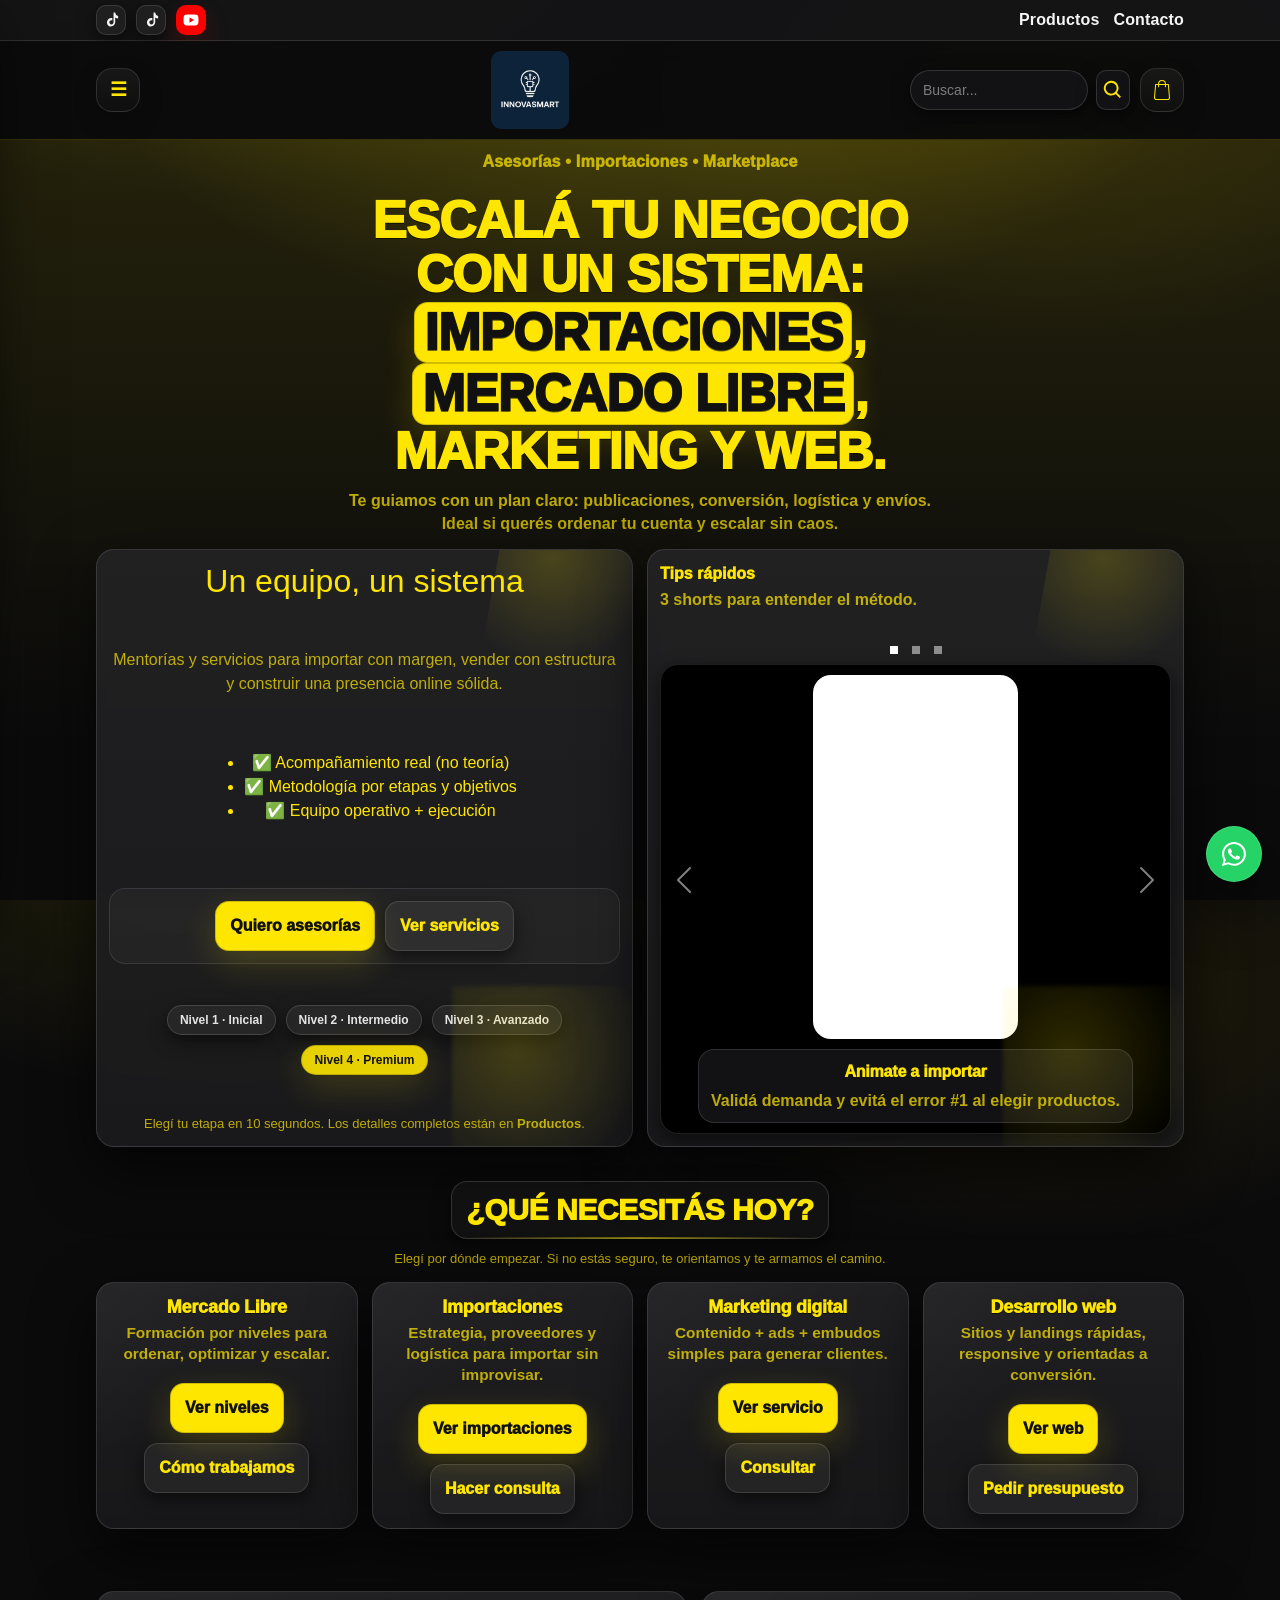
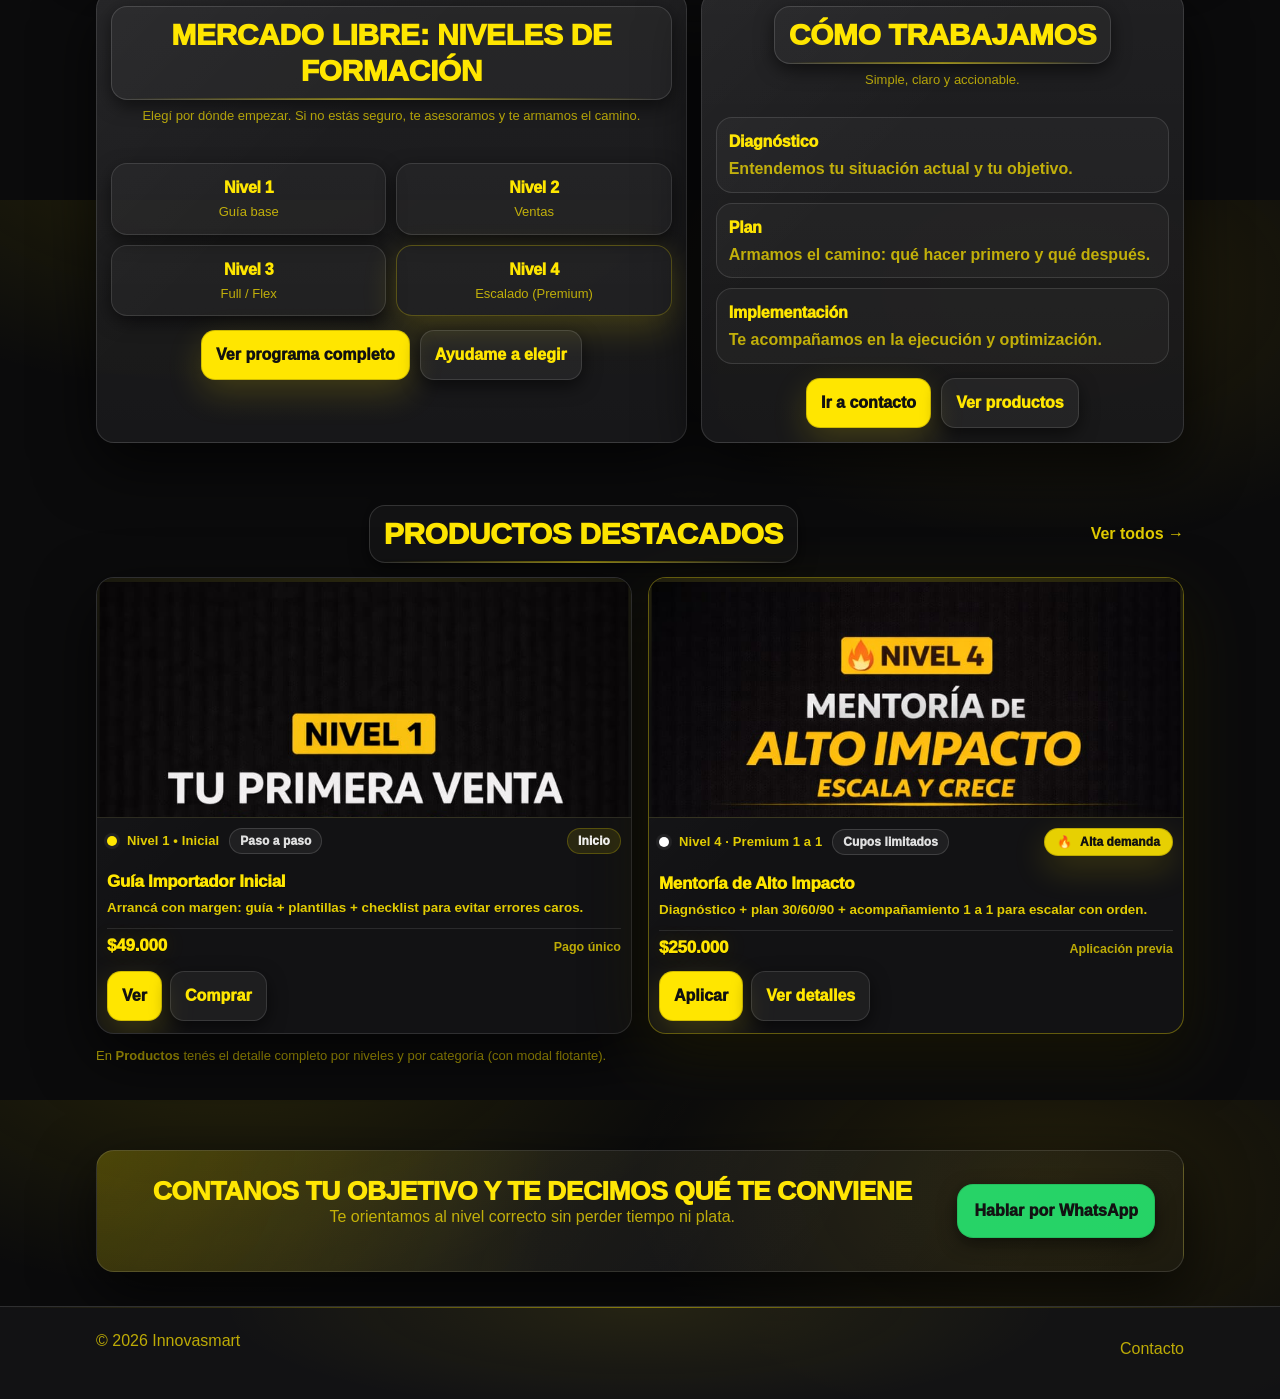
<file: index.html>
<!doctype html>
<html lang="es-AR">
<head>
  <meta charset="utf-8" />
  <meta name="viewport" content="width=device-width, initial-scale=1" />
  <title>Innovasmart — Inicio</title>
  <meta name="description" content="Asesorías para importar y vender mejor en Mercado Libre. Guías, mentorías premium 1 a 1." />
  <meta name="theme-color" content="#FFE600" />

  <!-- Bootstrap: primero para cascada -->
  <link href="https://cdn.jsdelivr.net/npm/bootstrap@5.3.3/dist/css/bootstrap.min.css" rel="stylesheet" crossorigin="anonymous">

  <!-- Tu CSS: después para sobrescribir Bootstrap -->
  <link rel="stylesheet" href="css/styles.css" />

  <!-- Performance hints -->
  <link rel="preconnect" href="https://www.youtube.com" />
  <link rel="preconnect" href="https://i.ytimg.com" />
  <link rel="preload" as="image" href="img/logo-innovasmart.jpeg" />
</head>

<body class="page-home">
  <!-- Accesibilidad: salto directo al contenido principal -->
  <a class="skip-link" href="#contenido">Saltar al contenido</a>

  <!-- Navegación lateral (Drawer) -->
  <input class="nav-toggle" type="checkbox" id="nav-toggle" />
  <label class="drawer-overlay" for="nav-toggle" aria-hidden="true"></label>

  <aside class="drawer" id="site-drawer" aria-label="Menú lateral">
    <div class="drawer__head">
      <span class="drawer__title">Menú</span>
      <label class="icon-btn icon-btn--soft" for="nav-toggle" aria-label="Cerrar menú" role="button" tabindex="0">✕</label>
    </div>

    <nav class="drawer__body" aria-label="Navegación principal">
      <ul class="drawer__list">
        <li><a class="drawer__link is-active" href="index.html">Inicio</a></li>
        <li><a class="drawer__link" href="pages/productos.html">Productos</a></li>
        <li><a class="drawer__link" href="pages/servicios-web.html">Servicios Web</a></li>
        <li><a class="drawer__link" href="pages/contacto.html">Contacto</a></li>
      </ul>

      <div class="drawer__divider"></div>

      <div class="drawer__mini">
        <p class="drawer__mini-title">Canales</p>
        <div class="drawer__social" aria-label="Canales">
          <!-- TikTok China -->
          <a class="mini-icon" data-tag="China" href="https://www.tiktok.com/@matyfortin" target="_blank" rel="noopener"
             aria-label="TikTok Importaciones China" title="TikTok Importaciones China">
            <svg viewBox="0 0 24 24" aria-hidden="true" width="18" height="18">
              <path d="M14.5 2h3.1c.2 2 1.4 4 3.9 4.7V10c-1.6-.1-2.9-.7-3.9-1.5v6.3c0 3.3-2.7 5.9-6 5.9S6.6 18.4 6.6 15.1c0-3.3 2.7-5.9 6-5.9.4 0 .8 0 1.2.1v3.2c-.4-.2-.8-.2-1.2-.2-1.5 0-2.8 1.2-2.8 2.8s1.3 2.8 2.8 2.8 2.8-1.2 2.8-2.8V2z"/>
            </svg>
          </a>

          <!-- TikTok Mercado Libre -->
          <a class="mini-icon" data-tag="ML" href="https://tiktok.com/@maty.mercado.libr" target="_blank" rel="noopener"
             aria-label="TikTok Mercado Libre" title="TikTok Mercado Libre">
            <svg viewBox="0 0 24 24" aria-hidden="true" width="18" height="18">
              <path d="M14.5 2h3.1c.2 2 1.4 4 3.9 4.7V10c-1.6-.1-2.9-.7-3.9-1.5v6.3c0 3.3-2.7 5.9-6 5.9S6.6 18.4 6.6 15.1c0-3.3 2.7-5.9 6-5.9.4 0 .8 0 1.2.1v3.2c-.4-.2-.8-.2-1.2-.2-1.5 0-2.8 1.2-2.8 2.8s1.3 2.8 2.8 2.8 2.8-1.2 2.8-2.8V2z"/>
            </svg>
          </a>

          <!-- YouTube -->
          <a class="mini-icon social-ico social-ico--yt" data-tag="YT" href="https://www.youtube.com/@matypereiraimportacion" target="_blank" rel="noopener"
             aria-label="YouTube" title="YouTube">
            <svg viewBox="0 0 24 24" aria-hidden="true" width="18" height="18">
              <path d="M21.6 7.2a3 3 0 0 0-2.1-2.1C17.9 4.6 12 4.6 12 4.6s-5.9 0-7.5.5A3 3 0 0 0 2.4 7.2 31.4 31.4 0 0 0 2 12a31.4 31.4 0 0 0 .4 4.8 3 3 0 0 0 2.1 2.1c1.6.5 7.5.5 7.5.5s5.9 0 7.5-.5a3 3 0 0 0 2.1-2.1A31.4 31.4 0 0 0 22 12a31.4 31.4 0 0 0-.4-4.8ZM10 15.5v-7l6 3.5-6 3.5Z"/>
            </svg>
          </a>
        </div>
      </div>
    </nav>
  </aside>

  <!-- Topbar -->
  <div class="topbar" aria-label="Barra superior">
    <div class="container topbar__row">
      <div class="topbar__social" aria-label="Canales">
        <a class="social-ico" data-tag="China" href="https://www.tiktok.com/@matyfortin" target="_blank" rel="noopener"
           aria-label="TikTok Importaciones China" title="TikTok Importaciones China">
          <svg viewBox="0 0 24 24" aria-hidden="true">
            <path d="M14.5 2h3.1c.2 2 1.4 4 3.9 4.7V10c-1.6-.1-2.9-.7-3.9-1.5v6.3c0 3.3-2.7 5.9-6 5.9S6.6 18.4 6.6 15.1c0-3.3 2.7-5.9 6-5.9.4 0 .8 0 1.2.1v3.2c-.4-.2-.8-.2-1.2-.2-1.5 0-2.8 1.2-2.8 2.8s1.3 2.8 2.8 2.8 2.8-1.2 2.8-2.8V2z"/>
          </svg>
        </a>

        <a class="social-ico" data-tag="ML" href="https://tiktok.com/@maty.mercado.libr" target="_blank" rel="noopener"
           aria-label="TikTok Mercado Libre" title="TikTok Mercado Libre">
          <svg viewBox="0 0 24 24" aria-hidden="true">
            <path d="M14.5 2h3.1c.2 2 1.4 4 3.9 4.7V10c-1.6-.1-2.9-.7-3.9-1.5v6.3c0 3.3-2.7 5.9-6 5.9S6.6 18.4 6.6 15.1c0-3.3 2.7-5.9 6-5.9.4 0 .8 0 1.2.1v3.2c-.4-.2-.8-.2-1.2-.2-1.5 0-2.8 1.2-2.8 2.8s1.3 2.8 2.8 2.8 2.8-1.2 2.8-2.8V2z"/>
          </svg>
        </a>

        <a class="social-ico social-ico--yt" data-tag="YT" href="https://www.youtube.com/@matypereiraimportacion" target="_blank" rel="noopener"
           aria-label="YouTube" title="YouTube">
          <svg viewBox="0 0 24 24" aria-hidden="true">
            <path d="M21.6 7.2a3 3 0 0 0-2.1-2.1C17.9 4.6 12 4.6 12 4.6s-5.9 0-7.5.5A3 3 0 0 0 2.4 7.2 31.4 31.4 0 0 0 2 12a31.4 31.4 0 0 0 .4 4.8 3 3 0 0 0 2.1 2.1c1.6.5 7.5.5 7.5.5s5.9 0 7.5-.5a3 3 0 0 0 2.1-2.1A31.4 31.4 0 0 0 22 12a31.4 31.4 0 0 0-.4-4.8ZM10 15.5v-7l6 3.5-6 3.5Z"/>
          </svg>
        </a>
      </div>

      <div class="topbar__links">
        <a href="pages/productos.html">Productos</a>
        <a href="pages/contacto.html">Contacto</a>
      </div>
    </div>
  </div>

  <!-- Header marketplace -->
<header class="site-header" role="banner">
  <div class="container">
    <div class="header-row">
      <div class="header-left">
        <label for="nav-toggle" class="icon-btn" aria-label="Abrir menú" role="button" tabindex="0">☰</label>
      </div>

      <div class="header-center">
        <a class="logo" href="index.html" aria-label="Inicio">
          <img class="logo__img" src="img/logo-innovasmart.jpeg" alt="Innovasmart">
        </a>
      </div>

      <div class="header-right">
        <form class="search search--compact" action="pages/productos.html" method="get" role="search" aria-label="Buscar productos" data-site-search>
          <input class="search__input" type="search" name="q" placeholder="Buscar..." autocomplete="off" />
          <button class="search__btn" type="submit" aria-label="Buscar">
            <span class="search__btn-ico" aria-hidden="true">
              <svg viewBox="0 0 24 24" aria-hidden="true">
                <path d="M10 2a8 8 0 1 0 4.9 14.3l4.4 4.4 1.4-1.4-4.4-4.4A8 8 0 0 0 10 2zm0 2a6 6 0 1 1 0 12 6 6 0 0 1 0-12z"/>
              </svg>
            </span>
          </button>
        </form>

        <a class="icon-btn cart-btn"
           href="https://wa.me/5491160374306?text=Hola%20quiero%20hacer%20una%20consulta%20por%20las%20asesor%C3%ADas"
           target="_blank" rel="noopener"
           aria-label="Consultar por WhatsApp">
          <svg class="icon-cart" viewBox="0 0 24.38 30.52" height="30.52" width="24.38" xmlns="http://www.w3.org/2000/svg" aria-hidden="true">
            <title>icon-cart</title>
            <path transform="translate(-3.62 -0.85)" d="M28,27.3,26.24,7.51a.75.75,0,0,0-.76-.69h-3.7a6,6,0,0,0-12,0H6.13a.76.76,0,0,0-.76.69L3.62,27.3v.07a4.29,4.29,0,0,0,4.52,4H23.48a4.29,4.29,0,0,0,4.52-4ZM15.81,2.37a4.47,4.47,0,0,1,4.46,4.45H11.35a4.47,4.47,0,0,1,4.46-4.45Zm7.67,27.48H8.13a2.79,2.79,0,0,1-3-2.45L6.83,8.34h3V11a.76.76,0,0,0,1.52,0V8.34h8.92V11a.76.76,0,0,0,1.52,0V8.34h3L26.48,27.4a2.79,2.79,0,0,1-3,2.44Zm0,0"></path>
          </svg>
        </a>
      </div>
    </div>
  </div>
</header>

  <main id="contenido" role="main">

    <!-- =========================
         HERO (como tu maqueta)
    ========================== -->
    <section class="hero hero--home" aria-label="Presentación">
      <div class="container">
        <header class="page-head page-head--center">
          <p class="kicker">Asesorías • Importaciones • Marketplace</p>

          <h1 class="page-title">
            Escalá tu negocio con un sistema:
            <span class="hl">importaciones</span>, <span class="hl">Mercado Libre</span>, marketing y web.
          </h1>

          <p class="page-subtitle">
            Te guiamos con un plan claro: publicaciones, conversión, logística y envíos.
            Ideal si querés ordenar tu cuenta y escalar sin caos.
          </p>
        </header>

        <div class="hero-grid">
          <!-- Columna izquierda: propuesta + CTAs -->
          <article class="hero-card hero-card--copy" aria-label="Resumen y acciones">
            <h2 class="panel-title">Un equipo, un sistema</h2>

            <p class="muted">
              Mentorías y servicios para importar con margen, vender con estructura y construir una presencia online sólida.
            </p>

            <ul class="hero-checks" aria-label="Beneficios clave">
              <li>✅ Acompañamiento real (no teoría)</li>
              <li>✅ Metodología por etapas y objetivos</li>
              <li>✅ Equipo operativo + ejecución</li>
            </ul>

            <div class="hero__cta">
              <a class="btn btn--primary" href="pages/productos.html">Quiero asesorías</a>
              <a class="btn btn--ghost" href="pages/servicios-web.html">Ver servicios</a>
            </div>

            <div class="level-strip" aria-label="Niveles Mercado Libre">
              <a class="level-pill" href="pages/productos.html#modal-n1">Nivel 1 · Inicial</a>
              <a class="level-pill" href="pages/productos.html#modal-n2">Nivel 2 · Intermedio</a>
              <a class="level-pill" href="pages/productos.html#modal-n3">Nivel 3 · Avanzado</a>
              <a class="level-pill level-pill--hot" href="pages/productos.html#modal-n4">Nivel 4 · Premium</a>
            </div>

            <p class="muted small">
              Elegí tu etapa en 10 segundos. Los detalles completos están en <strong>Productos</strong>.
            </p>
          </article>

          <!-- Columna derecha: carrusel -->
          <article class="hero-card hero-card--media" aria-label="Videos principales">
            <div class="media-head">
              <p class="media-head__title">Tips rápidos</p>
              <p class="media-head__sub">3 shorts para entender el método.</p>
            </div>

            <div id="tipsCarousel"
                 class="carousel slide tips-bs"
                 data-bs-touch="true"
                 data-bs-interval="false"
                 aria-label="Carrusel de tips">

              <div class="carousel-indicators">
                <button type="button" data-bs-target="#tipsCarousel" data-bs-slide-to="0" class="active" aria-current="true" aria-label="Video 1"></button>
                <button type="button" data-bs-target="#tipsCarousel" data-bs-slide-to="1" aria-label="Video 2"></button>
                <button type="button" data-bs-target="#tipsCarousel" data-bs-slide-to="2" aria-label="Video 3"></button>
              </div>

              <div class="carousel-inner">
                <div class="carousel-item active">
                  <div class="tips__item">
                    <div class="ratio ratio-9x16 tips__ratio">
                      <iframe
                        src="https://www.youtube.com/embed/TAy5J7BX1ew?rel=0&modestbranding=1&playsinline=1"
                        title="Animate a importar"
                        loading="lazy"
                        referrerpolicy="strict-origin-when-cross-origin"
                        allow="accelerometer; autoplay; clipboard-write; encrypted-media; gyroscope; picture-in-picture; web-share"
                        allowfullscreen></iframe>
                    </div>
                    <div class="tips__caption">
                      <p class="tips__caption-title">Animate a importar</p>
                      <p class="tips__caption-text">Validá demanda y evitá el error #1 al elegir productos.</p>
                    </div>
                  </div>
                </div>

                <div class="carousel-item">
                  <div class="tips__item">
                    <div class="ratio ratio-9x16 tips__ratio">
                      <iframe
                        src="https://www.youtube.com/embed/mqFMF_RBpEA?rel=0&modestbranding=1&playsinline=1"
                        title="Primera importación"
                        loading="lazy"
                        referrerpolicy="strict-origin-when-cross-origin"
                        allow="accelerometer; autoplay; clipboard-write; encrypted-media; gyroscope; picture-in-picture; web-share"
                        allowfullscreen></iframe>
                    </div>
                    <div class="tips__caption">
                      <p class="tips__caption-title">Primera importación</p>
                      <p class="tips__caption-text">Costos reales y cómo no comprar a ciegas sin números.</p>
                    </div>
                  </div>
                </div>

                <div class="carousel-item">
                  <div class="tips__item">
                    <div class="ratio ratio-9x16 tips__ratio">
                      <iframe
                        src="https://www.youtube.com/embed/0mKeGTAOI9Q?rel=0&modestbranding=1&playsinline=1"
                        title="Producto ganador"
                        loading="lazy"
                        referrerpolicy="strict-origin-when-cross-origin"
                        allow="accelerometer; autoplay; clipboard-write; encrypted-media; gyroscope; picture-in-picture; web-share"
                        allowfullscreen></iframe>
                    </div>
                    <div class="tips__caption">
                      <p class="tips__caption-title">Producto ganador</p>
                      <p class="tips__caption-text">3 señales rápidas para detectar oportunidades sin humo.</p>
                    </div>
                  </div>
                </div>
              </div>

              <button class="carousel-control-prev" type="button" data-bs-target="#tipsCarousel" data-bs-slide="prev" aria-label="Anterior">
                <span class="carousel-control-prev-icon" aria-hidden="true"></span>
              </button>

              <button class="carousel-control-next" type="button" data-bs-target="#tipsCarousel" data-bs-slide="next" aria-label="Siguiente">
                <span class="carousel-control-next-icon" aria-hidden="true"></span>
              </button>
            </div>
          </article>
        </div>
      </div>
    </section>

    <!-- =========================
         ¿QUÉ NECESITÁS HOY?
    ========================== -->
    <section class="section section--needs" aria-label="Accesos rápidos">
      <div class="container">
        <header class="section-head section-head--center">
          <h2 class="section__title section__title--frame">¿Qué necesitás hoy?</h2>
          <p class="muted small">Elegí por dónde empezar. Si no estás seguro, te orientamos y te armamos el camino.</p>
        </header>

        <div class="quick-grid" aria-label="Accesos rápidos">
          <article class="card quick-card">
            <h3 class="card__title">Mercado Libre</h3>
            <p class="card__text">Formación por niveles para ordenar, optimizar y escalar.</p>
            <div class="card__actions">
              <a class="btn btn--primary" href="pages/productos.html#productos">Ver niveles</a>
              <a class="btn btn--ghost" href="#como-trabajamos">Cómo trabajamos</a>
            </div>
          </article>

          <article class="card quick-card">
            <h3 class="card__title">Importaciones</h3>
            <p class="card__text">Estrategia, proveedores y logística para importar sin improvisar.</p>
            <div class="card__actions">
              <a class="btn btn--primary" href="pages/productos.html#productos">Ver importaciones</a>
              <a class="btn btn--ghost" href="pages/contacto.html">Hacer consulta</a>
            </div>
          </article>

          <article class="card quick-card">
            <h3 class="card__title">Marketing digital</h3>
            <p class="card__text">Contenido + ads + embudos simples para generar clientes.</p>
            <div class="card__actions">
              <a class="btn btn--primary" href="pages/productos.html#productos">Ver servicio</a>
              <a class="btn btn--ghost" href="pages/contacto.html">Consultar</a>
            </div>
          </article>

          <article class="card quick-card">
            <h3 class="card__title">Desarrollo web</h3>
            <p class="card__text">Sitios y landings rápidas, responsive y orientadas a conversión.</p>
            <div class="card__actions">
              <a class="btn btn--primary" href="pages/servicios-web.html">Ver web</a>
              <a class="btn btn--ghost" href="pages/contacto.html">Pedir presupuesto</a>
            </div>
          </article>
        </div>
      </div>
    </section>

    <!-- =========================
         BLOQUE DOBLE: NIVELES + CÓMO TRABAJAMOS
    ========================== -->
    <section class="section section--program" aria-label="Programa y método">
      <div class="container">
        <div class="program-grid">
          <!-- Programa -->
          <article class="card program-card" aria-label="Mercado Libre: niveles de formación">
            <header class="program-card__head">
              <h2 class="section__title section__title--frame">Mercado Libre: niveles de formación</h2>
              <p class="muted small">Elegí por dónde empezar. Si no estás seguro, te asesoramos y te armamos el camino.</p>
            </header>

            <div class="level-grid" aria-label="Niveles Mercado Libre">
              <a class="level-box" href="pages/productos.html#modal-n1" aria-label="Nivel 1">
                <strong>Nivel 1</strong>
                <span class="muted small">Guía base</span>
              </a>

              <a class="level-box" href="pages/productos.html#modal-n2" aria-label="Nivel 2">
                <strong>Nivel 2</strong>
                <span class="muted small">Ventas</span>
              </a>

              <a class="level-box" href="pages/productos.html#modal-n3" aria-label="Nivel 3">
                <strong>Nivel 3</strong>
                <span class="muted small">Full / Flex</span>
              </a>

              <a class="level-box level-box--hot" href="pages/productos.html#modal-n4" aria-label="Nivel 4 Premium">
                <strong>Nivel 4</strong>
                <span class="muted small">Escalado (Premium)</span>
              </a>
            </div>

            <div class="program-card__cta">
              <a class="btn btn--primary" href="pages/productos.html">Ver programa completo</a>
              <a class="btn btn--ghost"
                 href="https://wa.me/5491160374306?text=Hola%20Innovasmart%2C%20no%20sé%20qué%20nivel%20elegir.%20Mi%20situación%20es%3A%20____"
                 target="_blank" rel="noopener" data-lead>Ayudame a elegir</a>
            </div>
          </article>

          <!-- Cómo trabajamos -->
          <article class="card method-card" id="como-trabajamos" aria-label="Cómo trabajamos">
            <header class="method-card__head">
              <h2 class="section__title section__title--frame">Cómo trabajamos</h2>
              <p class="muted small">Simple, claro y accionable.</p>
            </header>

            <ol class="method-steps" aria-label="Pasos de trabajo">
              <li class="method-step">
                <strong>Diagnóstico</strong>
                <span class="muted">Entendemos tu situación actual y tu objetivo.</span>
              </li>
              <li class="method-step">
                <strong>Plan</strong>
                <span class="muted">Armamos el camino: qué hacer primero y qué después.</span>
              </li>
              <li class="method-step">
                <strong>Implementación</strong>
                <span class="muted">Te acompañamos en la ejecución y optimización.</span>
              </li>
            </ol>

            <div class="method-card__cta">
              <a class="btn btn--primary" href="pages/contacto.html">Ir a contacto</a>
              <a class="btn btn--ghost" href="pages/productos.html">Ver productos</a>
            </div>
          </article>
        </div>
      </div>
    </section>

    <!-- =========================
         PRODUCTOS DESTACADOS (lo mantenemos, pero más “home”)
    ========================== -->
    <section class="section" aria-label="Productos destacados">
      <div class="container">
        <div class="section-head section-head--center">
          <h2 class="section__title section__title--frame text-center">Productos destacados</h2>
          <a class="section-link" href="pages/productos.html">Ver todos <span aria-hidden="true">→</span></a>
        </div>

        <div class="product-grid product-grid--home">
          <!-- Nivel 1 -->
          <article class="card product-card">
            <a class="card-hit" href="pages/productos.html#modal-n1" aria-label="Ver detalles de Guía Importador Inicial"></a>

            <div class="card__media">
              <img class="product-card__img" src="img/nivel-1.jpeg" alt="Nivel 1 - Guía Importador Inicial" />
            </div>

            <div class="card__body">
              <div class="product-meta">
                <div class="meta-left">
                  <span class="dot dot--n1" aria-hidden="true"></span>
                  <strong>Nivel 1 • Inicial</strong>
                  <span class="pill">Paso a paso</span>
                </div>
                <div class="meta-right">
                  <span class="pill pill--soft">Inicio</span>
                </div>
              </div>

              <h3 class="card__title">Guía Importador Inicial</h3>
              <p class="card__text">Arrancá con margen: guía + plantillas + checklist para evitar errores caros.</p>

              <div class="price">
                <span class="price__value">$49.000</span>
                <span class="price__hint">Pago único</span>
              </div>

              <div class="card__actions">
                <a class="btn btn--primary" href="pages/productos.html#modal-n1">Ver</a>
                <a class="btn btn--ghost"
                   href="https://wa.me/5491160374306?text=Hola%20Innovasmart%2C%20quiero%20comprar%20la%20Gu%C3%ADa%20Importador%20Inicial"
                   target="_blank" rel="noopener" data-lead>Comprar</a>
              </div>
            </div>
          </article>

          <!-- Premium destacado -->
          <article class="card product-card product-card--featured">
            <a class="card-hit" href="pages/productos.html#modal-n4" aria-label="Ver detalles de Mentoría Premium 1 a 1"></a>

            <div class="card__media">
              <img class="product-card__img" src="img/nivel-4.jpeg" alt="Premium 1 a 1 - Mentoría de Alto Impacto" />
            </div>

            <div class="card__body">
              <div class="product-meta">
                <div class="meta-left">
                  <span class="dot dot--n4" aria-hidden="true"></span>
                  <strong>Nivel 4 · Premium 1 a 1</strong>
                  <span class="pill">Cupos limitados</span>
                </div>
                <div class="meta-right">
                  <span class="badge badge--hot"><span aria-hidden="true">🔥</span> Alta demanda</span>
                </div>
              </div>

              <h3 class="card__title">Mentoría de Alto Impacto</h3>
              <p class="card__text">Diagnóstico + plan 30/60/90 + acompañamiento 1 a 1 para escalar con orden.</p>

              <div class="price">
                <span class="price__value">$250.000</span>
                <span class="price__hint">Aplicación previa</span>
              </div>

              <div class="card__actions">
                <a class="btn btn--primary"
                   href="https://wa.me/5491160374306?text=Hola%20Innovasmart%2C%20quiero%20APLICAR%20a%20la%20Mentor%C3%ADa%20Premium%201%20a%201.%20Mi%20rubro%20es%3A%20____%20y%20hoy%20vendo%3A%20____"
                   target="_blank" rel="noopener" data-lead>Aplicar</a>

                <a class="btn btn--ghost" href="pages/productos.html#modal-n4">Ver detalles</a>
              </div>
            </div>
          </article>
        </div>

        <p class="muted small mt-12">
          En <strong>Productos</strong> tenés el detalle completo por niveles y por categoría (con modal flotante).
        </p>
      </div>
    </section>

    <!-- CTA final -->
    <section class="section section--cta" aria-label="Llamado a la acción">
      <div class="container">
        <div class="cta-box">
          <div>
            <h2 class="cta-box__title">Contanos tu objetivo y te decimos qué te conviene</h2>
            <p class="muted">Te orientamos al nivel correcto sin perder tiempo ni plata.</p>
          </div>

          <a class="btn btn--whatsapp btn--lg"
             href="https://wa.me/5491160374306?text=Hola%20Innovasmart%2C%20quiero%20que%20me%20armes%20un%20plan%20seg%C3%BAn%20mi%20etapa"
             target="_blank" rel="noopener" data-lead>Hablar por WhatsApp</a>
        </div>
      </div>
    </section>
  </main>

  <footer class="site-footer">
    <div class="container footer-row">
      <p class="muted">© 2026 Innovasmart</p>
      <a class="muted" href="pages/contacto.html">Contacto</a>
    </div>
  </footer>

  <!-- WhatsApp flotante -->
  <a class="wa-float"
     href="https://wa.me/5491160374306?text=Hola%20Innovasmart%2C%20quiero%20hacer%20una%20consulta"
     target="_blank" rel="noopener"
     aria-label="WhatsApp">
    <svg viewBox="0 0 16 16" class="svgIcon" fill="white" aria-hidden="true">
      <path d="M13.601 2.326A7.854 7.854 0 0 0 7.994 0C3.627 0 .068 3.558.064 7.926c0 1.399.366 2.76 1.057 3.965L0 16l4.204-1.102a7.933 7.933 0 0 0 3.79.965h.004c4.368 0 7.926-3.558 7.93-7.93A7.898 7.898 0 0 0 13.6 2.326zM7.994 14.521a6.573 6.573 0 0 1-3.356-.92l-.24-.144-2.494.654.666-2.433-.156-.251a6.56 6.56 0 0 1-1.007-3.505c0-3.626 2.957-6.584 6.591-6.584a6.56 6.56 0 0 1 4.66 1.931 6.557 6.557 0 0 1 1.928 4.66c-.004 3.639-2.961 6.592-6.592 6.592zm3.615-4.934c-.197-.099-1.17-.578-1.353-.646-.182-.065-.315-.099-.445.099-.133.197-.513.646-.627.775-.114.133-.232.148-.43.05-.197-.1-.836-.308-1.592-.985-.59-.525-.985-1.175-1.103-1.372-.114-.198-.011-.304.088-.403.087-.088.197-.232.296-.346.1-.114.133-.198.198-.33.065-.134.034-.248-.015-.347-.05-.099-.445-1.076-.612-1.47-.16-.389-.323-.335-.445-.34-.114-.007-.247-.007-.38-.007a.729.729 0 0 0-.529.247c-.182.198-.691.677-.691 1.654 0 .977.71 1.916.81 2.049.098.133 1.394 2.132 3.383 2.992.47.205.84.326 1.129.418.475.152.904.129 1.246.08.38-.058 1.171-.48 1.338-.943.164-.464.164-.86.114-.943-.049-.084-.182-.133-.38-.232z"></path>
    </svg>
  </a>

  <!-- Bootstrap JS -->
  <script src="https://cdn.jsdelivr.net/npm/bootstrap@5.3.3/dist/js/bootstrap.bundle.min.js" crossorigin="anonymous"></script>

  <!-- JS global -->
  <script src="js/main.js" defer></script>
</body>
</html>
</file>
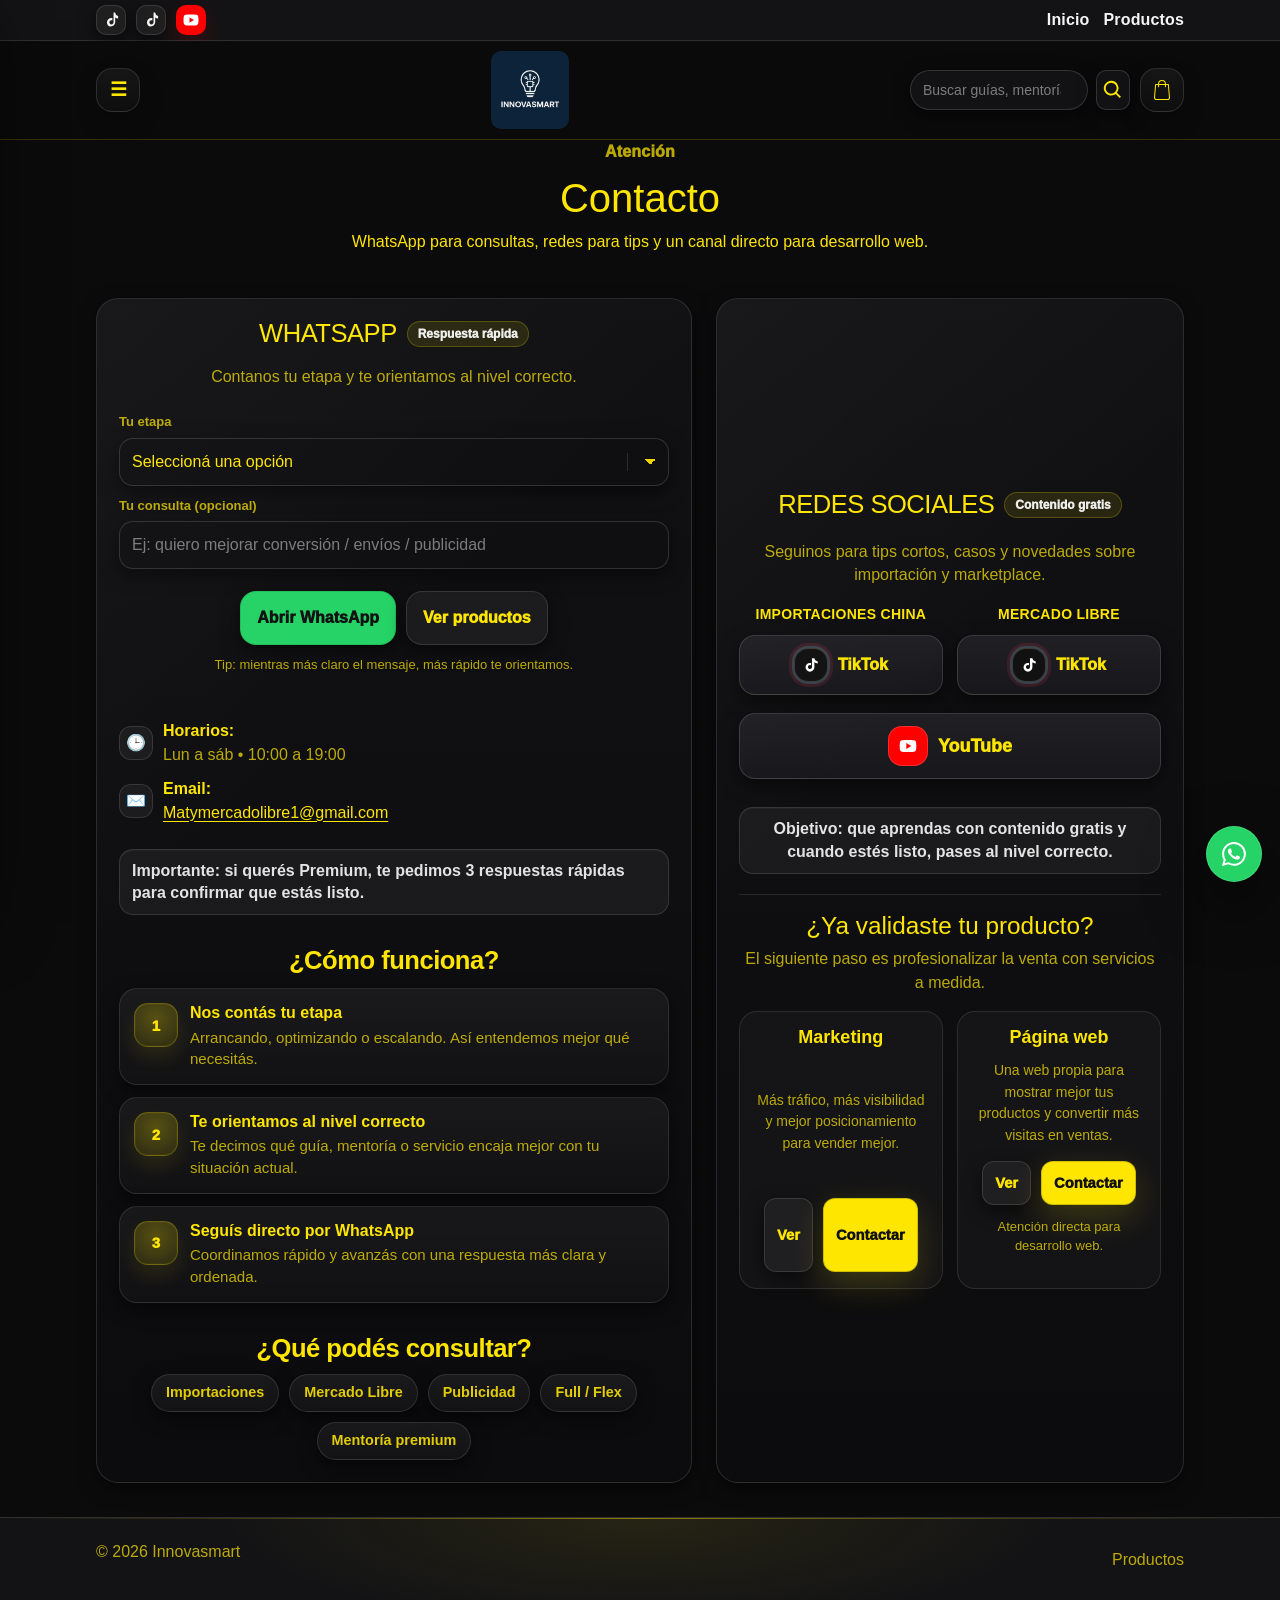
<file: pages/contacto.html>
<!doctype html>
<html lang="es-AR">
<head>
  <meta charset="utf-8" />
  <meta name="viewport" content="width=device-width, initial-scale=1" />
  <title>Innovasmart — Contacto</title>
  <meta
    name="description"
    content="Contactá a Innovasmart por WhatsApp, email y redes sociales."
  />
  <meta name="theme-color" content="#FFE600" />

  <!-- Bootstrap primero, estilos propios después -->
  <link
    href="https://cdn.jsdelivr.net/npm/bootstrap@5.3.3/dist/css/bootstrap.min.css"
    rel="stylesheet"
    crossorigin="anonymous"
  />
  <link rel="stylesheet" href="../css/styles.css" />

  <!-- Optimización de conexión -->
  <link rel="preconnect" href="https://wa.me" />
</head>

<body class="page-contacto">
  <!-- Acceso rápido -->
  <a class="skip-link" href="#contenido">Saltar al contenido</a>

  <!-- Drawer -->
  <input class="nav-toggle" type="checkbox" id="nav-toggle" />
  <label class="drawer-overlay" for="nav-toggle" aria-hidden="true"></label>

  <aside class="drawer" aria-label="Menú lateral">
    <div class="drawer__head">
      <span class="drawer__title">Menú</span>
      <label
        class="icon-btn icon-btn--soft"
        for="nav-toggle"
        aria-label="Cerrar menú"
        role="button"
        tabindex="0"
      >
        ✕
      </label>
    </div>

    <nav class="drawer__body" aria-label="Navegación principal">
      <ul class="drawer__list">
        <li><a class="drawer__link" href="../index.html">Inicio</a></li>
        <li><a class="drawer__link" href="productos.html">Productos</a></li>
        <li><a class="drawer__link" href="servicios-web.html">Servicios Web</a></li>
        <li><a class="drawer__link is-active" href="contacto.html">Contacto</a></li>
      </ul>

      <div class="drawer__divider"></div>

      <div class="drawer__mini">
        <p class="drawer__mini-title">Canales</p>

        <div class="drawer__social" aria-label="Canales">
          <a
            class="mini-icon"
            data-tag="China"
            href="https://www.tiktok.com/@matyfortin"
            target="_blank"
            rel="noopener"
            aria-label="TikTok Importaciones China"
            title="TikTok Importaciones China"
          >
            <svg viewBox="0 0 24 24" aria-hidden="true" width="18" height="18">
              <path d="M14.5 2h3.1c.2 2 1.4 4 3.9 4.7V10c-1.6-.1-2.9-.7-3.9-1.5v6.3c0 3.3-2.7 5.9-6 5.9S6.6 18.4 6.6 15.1c0-3.3 2.7-5.9 6-5.9.4 0 .8 0 1.2.1v3.2c-.4-.2-.8-.2-1.2-.2-1.5 0-2.8 1.2-2.8 2.8s1.3 2.8 2.8 2.8 2.8-1.2 2.8-2.8V2z" />
            </svg>
          </a>

          <a
            class="mini-icon"
            data-tag="ML"
            href="https://tiktok.com/@maty.mercado.libr"
            target="_blank"
            rel="noopener"
            aria-label="TikTok Mercado Libre"
            title="TikTok Mercado Libre"
          >
            <svg viewBox="0 0 24 24" aria-hidden="true" width="18" height="18">
              <path d="M14.5 2h3.1c.2 2 1.4 4 3.9 4.7V10c-1.6-.1-2.9-.7-3.9-1.5v6.3c0 3.3-2.7 5.9-6 5.9S6.6 18.4 6.6 15.1c0-3.3 2.7-5.9 6-5.9.4 0 .8 0 1.2.1v3.2c-.4-.2-.8-.2-1.2-.2-1.5 0-2.8 1.2-2.8 2.8s1.3 2.8 2.8 2.8 2.8-1.2 2.8-2.8V2z" />
            </svg>
          </a>

          <a
            class="mini-icon mini-icon--yt"
            data-tag="YT"
            href="https://www.youtube.com/@matypereiraimportacion"
            target="_blank"
            rel="noopener"
            aria-label="YouTube"
            title="YouTube"
          >
            <svg viewBox="0 0 24 24" aria-hidden="true" width="18" height="18">
              <path d="M21.6 7.2a3 3 0 0 0-2.1-2.1C17.9 4.6 12 4.6 12 4.6s-5.9 0-7.5.5A3 3 0 0 0 2.4 7.2 31.4 31.4 0 0 0 2 12a31.4 31.4 0 0 0 .4 4.8 3 3 0 0 0 2.1 2.1c1.6.5 7.5.5 7.5.5s5.9 0 7.5-.5a3 3 0 0 0 2.1-2.1A31.4 31.4 0 0 0 22 12a31.4 31.4 0 0 0-.4-4.8ZM10 15.5v-7l6 3.5-6 3.5Z" />
            </svg>
          </a>
        </div>
      </div>
    </nav>
  </aside>

  <!-- Topbar -->
  <div class="topbar" aria-label="Barra superior">
    <div class="container topbar__row">
      <div class="topbar__social" aria-label="Canales">
        <a
          class="social-ico"
          data-tag="China"
          href="https://www.tiktok.com/@matyfortin"
          target="_blank"
          rel="noopener"
          aria-label="TikTok Importaciones China"
          title="TikTok Importaciones China"
        >
          <svg viewBox="0 0 24 24" aria-hidden="true">
            <path d="M14.5 2h3.1c.2 2 1.4 4 3.9 4.7V10c-1.6-.1-2.9-.7-3.9-1.5v6.3c0 3.3-2.7 5.9-6 5.9S6.6 18.4 6.6 15.1c0-3.3 2.7-5.9 6-5.9.4 0 .8 0 1.2.1v3.2c-.4-.2-.8-.2-1.2-.2-1.5 0-2.8 1.2-2.8 2.8s1.3 2.8 2.8 2.8 2.8-1.2 2.8-2.8V2z" />
          </svg>
        </a>

        <a
          class="social-ico"
          data-tag="ML"
          href="https://tiktok.com/@maty.mercado.libr"
          target="_blank"
          rel="noopener"
          aria-label="TikTok Mercado Libre"
          title="TikTok Mercado Libre"
        >
          <svg viewBox="0 0 24 24" aria-hidden="true">
            <path d="M14.5 2h3.1c.2 2 1.4 4 3.9 4.7V10c-1.6-.1-2.9-.7-3.9-1.5v6.3c0 3.3-2.7 5.9-6 5.9S6.6 18.4 6.6 15.1c0-3.3 2.7-5.9 6-5.9.4 0 .8 0 1.2.1v3.2c-.4-.2-.8-.2-1.2-.2-1.5 0-2.8 1.2-2.8 2.8s1.3 2.8 2.8 2.8 2.8-1.2 2.8-2.8V2z" />
          </svg>
        </a>

        <a
          class="social-ico social-ico--yt"
          data-tag="YT"
          href="https://www.youtube.com/@matypereiraimportacion"
          target="_blank"
          rel="noopener"
          aria-label="YouTube"
          title="YouTube"
        >
          <svg viewBox="0 0 24 24" aria-hidden="true">
            <path d="M21.6 7.2a3 3 0 0 0-2.1-2.1C17.9 4.6 12 4.6 12 4.6s-5.9 0-7.5.5A3 3 0 0 0 2.4 7.2 31.4 31.4 0 0 0 2 12a31.4 31.4 0 0 0 .4 4.8 3 3 0 0 0 2.1 2.1c1.6.5 7.5.5 7.5.5s5.9 0 7.5-.5a3 3 0 0 0 2.1-2.1A31.4 31.4 0 0 0 22 12a31.4 31.4 0 0 0-.4-4.8ZM10 15.5v-7l6 3.5-6 3.5Z" />
          </svg>
        </a>
      </div>

      <div class="topbar__links">
        <a href="../index.html">Inicio</a>
        <a href="productos.html">Productos</a>
      </div>
    </div>
  </div>

  <!-- Header -->
  <header class="site-header" role="banner">
    <div class="container">
      <div class="header-row header-row--compact">
        <div class="header-left">
          <label
            for="nav-toggle"
            class="icon-btn"
            aria-label="Abrir menú"
            role="button"
            tabindex="0"
          >
            ☰
          </label>
        </div>

        <div class="header-center">
          <a class="logo" href="../index.html" aria-label="Inicio">
            <img
              class="logo__img"
              src="../img/logo-innovasmart.jpeg"
              alt="Innovasmart"
            />
          </a>
        </div>

        <div class="header-right">
          <form
            class="search search--compact"
            action="productos.html"
            method="get"
            role="search"
            aria-label="Buscar productos"
            data-site-search
          >
            <input
              class="search__input"
              type="search"
              name="q"
              placeholder="Buscar guías, mentorías, premium..."
              autocomplete="off"
            />
            <button class="search__btn" type="submit" aria-label="Buscar">
              <span class="search__btn-ico" aria-hidden="true">
                <svg viewBox="0 0 24 24" aria-hidden="true">
                  <path d="M10 2a8 8 0 1 0 4.9 14.3l4.4 4.4 1.4-1.4-4.4-4.4A8 8 0 0 0 10 2zm0 2a6 6 0 1 1 0 12 6 6 0 0 1 0-12z" />
                </svg>
              </span>
            </button>
          </form>

          <a
            class="icon-btn cart-btn"
            href="https://wa.me/5491160374306?text=Hola%20quiero%20hacer%20una%20consulta%20por%20las%20asesor%C3%ADas"
            target="_blank"
            rel="noopener"
            aria-label="Consultar por WhatsApp"
          >
            <svg
              class="icon-cart"
              viewBox="0 0 24.38 30.52"
              width="24.38"
              height="30.52"
              xmlns="http://www.w3.org/2000/svg"
              aria-hidden="true"
            >
              <path
                transform="translate(-3.62 -0.85)"
                d="M28,27.3,26.24,7.51a.75.75,0,0,0-.76-.69h-3.7a6,6,0,0,0-12,0H6.13a.76.76,0,0,0-.76.69L3.62,27.3v.07a4.29,4.29,0,0,0,4.52,4H23.48a4.29,4.29,0,0,0,4.52-4ZM15.81,2.37a4.47,4.47,0,0,1,4.46,4.45H11.35a4.47,4.47,0,0,1,4.46-4.45Zm7.67,27.48H8.13a2.79,2.79,0,0,1-3-2.45L6.83,8.34h3V11a.76.76,0,0,0,1.52,0V8.34h8.92V11a.76.76,0,0,0,1.52,0V8.34h3L26.48,27.4a2.79,2.79,0,0,1-3,2.44Zm0,0"
              />
            </svg>
          </a>
        </div>
      </div>
    </div>
  </header>

  <main id="contenido">
    <!-- Hero -->
    <section class="page-hero" aria-label="Encabezado de contacto">
      <div class="container">
        <p class="kicker text-center">Atención</p>
        <h1 class="page-hero__title text-center">Contacto</h1>
        <p class="page-hero__subtitle text-center">
          WhatsApp para consultas, redes para tips y un canal directo para desarrollo web.
        </p>
      </div>
    </section>

    <!-- Contenido principal -->
    <section class="section" aria-label="Canales de contacto">
      <div class="container">
        <div class="contact-grid contact-grid--asym">

          <!-- Card: WhatsApp -->
          <article class="card contact-card contact-card--center contact-card--primary">
            <div class="contact-card__head">
              <h2 class="contact-card__title">WhatsApp</h2>
              <span class="pill pill--soft">Respuesta rápida</span>
            </div>

            <p class="muted contact-lead">
              Contanos tu etapa y te orientamos al nivel correcto.
            </p>

            <form
              class="contact-form"
              data-wa-form
              aria-label="Armar mensaje para WhatsApp"
            >
              <label class="field">
                <span class="field__label">Tu etapa</span>
                <select class="field__control" name="etapa" required>
                  <option value="" selected disabled>Seleccioná una opción</option>
                  <option value="0 ventas (arrancando)">0 ventas (arrancando)</option>
                  <option value="ya vendo (quiero optimizar)">Ya vendo (quiero optimizar)</option>
                  <option value="quiero escalar (más volumen)">Quiero escalar (más volumen)</option>
                  <option value="premium (quiero 1 a 1)">Premium (quiero 1 a 1)</option>
                </select>
              </label>

              <label class="field">
                <span class="field__label">Tu consulta (opcional)</span>
                <input
                  class="field__control"
                  type="text"
                  name="consulta"
                  placeholder="Ej: quiero mejorar conversión / envíos / publicidad"
                />
              </label>

              <div class="contact-card__actions">
                <a
                  class="btn btn--whatsapp btn--lg"
                  data-wa-link
                  href="https://wa.me/5491160374306?text=Hola%20Innovasmart%2C%20quiero%20hacer%20una%20consulta"
                  target="_blank"
                  rel="noopener"
                >
                  Abrir WhatsApp
                </a>

                <a class="btn btn--ghost btn--lg" href="productos.html">
                  Ver productos
                </a>
              </div>

              <p class="muted small">
                Tip: mientras más claro el mensaje, más rápido te orientamos.
              </p>
            </form>

            <div class="contact-info">
              <div class="info-row">
                <span class="info-ico" aria-hidden="true">🕒</span>
                <div>
                  <strong>Horarios:</strong>
                  <div class="muted">Lun a sáb • 10:00 a 19:00</div>
                </div>
              </div>

              <div class="info-row">
                <span class="info-ico" aria-hidden="true">✉️</span>
                <div>
                  <strong>Email:</strong>
                  <div class="muted">
                    <a href="mailto:Matymercadolibre1@gmail.com" data-copy-email>
                      Matymercadolibre1@gmail.com
                    </a>
                    <span class="muted small" data-copy-toast hidden>
                      Copiado ✅
                    </span>
                  </div>
                </div>
              </div>
            </div>

            <div class="note note--soft mt-12">
              <strong>Importante:</strong> si querés Premium, te pedimos 3 respuestas rápidas para confirmar que estás listo.
            </div>

            <div class="contact-steps" aria-label="Cómo funciona el contacto">
              <h3 class="contact-steps__title">¿Cómo funciona?</h3>

              <div class="contact-steps__list">
                <article class="contact-step">
                  <span class="contact-step__num" aria-hidden="true">1</span>
                  <div class="contact-step__content">
                    <strong>Nos contás tu etapa</strong>
                    <p>
                      Arrancando, optimizando o escalando. Así entendemos mejor qué necesitás.
                    </p>
                  </div>
                </article>

                <article class="contact-step">
                  <span class="contact-step__num" aria-hidden="true">2</span>
                  <div class="contact-step__content">
                    <strong>Te orientamos al nivel correcto</strong>
                    <p>
                      Te decimos qué guía, mentoría o servicio encaja mejor con tu situación actual.
                    </p>
                  </div>
                </article>

                <article class="contact-step">
                  <span class="contact-step__num" aria-hidden="true">3</span>
                  <div class="contact-step__content">
                    <strong>Seguís directo por WhatsApp</strong>
                    <p>
                      Coordinamos rápido y avanzás con una respuesta más clara y ordenada.
                    </p>
                  </div>
                </article>
              </div>
            </div>

            <div class="contact-topics" aria-label="Temas que podés consultar">
              <h3 class="contact-topics__title">¿Qué podés consultar?</h3>

              <div class="chip-row chip-row--center">
                <span class="chip">Importaciones</span>
                <span class="chip">Mercado Libre</span>
                <span class="chip">Publicidad</span>
                <span class="chip">Full / Flex</span>
                <span class="chip">Mentoría premium</span>
              </div>
            </div>
          </article>

          <!-- Card: Redes y siguiente paso -->
          <article class="card contact-card contact-card--center contact-card--social">
            <div class="contact-card__head">
              <h2 class="contact-card__title">Redes sociales</h2>
              <span class="pill pill--soft">Contenido gratis</span>
            </div>

            <p class="muted contact-lead">
              Seguinos para tips cortos, casos y novedades sobre importación y marketplace.
            </p>

            <div class="social-groups" aria-label="Canales de contenido">
              <div class="social-group">
                <p class="social-group__title">Importaciones China</p>
                <a
                  class="social-btn social-btn--tiktok"
                  href="https://www.tiktok.com/@matyfortin"
                  target="_blank"
                  rel="noopener"
                  aria-label="Abrir TikTok Importaciones China"
                >
                  <span class="social-btn__ico" aria-hidden="true">
                    <svg viewBox="0 0 24 24">
                      <path d="M16.5 3c.6 2.5 2.3 4 4.5 4.2V10c-1.7-.1-3.2-.6-4.5-1.6v6.7c0 3.2-2.6 5.9-5.9 5.9S4.7 18.3 4.7 15.1s2.6-5.9 5.9-5.9c.5 0 1 .1 1.5.2v3.1c-.5-.2-1-.4-1.5-.4-1.5 0-2.7 1.2-2.7 2.7s1.2 2.7 2.7 2.7 2.7-1.2 2.7-2.7V3h3.2Z" />
                    </svg>
                  </span>
                  TikTok
                </a>
              </div>

              <div class="social-group">
                <p class="social-group__title">Mercado Libre</p>
                <a
                  class="social-btn social-btn--tiktok"
                  href="https://tiktok.com/@maty.mercado.libr"
                  target="_blank"
                  rel="noopener"
                  aria-label="Abrir TikTok Mercado Libre"
                >
                  <span class="social-btn__ico" aria-hidden="true">
                    <svg viewBox="0 0 24 24">
                      <path d="M16.5 3c.6 2.5 2.3 4 4.5 4.2V10c-1.7-.1-3.2-.6-4.5-1.6v6.7c0 3.2-2.6 5.9-5.9 5.9S4.7 18.3 4.7 15.1s2.6-5.9 5.9-5.9c.5 0 1 .1 1.5.2v3.1c-.5-.2-1-.4-1.5-.4-1.5 0-2.7 1.2-2.7 2.7s1.2 2.7 2.7 2.7 2.7-1.2 2.7-2.7V3h3.2Z" />
                    </svg>
                  </span>
                  TikTok
                </a>
              </div>
            </div>

            <div class="social-feature">
              <a
                class="social-btn social-btn--youtube social-btn--featured"
                href="https://www.youtube.com/@matypereiraimportacion"
                target="_blank"
                rel="noopener"
                aria-label="Abrir YouTube"
              >
                <span class="social-btn__ico" aria-hidden="true">
                  <svg viewBox="0 0 24 24">
                    <path d="M21.6 7.2a3 3 0 0 0-2.1-2.1C17.8 4.7 12 4.7 12 4.7s-5.8 0-7.5.4A3 3 0 0 0 2.4 7.2 31 31 0 0 0 2 12a31 31 0 0 0 .4 4.8 3 3 0 0 0 2.1 2.1c1.7.4 7.5.4 7.5.4s5.8 0 7.5-.4a3 3 0 0 0 2.1-2.1A31 31 0 0 0 22 12a31 31 0 0 0-.4-4.8ZM10 15.5v-7l6 3.5-6 3.5Z" />
                  </svg>
                </span>
                YouTube
              </a>
            </div>

            <div class="note note--soft mt-12">
              <strong>Objetivo:</strong> que aprendas con contenido gratis y cuando estés listo, pases al nivel correcto.
            </div>

            <div class="social-next">
              <div class="social-next__head">
                <h3>¿Ya validaste tu producto?</h3>
                <p class="muted">
                  El siguiente paso es profesionalizar la venta con servicios a medida.
                </p>
              </div>

              <div class="social-next__grid">
                <article class="mini-service">
                  <h4 class="mini-service__title">Marketing</h4>
                  <p class="mini-service__text">
                    Más tráfico, más visibilidad y mejor posicionamiento para vender mejor.
                  </p>

                  <div class="mini-service__actions">
                    <a class="btn btn--ghost btn--sm" href="productos.html">Ver</a>
                    <a
                      class="btn btn--primary btn--sm"
                      href="https://wa.me/5491160374306?text=Hola%20Innovasmart%2C%20quiero%20consultar%20por%20marketing"
                      target="_blank"
                      rel="noopener"
                    >
                      Contactar
                    </a>
                  </div>
                </article>

                <article class="mini-service">
                  <h4 class="mini-service__title">Página web</h4>
                  <p class="mini-service__text">
                    Una web propia para mostrar mejor tus productos y convertir más visitas en ventas.
                  </p>

                  <div class="mini-service__actions">
                    <a class="btn btn--ghost btn--sm" href="servicios-web.html">Ver</a>
                    <a
                      class="btn btn--primary btn--sm"
                      href="https://wa.me/5491156323161?text=Hola%20Innovasmart%2C%20quiero%20consultar%20por%20una%20web"
                      target="_blank"
                      rel="noopener"
                    >
                      Contactar
                    </a>
                  </div>

                  <p class="muted small">
                    Atención directa para desarrollo web.
                  </p>
                </article>
              </div>
            </div>
          </article>

        </div>
      </div>
    </section>

    <!-- WhatsApp flotante -->
    <a
      class="wa-float"
      href="https://wa.me/5491160374306?text=Hola%20Innovasmart%2C%20quiero%20hacer%20una%20consulta"
      target="_blank"
      rel="noopener"
      aria-label="WhatsApp"
    >
      <svg viewBox="0 0 16 16" class="svgIcon" fill="white">
        <path d="M13.601 2.326A7.854 7.854 0 0 0 7.994 0C3.627 0 .068 3.558.064 7.926c0 1.399.366 2.76 1.057 3.965L0 16l4.204-1.102a7.933 7.933 0 0 0 3.79.965h.004c4.368 0 7.926-3.558 7.93-7.93A7.898 7.898 0 0 0 13.6 2.326zM7.994 14.521a6.573 6.573 0 0 1-3.356-.92l-.24-.144-2.494.654.666-2.433-.156-.251a6.56 6.56 0 0 1-1.007-3.505c0-3.626 2.957-6.584 6.591-6.584a6.56 6.56 0 0 1 4.66 1.931 6.557 6.557 0 0 1 1.928 4.66c-.004 3.639-2.961 6.592-6.592 6.592zm3.615-4.934c-.197-.099-1.17-.578-1.353-.646-.182-.065-.315-.099-.445.099-.133.197-.513.646-.627.775-.114.133-.232.148-.43.05-.197-.1-.836-.308-1.592-.985-.59-.525-.985-1.175-1.103-1.372-.114-.198-.011-.304.088-.403.087-.088.197-.232.296-.346.1-.114.133-.198.198-.33.065-.134.034-.248-.015-.347-.05-.099-.445-1.076-.612-1.47-.16-.389-.323-.335-.445-.34-.114-.007-.247-.007-.38-.007a.729.729 0 0 0-.529.247c-.182.198-.691.677-.691 1.654 0 .977.71 1.916.81 2.049.098.133 1.394 2.132 3.383 2.992.47.205.84.326 1.129.418.475.152.904.129 1.246.08.38-.058 1.171-.48 1.338-.943.164-.464.164-.86.114-.943-.049-.084-.182-.133-.38-.232z" />
      </svg>
    </a>
  </main>

  <footer class="site-footer">
    <div class="container footer-row">
      <p class="muted">© 2026 Innovasmart</p>
      <a class="muted" href="productos.html">Productos</a>
    </div>
  </footer>

  <script src="../js/main.js" defer></script>
</body>
</html>
</file>
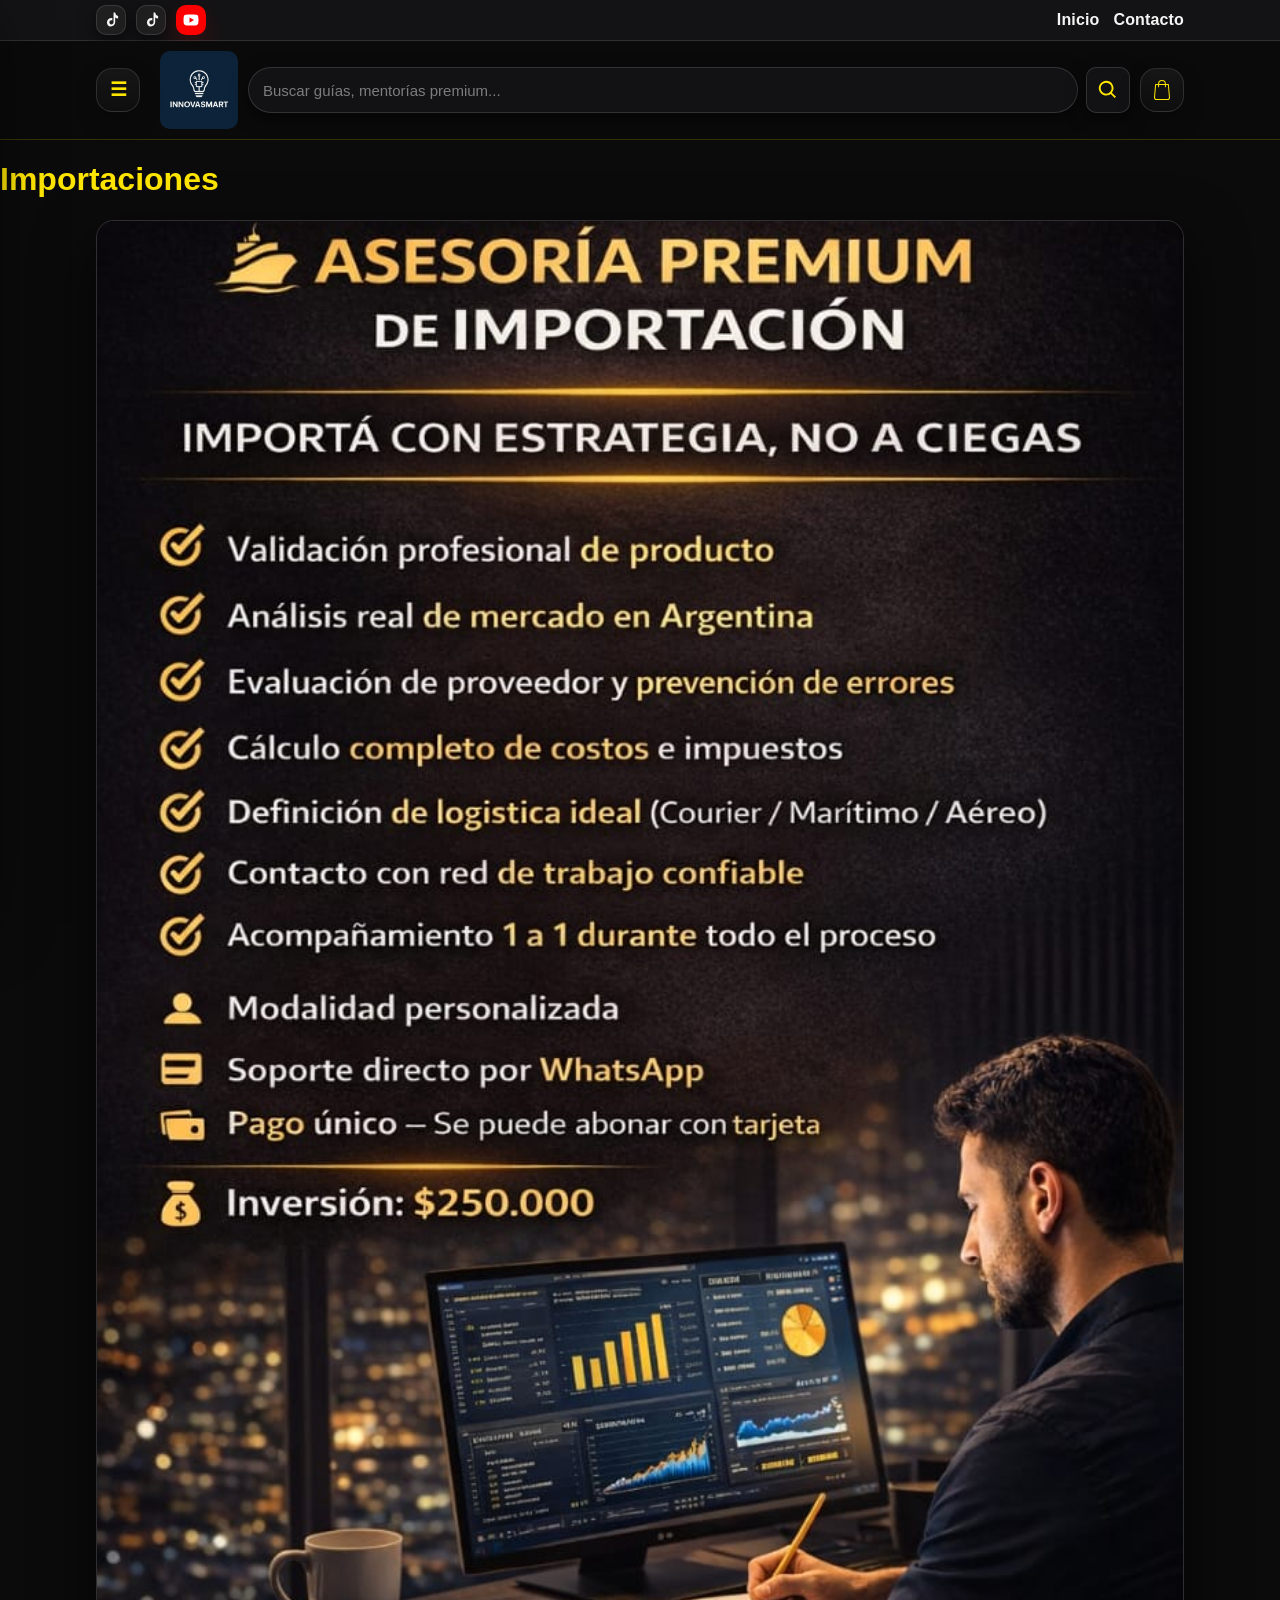
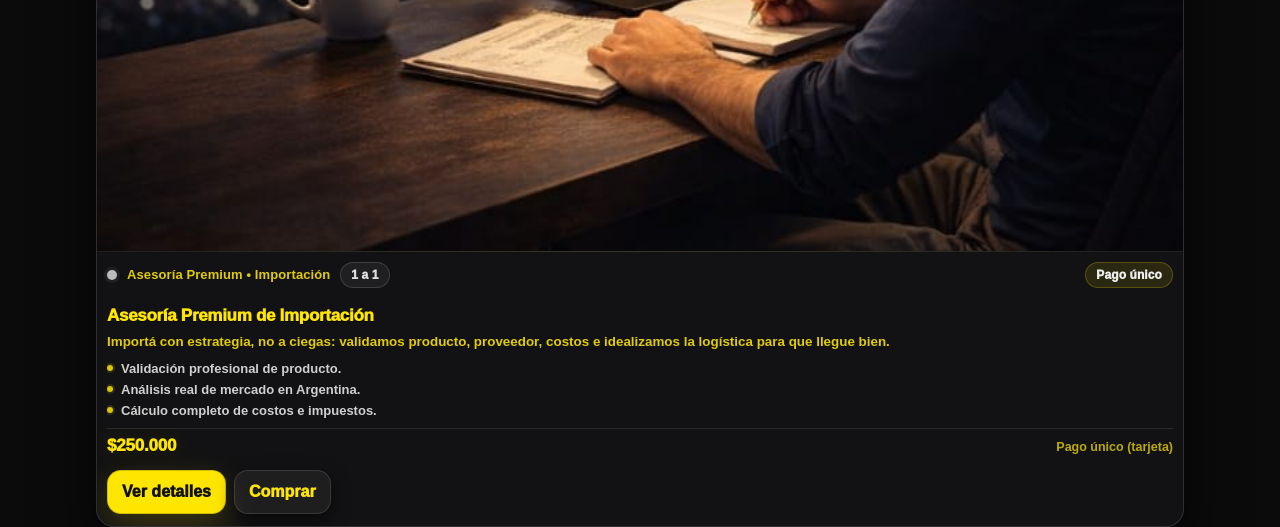
<file: pages/importaciones.html>
<!DOCTYPE html>
<html lang="en">
<head>
    <meta charset="UTF-8">
    <meta name="viewport" content="width=device-width, initial-scale=1.0">
    <title>Importaciones</title>
    <link rel="stylesheet" href="../css/styles.css" />
</head>
    <body class="page-importaciones">
  <a class="skip-link" href="#contenido">Saltar al contenido</a>

  <!-- Toggle drawer -->
  <input class="nav-toggle" type="checkbox" id="nav-toggle" />
  <label class="drawer-overlay" for="nav-toggle" aria-hidden="true"></label>

  <!-- Drawer -->
  <aside class="drawer" aria-label="Menú lateral">
    <div class="drawer__head">
      <span class="drawer__title">Menú</span>
      <label class="icon-btn icon-btn--soft" for="nav-toggle" aria-label="Cerrar menú" role="button" tabindex="0">✕</label>
    </div>

    <nav class="drawer__body" aria-label="Navegación principal">
      <ul class="drawer__list">
        <li><a class="drawer__link" href="../index.html">Inicio</a></li>
        <li><a class="drawer__link is-active" href="./importaciones.html">Importaciones</a></li>
        <li><a class="drawer__link" href="./mercado-libre.html">Mercado Libre</a></li>
        <li><a class="drawer__link" href="./servicios-web.html">Servicios Web</a></li>
        <li><a class="drawer__link" href="./productos.html">Productos</a></li>
        <li><a class="drawer__link" href="contacto.html">Contacto</a></li>
      </ul>

      <div class="drawer__divider"></div>

      <div class="drawer__mini">
        <p class="drawer__mini-title">Canales</p>
          <div class="drawer__social" aria-label="Canales">
            <a class="mini-icon" data-tag="China" href="https://www.tiktok.com/@matyfortin" target="_blank" rel="noopener"
              aria-label="TikTok Importaciones China" title="TikTok Importaciones China">
              <svg viewBox="0 0 24 24" aria-hidden="true" width="18" height="18">
                <path d="M14.5 2h3.1c.2 2 1.4 4 3.9 4.7V10c-1.6-.1-2.9-.7-3.9-1.5v6.3c0 3.3-2.7 5.9-6 5.9S6.6 18.4 6.6 15.1c0-3.3 2.7-5.9 6-5.9.4 0 .8 0 1.2.1v3.2c-.4-.2-.8-.2-1.2-.2-1.5 0-2.8 1.2-2.8 2.8s1.3 2.8 2.8 2.8 2.8-1.2 2.8-2.8V2z"/>
              </svg>
            </a>

            <a class="mini-icon" data-tag="ML" href="https://tiktok.com/@maty.mercado.libr" target="_blank" rel="noopener"
              aria-label="TikTok Mercado Libre" title="TikTok Mercado Libre">
              <svg viewBox="0 0 24 24" aria-hidden="true" width="18" height="18">
                <path d="M14.5 2h3.1c.2 2 1.4 4 3.9 4.7V10c-1.6-.1-2.9-.7-3.9-1.5v6.3c0 3.3-2.7 5.9-6 5.9S6.6 18.4 6.6 15.1c0-3.3 2.7-5.9 6-5.9.4 0 .8 0 1.2.1v3.2c-.4-.2-.8-.2-1.2-.2-1.5 0-2.8 1.2-2.8 2.8s1.3 2.8 2.8 2.8 2.8-1.2 2.8-2.8V2z"/>
              </svg>
            </a>

            <a class="mini-icon social-ico social-ico--yt" data-tag="YT" href="https://www.youtube.com/@matypereiraimportacion" target="_blank" rel="noopener"
              aria-label="YouTube" title="YouTube">
              <svg viewBox="0 0 24 24" aria-hidden="true" width="18" height="18">
                <path d="M21.6 7.2a3 3 0 0 0-2.1-2.1C17.9 4.6 12 4.6 12 4.6s-5.9 0-7.5.5A3 3 0 0 0 2.4 7.2 31.4 31.4 0 0 0 2 12a31.4 31.4 0 0 0 .4 4.8 3 3 0 0 0 2.1 2.1c1.6.5 7.5.5 7.5.5s5.9 0 7.5-.5a3 3 0 0 0 2.1-2.1A31.4 31.4 0 0 0 22 12a31.4 31.4 0 0 0-.4-4.8ZM10 15.5v-7l6 3.5-6 3.5Z"/>
              </svg>
            </a>
          </div>
      </div>
    </nav>
  </aside>

  <!-- Topbar -->
  <div class="topbar" aria-label="Barra superior">
    <div class="container topbar__row">
      <div class="topbar__social" aria-label="Canales">
        <a class="social-ico" data-tag="China" href="https://www.tiktok.com/@matyfortin" target="_blank" rel="noopener"
          aria-label="TikTok Importaciones China" title="TikTok Importaciones China">
          <svg viewBox="0 0 24 24" aria-hidden="true">
            <path d="M14.5 2h3.1c.2 2 1.4 4 3.9 4.7V10c-1.6-.1-2.9-.7-3.9-1.5v6.3c0 3.3-2.7 5.9-6 5.9S6.6 18.4 6.6 15.1c0-3.3 2.7-5.9 6-5.9.4 0 .8 0 1.2.1v3.2c-.4-.2-.8-.2-1.2-.2-1.5 0-2.8 1.2-2.8 2.8s1.3 2.8 2.8 2.8 2.8-1.2 2.8-2.8V2z"/>
          </svg>
        </a>

        <a class="social-ico" data-tag="ML" href="https://tiktok.com/@maty.mercado.libr" target="_blank" rel="noopener"
          aria-label="TikTok Mercado Libre" title="TikTok Mercado Libre">
          <svg viewBox="0 0 24 24" aria-hidden="true">
            <path d="M14.5 2h3.1c.2 2 1.4 4 3.9 4.7V10c-1.6-.1-2.9-.7-3.9-1.5v6.3c0 3.3-2.7 5.9-6 5.9S6.6 18.4 6.6 15.1c0-3.3 2.7-5.9 6-5.9.4 0 .8 0 1.2.1v3.2c-.4-.2-.8-.2-1.2-.2-1.5 0-2.8 1.2-2.8 2.8s1.3 2.8 2.8 2.8 2.8-1.2 2.8-2.8V2z"/>
          </svg>
        </a>

        <a class="social-ico social-ico--yt" data-tag="YT" href="https://www.youtube.com/@matypereiraimportacion" target="_blank" rel="noopener"
          aria-label="YouTube" title="YouTube">
          <svg viewBox="0 0 24 24" aria-hidden="true">
            <path d="M21.6 7.2a3 3 0 0 0-2.1-2.1C17.9 4.6 12 4.6 12 4.6s-5.9 0-7.5.5A3 3 0 0 0 2.4 7.2 31.4 31.4 0 0 0 2 12a31.4 31.4 0 0 0 .4 4.8 3 3 0 0 0 2.1 2.1c1.6.5 7.5.5 7.5.5s5.9 0 7.5-.5a3 3 0 0 0 2.1-2.1A31.4 31.4 0 0 0 22 12a31.4 31.4 0 0 0-.4-4.8ZM10 15.5v-7l6 3.5-6 3.5Z"/>
          </svg>
        </a>
      </div>

      <div class="topbar__links">
        <a href="../index.html">Inicio</a>
        <a href="contacto.html">Contacto</a>
      </div>
    </div>
  </div>

  <!-- Header -->
  <header class="site-header">
    <div class="container">
      <div class="header-row header-row--compact">
        <div class="header-left">
          <label for="nav-toggle" class="icon-btn" aria-label="Abrir menú" role="button" tabindex="0">☰</label>
          <a class="logo" href="../index.html" aria-label="Inicio">
            <img class="logo__img" src="../img/logo-innovasmart.jpeg" alt="Innovasmart">
          </a>
        </div>

        <form class="search" action="productos.html" method="get" role="search" aria-label="Buscar productos" data-site-search>
          <input class="search__input" type="search" name="q" placeholder="Buscar guías, mentorías premium..." autocomplete="off" />
          <button class="search__btn" type="submit" aria-label="Buscar">
              <span class="search__btn-ico" aria-hidden="true">
                <svg viewBox="0 0 24 24" aria-hidden="true">
                  <path d="M10 2a8 8 0 1 0 4.9 14.3l4.4 4.4 1.4-1.4-4.4-4.4A8 8 0 0 0 10 2zm0 2a6 6 0 1 1 0 12 6 6 0 0 1 0-12z"/>
                </svg>
              </span>
          </button>
        </form>

        <div class="header-right">
          <a
            class="icon-btn cart-btn"
            href="https://wa.me/5491160374306?text=Hola%20quiero%20hacer%20una%20consulta%20por%20las%20asesor%C3%ADas"
            target="_blank"
            rel="noopener"
            aria-label="Consultar por WhatsApp"
            data-count="0">
            <svg class="icon-cart" viewBox="0 0 24.38 30.52" height="30.52" width="24.38" xmlns="http://www.w3.org/2000/svg">
            <title>icon-cart</title>
            <path transform="translate(-3.62 -0.85)" d="M28,27.3,26.24,7.51a.75.75,0,0,0-.76-.69h-3.7a6,6,0,0,0-12,0H6.13a.76.76,0,0,0-.76.69L3.62,27.3v.07a4.29,4.29,0,0,0,4.52,4H23.48a4.29,4.29,0,0,0,4.52-4ZM15.81,2.37a4.47,4.47,0,0,1,4.46,4.45H11.35a4.47,4.47,0,0,1,4.46-4.45Zm7.67,27.48H8.13a2.79,2.79,0,0,1-3-2.45L6.83,8.34h3V11a.76.76,0,0,0,1.52,0V8.34h8.92V11a.76.76,0,0,0,1.52,0V8.34h3L26.48,27.4a2.79,2.79,0,0,1-3,2.44Zm0,0"></path>
          </svg>
          </a>
        </div>
      </div>
    </div>
  </header>
  <main id="contenido">  
  <H1>Importaciones</H1>
<div class="container">
           <article class="card product-card product-card--poster-top"
         data-product
         data-level="china"
         data-title="Asesoría Premium de Importación"
         data-tags="importacion china premium 1a1 validacion producto analisis mercado argentina proveedor costos impuestos logistica courier maritimo aereo"
         aria-label="Asesoría Premium de Importación">
  <a class="card-hit" href="#modal-china" aria-label="Abrir detalles"></a>

  <div class="card__media">
    <img class="product-card__img" src="../img/importaciones-china.jpeg" alt="Asesoría Premium de Importación" />
  </div>

  <div class="card__body">
    <div class="product-meta">
      <div class="meta-left">
        <span class="dot dot--china" aria-hidden="true"></span>
        <strong>Asesoría Premium • Importación</strong>
        <span class="pill">1 a 1</span>
      </div>
      <div class="meta-right">
        <span class="pill pill--soft">Pago único</span>
      </div>
    </div>

    <h3 class="card__title">Asesoría Premium de Importación</h3>
    <p class="card__text">Importá con estrategia, no a ciegas: validamos producto, proveedor, costos e idealizamos la logística para que llegue bien.</p>

    <ul class="card__bullets">
      <li>Validación profesional de producto.</li>
      <li>Análisis real de mercado en Argentina.</li>
      <li>Cálculo completo de costos e impuestos.</li>
    </ul>

    <div class="price">
      <span class="price__value">$250.000</span>
      <span class="price__hint">Pago único (tarjeta)</span>
    </div>

    <div class="card__actions">
      <a class="btn btn--primary" href="#modal-china">Ver detalles</a>
      <a class="btn btn--ghost"
         href="https://wa.me/5491160374306?text=Hola%20Innovasmart%2C%20quiero%20la%20Asesor%C3%ADa%20Premium%20de%20Importaci%C3%B3n%20(Inversi%C3%B3n%20%24250.000).%20%C2%BFC%C3%B3mo%20arrancamos%3F"
         target="_blank" rel="noopener">Comprar</a>
            </div>
        </div>
    </article>
  </div>
</main>

        <!-- modal de importaciones -->
        <div class="modal modal--compact" id="modal-china" role="dialog" aria-modal="true" aria-labelledby="ttl-china" data-modal>
      <a class="modal__backdrop" href="#productos" aria-label="Cerrar"></a>

        <div class="modal__panel" tabindex="-1">
          <div class="modal__head">
            <div>
              <p class="kicker">Asesoría Premium • Importación</p>
              <h2 class="modal__title" id="ttl-china">Asesoría Premium de Importación</h2>
              <p class="muted">Importá con estrategia, no a ciegas.</p>
            </div>
            <a class="modal__close" href="#productos" aria-label="Cerrar">✕</a>
          </div>

          <div class="modal__grid">
            <div class="modal__media">
              <img src="../img/importaciones-china.jpeg" alt="Asesoría Premium de Importación" />
            </div>

            <div class="modal__content">
              <ul class="list">
                <li>Validación profesional de producto</li>
                <li>Análisis real de mercado en Argentina</li>
                <li>Evaluación de proveedor y prevención de errores</li>
                <li>Cálculo completo de costos e impuestos</li>
                <li>Definición de logística ideal (Courier / Marítimo / Aéreo)</li>
                <li>Contacto con red de trabajo confiable</li>
                <li>Acompañamiento 1 a 1 durante todo el proceso</li>
                <li>Modalidad personalizada</li>
                <li>Soporte directo por WhatsApp</li>
                <li>Pago único — se puede abonar con tarjeta</li>
              </ul>

              <div class="modal__price">
                <div class="price__value">$250.000</div>
                <div class="price__hint">Inversión (pago único)</div>
              </div>

              <div class="modal__actions">
                <a class="btn btn--primary"
                  href="https://wa.me/5491160374306?text=Hola%20Innovasmart%2C%20quiero%20coordinar%20la%20Asesor%C3%ADa%20Premium%20de%20Importaci%C3%B3n%20(Inversi%C3%B3n%20%24250.000).%20%C2%BFMe%20pas%C3%A1s%20los%20pasos%20para%20empezar%3F"
                  target="_blank" rel="noopener">Comprar por WhatsApp</a>
                <a class="btn btn--ghost" href="#productos">Volver</a>
              </div>
            </div>
          </div>
        </div>
      </div>


            
    
</body>
</html>
</file>
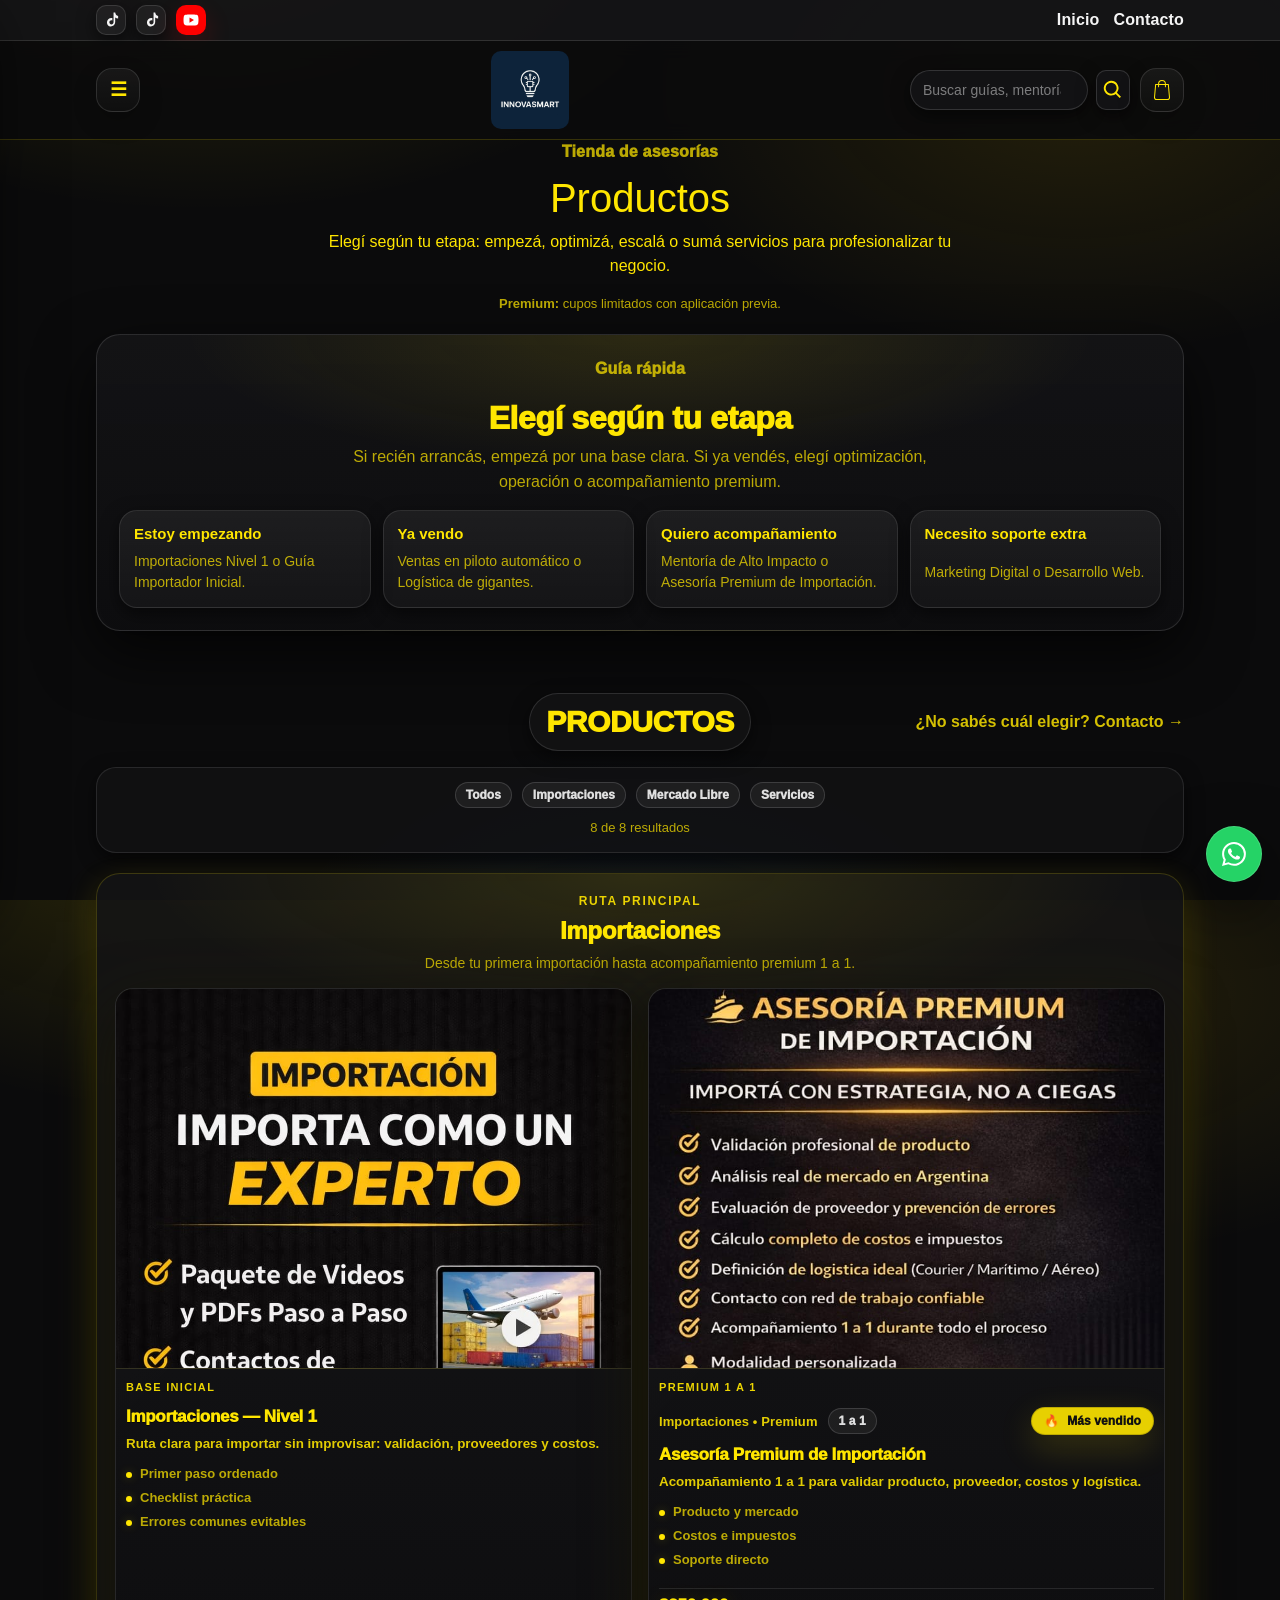
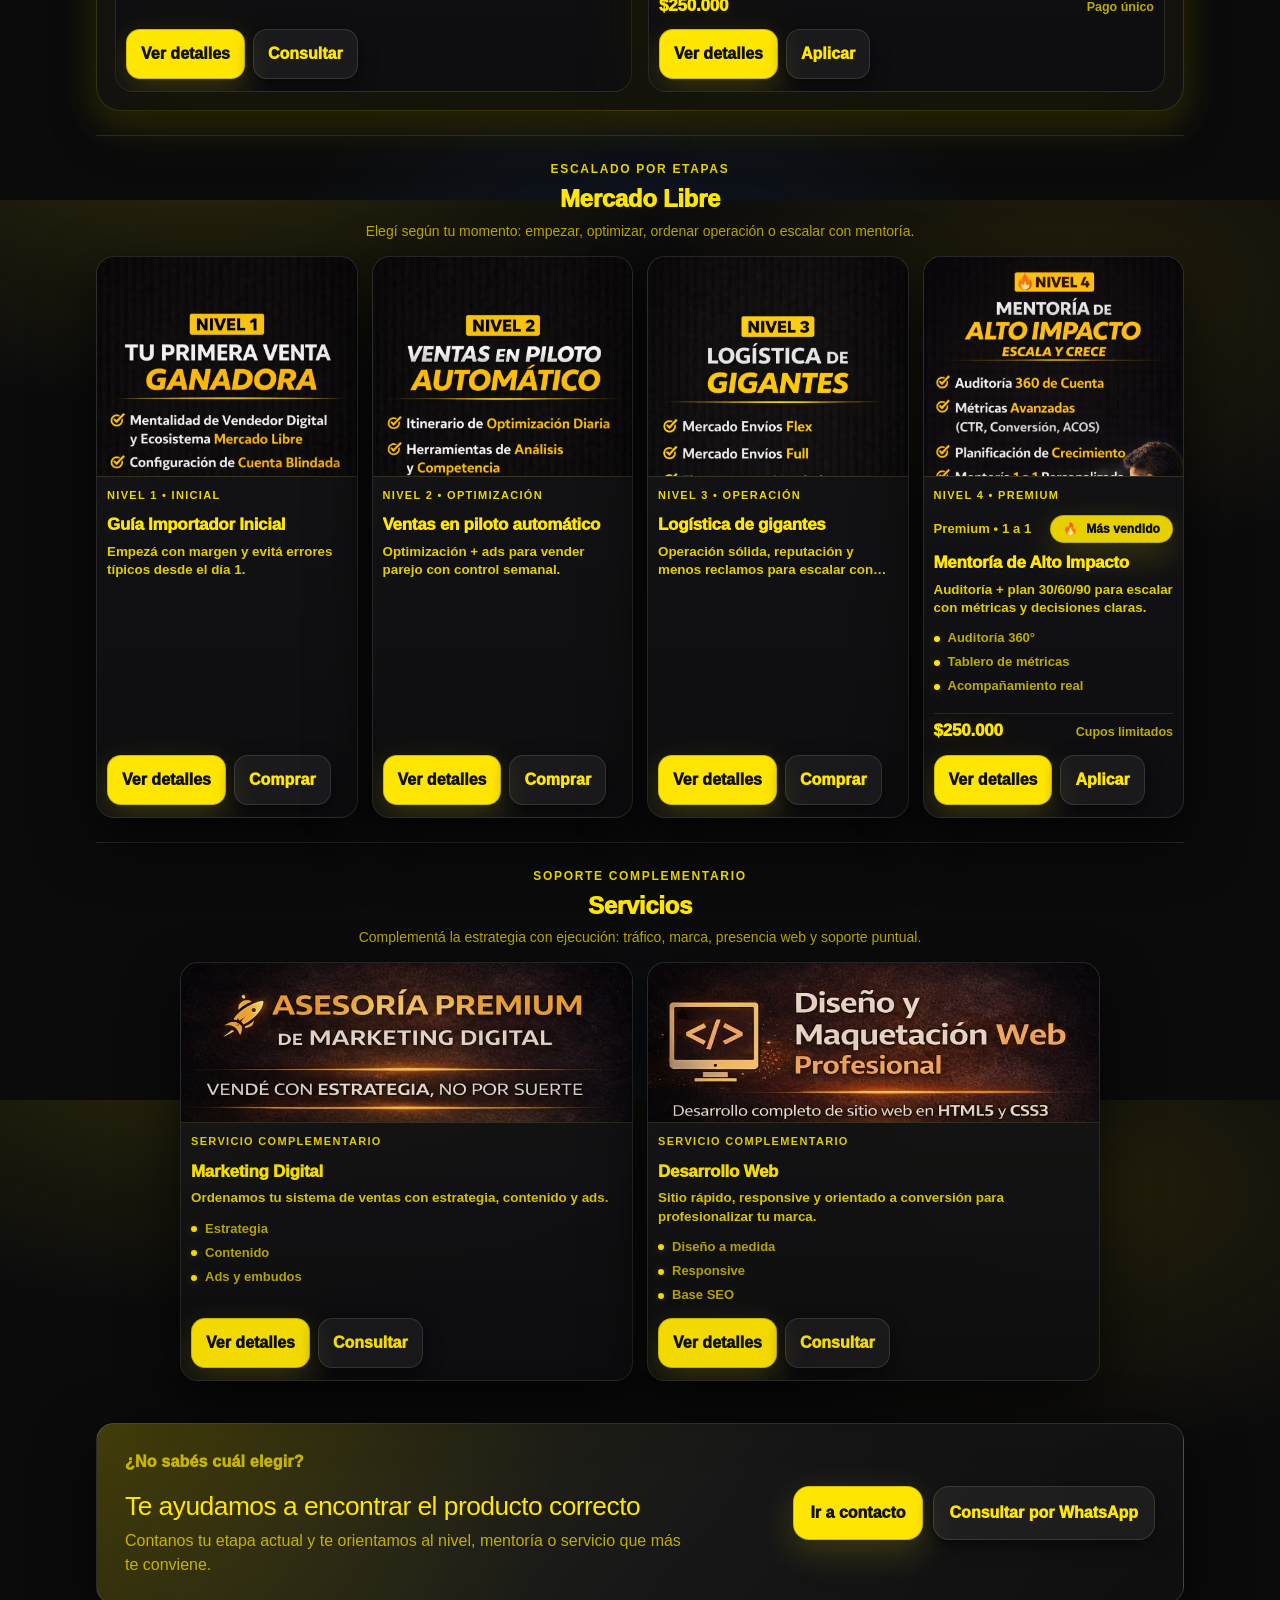
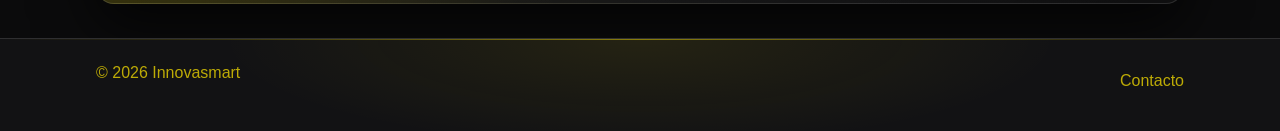
<file: pages/productos.html>
<!doctype html>
<html lang="es-AR">
<head>
  <meta charset="utf-8" />
  <meta name="viewport" content="width=device-width, initial-scale=1" />
  <title>Innovasmart — Productos</title>
  <meta
    name="description"
    content="Elegí tu producto según tu etapa: importaciones, Mercado Libre, mentorías premium y servicios complementarios."
  />
  <meta name="theme-color" content="#FFE600" />

  <!-- Bootstrap primero, estilos propios después -->
  <link
    href="https://cdn.jsdelivr.net/npm/bootstrap@5.3.3/dist/css/bootstrap.min.css"
    rel="stylesheet"
  />
  <link rel="stylesheet" href="../css/styles.css" />

  <!-- Optimización de conexión -->
  <link rel="preconnect" href="https://wa.me" />
</head>

<body class="page-productos">
  <!-- Acceso rápido al contenido -->
  <a class="skip-link" href="#contenido">Saltar al contenido</a>

  <!-- Drawer -->
  <input class="nav-toggle" type="checkbox" id="nav-toggle" />
  <label class="drawer-overlay" for="nav-toggle" aria-hidden="true"></label>

  <aside class="drawer" aria-label="Menú lateral">
    <div class="drawer__head">
      <span class="drawer__title">Menú</span>
      <label
        class="icon-btn icon-btn--soft"
        for="nav-toggle"
        aria-label="Cerrar menú"
        role="button"
        tabindex="0"
      >
        ✕
      </label>
    </div>

    <nav class="drawer__body" aria-label="Navegación principal">
      <ul class="drawer__list">
        <li><a class="drawer__link" href="../index.html">Inicio</a></li>
        <li><a class="drawer__link is-active" href="productos.html">Productos</a></li>
        <li><a class="drawer__link" href="servicios-web.html">Servicios Web</a></li>
        <li><a class="drawer__link" href="contacto.html">Contacto</a></li>
      </ul>

      <div class="drawer__divider"></div>

      <div class="drawer__mini">
        <p class="drawer__mini-title">Canales</p>

        <div class="drawer__social" aria-label="Canales">
          <a
            class="mini-icon"
            data-tag="China"
            href="https://www.tiktok.com/@matyfortin"
            target="_blank"
            rel="noopener"
            aria-label="TikTok Importaciones China"
            title="TikTok Importaciones China"
          >
            <svg viewBox="0 0 24 24" aria-hidden="true" width="18" height="18">
              <path d="M14.5 2h3.1c.2 2 1.4 4 3.9 4.7V10c-1.6-.1-2.9-.7-3.9-1.5v6.3c0 3.3-2.7 5.9-6 5.9S6.6 18.4 6.6 15.1c0-3.3 2.7-5.9 6-5.9.4 0 .8 0 1.2.1v3.2c-.4-.2-.8-.2-1.2-.2-1.5 0-2.8 1.2-2.8 2.8s1.3 2.8 2.8 2.8 2.8-1.2 2.8-2.8V2z" />
            </svg>
          </a>

          <a
            class="mini-icon"
            data-tag="ML"
            href="https://tiktok.com/@maty.mercado.libr"
            target="_blank"
            rel="noopener"
            aria-label="TikTok Mercado Libre"
            title="TikTok Mercado Libre"
          >
            <svg viewBox="0 0 24 24" aria-hidden="true" width="18" height="18">
              <path d="M14.5 2h3.1c.2 2 1.4 4 3.9 4.7V10c-1.6-.1-2.9-.7-3.9-1.5v6.3c0 3.3-2.7-5.9-6 5.9S6.6 18.4 6.6 15.1c0-3.3 2.7-5.9 6-5.9.4 0 .8 0 1.2.1v3.2c-.4-.2-.8-.2-1.2-.2-1.5 0-2.8 1.2-2.8 2.8s1.3 2.8 2.8 2.8 2.8-1.2 2.8-2.8V2z" />
            </svg>
          </a>

          <a
            class="mini-icon social-ico social-ico--yt"
            data-tag="YT"
            href="https://www.youtube.com/@matypereiraimportacion"
            target="_blank"
            rel="noopener"
            aria-label="YouTube"
            title="YouTube"
          >
            <svg viewBox="0 0 24 24" aria-hidden="true" width="18" height="18">
              <path d="M21.6 7.2a3 3 0 0 0-2.1-2.1C17.9 4.6 12 4.6 12 4.6s-5.9 0-7.5.5A3 3 0 0 0 2.4 7.2 31.4 31.4 0 0 0 2 12a31.4 31.4 0 0 0 .4 4.8 3 3 0 0 0 2.1 2.1c1.6.5 7.5.5 7.5.5s5.9 0 7.5-.5a3 3 0 0 0 2.1-2.1A31.4 31.4 0 0 0 22 12a31.4 31.4 0 0 0-.4-4.8ZM10 15.5v-7l6 3.5-6 3.5Z" />
            </svg>
          </a>
        </div>
      </div>
    </nav>
  </aside>

  <!-- Topbar -->
  <div class="topbar" aria-label="Barra superior">
    <div class="container topbar__row">
      <div class="topbar__social" aria-label="Canales">
        <a
          class="social-ico"
          data-tag="China"
          href="https://www.tiktok.com/@matyfortin"
          target="_blank"
          rel="noopener"
          aria-label="TikTok Importaciones China"
          title="TikTok Importaciones China"
        >
          <svg viewBox="0 0 24 24" aria-hidden="true">
            <path d="M14.5 2h3.1c.2 2 1.4 4 3.9 4.7V10c-1.6-.1-2.9-.7-3.9-1.5v6.3c0 3.3-2.7 5.9-6 5.9S6.6 18.4 6.6 15.1c0-3.3 2.7-5.9 6-5.9.4 0 .8 0 1.2.1v3.2c-.4-.2-.8-.2-1.2-.2-1.5 0-2.8 1.2-2.8 2.8s1.3 2.8 2.8 2.8 2.8-1.2 2.8-2.8V2z" />
          </svg>
        </a>

        <a
          class="social-ico"
          data-tag="ML"
          href="https://tiktok.com/@maty.mercado.libr"
          target="_blank"
          rel="noopener"
          aria-label="TikTok Mercado Libre"
          title="TikTok Mercado Libre"
        >
          <svg viewBox="0 0 24 24" aria-hidden="true">
            <path d="M14.5 2h3.1c.2 2 1.4 4 3.9 4.7V10c-1.6-.1-2.9-.7-3.9-1.5v6.3c0 3.3-2.7 5.9-6 5.9S6.6 18.4 6.6 15.1c0-3.3 2.7-5.9 6-5.9.4 0 .8 0 1.2.1v3.2c-.4-.2-.8-.2-1.2-.2-1.5 0-2.8 1.2-2.8 2.8s1.3 2.8 2.8 2.8 2.8-1.2 2.8-2.8V2z" />
          </svg>
        </a>

        <a
          class="social-ico social-ico--yt"
          data-tag="YT"
          href="https://www.youtube.com/@matypereiraimportacion"
          target="_blank"
          rel="noopener"
          aria-label="YouTube"
          title="YouTube"
        >
          <svg viewBox="0 0 24 24" aria-hidden="true">
            <path d="M21.6 7.2a3 3 0 0 0-2.1-2.1C17.9 4.6 12 4.6 12 4.6s-5.9 0-7.5.5A3 3 0 0 0 2.4 7.2 31.4 31.4 0 0 0 2 12a31.4 31.4 0 0 0 .4 4.8 3 3 0 0 0 2.1 2.1c1.6.5 7.5.5 7.5.5s5.9 0 7.5-.5a3 3 0 0 0 2.1-2.1A31.4 31.4 0 0 0 22 12a31.4 31.4 0 0 0-.4-4.8ZM10 15.5v-7l6 3.5-6 3.5Z" />
          </svg>
        </a>
      </div>

      <div class="topbar__links">
        <a href="../index.html">Inicio</a>
        <a href="contacto.html">Contacto</a>
      </div>
    </div>
  </div>

  <!-- Header -->
  <header class="site-header" role="banner">
    <div class="container">
      <div class="header-row">
        <div class="header-left">
          <label
            for="nav-toggle"
            class="icon-btn"
            aria-label="Abrir menú"
            role="button"
            tabindex="0"
          >
            ☰
          </label>
        </div>

        <div class="header-center">
          <a class="logo" href="../index.html" aria-label="Ir al inicio">
            <img class="logo__img" src="../img/logo-innovasmart.jpeg" alt="Innovasmart" />
          </a>
        </div>

        <div class="header-right">
          <form
            class="search search--compact"
            action="productos.html"
            method="get"
            role="search"
            aria-label="Buscar productos"
            data-site-search
          >
            <input
              class="search__input"
              type="search"
              name="q"
              placeholder="Buscar guías, mentorías o servicios..."
              autocomplete="off"
            />
            <button class="search__btn" type="submit" aria-label="Buscar">
              <span class="search__btn-ico" aria-hidden="true">
                <svg viewBox="0 0 24 24" aria-hidden="true">
                  <path d="M10 2a8 8 0 1 0 4.9 14.3l4.4 4.4 1.4-1.4-4.4-4.4A8 8 0 0 0 10 2zm0 2a6 6 0 1 1 0 12 6 6 0 0 1 0-12z" />
                </svg>
              </span>
            </button>
          </form>

          <a
            class="icon-btn cart-btn"
            href="https://wa.me/5491160374306?text=Hola%20quiero%20hacer%20una%20consulta%20por%20las%20asesor%C3%ADas"
            target="_blank"
            rel="noopener"
            aria-label="Consultar por WhatsApp"
          >
            <svg
              class="icon-cart"
              viewBox="0 0 24.38 30.52"
              width="24.38"
              height="30.52"
              xmlns="http://www.w3.org/2000/svg"
              aria-hidden="true"
            >
              <title>Consulta por WhatsApp</title>
              <path transform="translate(-3.62 -0.85)" d="M28,27.3,26.24,7.51a.75.75,0,0,0-.76-.69h-3.7a6,6,0,0,0-12,0H6.13a.76.76,0,0,0-.76.69L3.62,27.3v.07a4.29,4.29,0,0,0,4.52,4H23.48a4.29,4.29,0,0,0,4.52-4ZM15.81,2.37a4.47,4.47,0,0,1,4.46,4.45H11.35a4.47,4.47,0,0,1,4.46-4.45Zm7.67,27.48H8.13a2.79,2.79,0,0,1-3-2.45L6.83,8.34h3V11a.76.76,0,0,0,1.52,0V8.34h8.92V11a.76.76,0,0,0,1.52,0V8.34h3L26.48,27.4a2.79,2.79,0,0,1-3,2.44Zm0,0" />
            </svg>
          </a>
        </div>
      </div>
    </div>
  </header>

  <main id="contenido">
    <!-- Hero principal -->
    <section class="page-hero" aria-label="Encabezado de productos">
      <div class="container">
        <p class="kicker text-center">Tienda de asesorías</p>
        <h1 class="page-hero__title text-center">Productos</h1>
        <p class="page-hero__subtitle text-center">
          Elegí según tu etapa: empezá, optimizá, escalá o sumá servicios para profesionalizar tu negocio.
        </p>
        <p class="muted small text-center">
          <strong>Premium:</strong> cupos limitados con aplicación previa.
        </p>
      </div>
    </section>

    <!-- Guía rápida -->
    <section class="section section--entry-guide" aria-label="Guía rápida para elegir">
      <div class="container">
        <div class="entry-guide">
          <div class="entry-guide__head">
            <p class="kicker text-center">Guía rápida</p>
            <h2 class="entry-guide__title text-center">Elegí según tu etapa</h2>
            <p class="entry-guide__subtitle text-center">
              Si recién arrancás, empezá por una base clara. Si ya vendés, elegí optimización, operación o acompañamiento premium.
            </p>
          </div>

          <div class="entry-guide__grid">
            <article class="entry-guide__item">
              <strong>Estoy empezando</strong>
              <p>Importaciones Nivel 1 o Guía Importador Inicial.</p>
            </article>

            <article class="entry-guide__item">
              <strong>Ya vendo</strong>
              <p>Ventas en piloto automático o Logística de gigantes.</p>
            </article>

            <article class="entry-guide__item">
              <strong>Quiero acompañamiento</strong>
              <p>Mentoría de Alto Impacto o Asesoría Premium de Importación.</p>
            </article>

            <article class="entry-guide__item">
              <strong>Necesito soporte extra</strong>
              <p>Marketing Digital o Desarrollo Web.</p>
            </article>
          </div>
        </div>
      </div>
    </section>

    <!-- Listado principal -->
    <section class="section" id="productos" aria-label="Listado de productos">
      <div class="container">
        <!-- Encabezado general -->
        <div class="section-head">
          <h2 class="section__title">Productos</h2>
          <a class="section-link" href="contacto.html">
            ¿No sabés cuál elegir? Contacto <span aria-hidden="true">→</span>
          </a>
        </div>

        <!-- Filtros -->
        <div class="filterbar" data-filterbar aria-label="Filtros de productos">
          <div class="filterbar__chips text-center" role="group" aria-label="Filtrar por categoría">
            <button type="button" class="pill is-active" data-filter="all">Todos</button>
            <button type="button" class="pill" data-filter="importaciones">Importaciones</button>
            <button type="button" class="pill" data-filter="ml">Mercado Libre</button>
            <button type="button" class="pill" data-filter="servicios">Servicios</button>
          </div>
          <p class="muted small text-center" data-results aria-live="polite"></p>
        </div>

        <!-- Importaciones -->
        <section class="catalog__group catalog__group--china" aria-label="Importaciones">
          <header class="catalog__head">
            <p class="catalog__eyebrow">Ruta principal</p>
            <h3 class="catalog__title text-center">Importaciones</h3>
            <p class="catalog__subtitle muted text-center">
              Desde tu primera importación hasta acompañamiento premium 1 a 1.
            </p>
          </header>

          <div class="product-grid product-grid--imports" data-product-grid>
            <!-- Importaciones Nivel 1 -->
            <article
              class="card product-card product-card--featured product-card--imp-1"
              data-product
              data-level="importaciones"
              data-category="importaciones"
              data-title="Importaciones — Nivel 1"
              data-tags="importaciones china nivel 1 guia inicial validacion producto proveedores costos margen"
              aria-label="Importaciones — Nivel 1"
            >
              <a class="card-hit" href="#modal-imp-1" aria-label="Abrir detalles de Importaciones Nivel 1"></a>

              <div class="card__media">
                <img
                  class="product-card__img"
                  src="../img/importaciones-nivel1.jpeg"
                  alt="Importaciones — Nivel 1"
                />
              </div>

              <div class="card__body">
                <p class="product-card__eyebrow">Base inicial</p>
                <h3 class="card__title">Importaciones — Nivel 1</h3>
                <p class="card__text">
                  Ruta clara para importar sin improvisar: validación, proveedores y costos.
                </p>

                <ul class="product-card__highlights" aria-label="Puntos clave de Importaciones Nivel 1">
                  <li>Primer paso ordenado</li>
                  <li>Checklist práctica</li>
                  <li>Errores comunes evitables</li>
                </ul>

                <div class="card__actions">
                  <a class="btn btn--primary" href="#modal-imp-1">Ver detalles</a>
                  <a
                    class="btn btn--ghost"
                    href="https://wa.me/5491160374306?text=Hola%20Innovasmart%2C%20quiero%20info%20de%20Importaciones%20Nivel%201"
                    target="_blank"
                    rel="noopener"
                    data-lead
                  >
                    Consultar
                  </a>
                </div>
              </div>
            </article>

            <!-- Importaciones Premium -->
            <article
              class="card product-card product-card--featured product-card--imp-premium"
              data-product
              data-level="importaciones"
              data-category="importaciones"
              data-title="Asesoría Premium de Importación"
              data-tags="importaciones china premium 1a1 validacion analisis mercado costos impuestos logistica courier maritimo aereo"
              aria-label="Asesoría Premium de Importación"
            >
              <a class="card-hit" href="#modal-imp-premium" aria-label="Abrir detalles de Asesoría Premium de Importación"></a>

              <div class="card__media">
                <img
                  class="product-card__img"
                  src="../img/importaciones-china-premium.jpeg"
                  alt="Asesoría Premium de Importación"
                />
              </div>

              <div class="card__body">
                <p class="product-card__eyebrow">Premium 1 a 1</p>

                <div class="product-meta">
                  <div class="meta-left">
                    <strong>Importaciones • Premium</strong>
                    <span class="pill">1 a 1</span>
                  </div>
                  <div class="meta-right">
                    <span class="badge badge--hot"><span aria-hidden="true">🔥</span> Más vendido</span>
                  </div>
                </div>

                <h3 class="card__title">Asesoría Premium de Importación</h3>
                <p class="card__text">
                  Acompañamiento 1 a 1 para validar producto, proveedor, costos y logística.
                </p>

                <ul class="product-card__highlights" aria-label="Puntos clave de Asesoría Premium de Importación">
                  <li>Producto y mercado</li>
                  <li>Costos e impuestos</li>
                  <li>Soporte directo</li>
                </ul>

                <div class="price">
                  <span class="price__value">$250.000</span>
                  <span class="price__hint">Pago único</span>
                </div>

                <div class="card__actions">
                  <a class="btn btn--primary" href="#modal-imp-premium">Ver detalles</a>
                  <a
                    class="btn btn--ghost"
                    href="https://wa.me/5491160374306?text=Hola%20Innovasmart%2C%20quiero%20la%20Asesor%C3%ADa%20Premium%20de%20Importaci%C3%B3n%20(%24250.000)"
                    target="_blank"
                    rel="noopener"
                    data-lead
                  >
                    Aplicar
                  </a>
                </div>
              </div>
            </article>
          </div>
        </section>

        <!-- Mercado Libre -->
        <section class="catalog__group catalog__group--ml" aria-label="Mercado Libre">
          <header class="catalog__head">
            <p class="catalog__eyebrow">Escalado por etapas</p>
            <h3 class="catalog__title text-center">Mercado Libre</h3>
            <p class="catalog__subtitle muted text-center">
              Elegí según tu momento: empezar, optimizar, ordenar operación o escalar con mentoría.
            </p>
          </header>

          <div class="product-grid product-grid--ml-4">
            <!-- ML 1 -->
            <article
              class="card product-card product-card--poster-top product-card--ml-1"
              data-product
              data-level="ml"
              data-category="ml"
              data-title="Guía Importador Inicial"
              data-tags="mercado libre nivel 1 guia inicial checklist plantillas costos margen"
              aria-label="Guía Importador Inicial"
            >
              <a class="card-hit" href="#modal-n1" aria-label="Abrir detalles de Guía Importador Inicial"></a>

              <div class="card__media">
                <img class="product-card__img" src="../img/nivel-1.jpeg" alt="Nivel 1 - Guía Importador Inicial" />
              </div>

              <div class="card__body">
                <p class="product-card__eyebrow">Nivel 1 • Inicial</p>
                <h3 class="card__title">Guía Importador Inicial</h3>
                <p class="card__text">
                  Empezá con margen y evitá errores típicos desde el día 1.
                </p>

                <div class="card__actions">
                  <a class="btn btn--primary" href="#modal-n1">Ver detalles</a>
                  <a
                    class="btn btn--ghost"
                    href="https://wa.me/5491160374306?text=Hola%20Innovasmart%2C%20quiero%20comprar%20Gu%C3%ADa%20Importador%20Inicial"
                    target="_blank"
                    rel="noopener"
                    data-lead
                  >
                    Comprar
                  </a>
                </div>
              </div>
            </article>

            <!-- ML 2 -->
            <article
              class="card product-card product-card--poster-top product-card--ml-2"
              data-product
              data-level="ml"
              data-category="ml"
              data-title="Ventas en piloto automático"
              data-tags="mercado libre nivel 2 ads optimizacion plan semanal"
              aria-label="Ventas en piloto automático"
            >
              <a class="card-hit" href="#modal-n2" aria-label="Abrir detalles de Ventas en piloto automático"></a>

              <div class="card__media">
                <img class="product-card__img" src="../img/nivel-2.jpeg" alt="Nivel 2 - Ventas en piloto automático" />
              </div>

              <div class="card__body">
                <p class="product-card__eyebrow">Nivel 2 • Optimización</p>
                <h3 class="card__title">Ventas en piloto automático</h3>
                <p class="card__text">
                  Optimización + ads para vender parejo con control semanal.
                </p>

                <div class="card__actions">
                  <a class="btn btn--primary" href="#modal-n2">Ver detalles</a>
                  <a
                    class="btn btn--ghost"
                    href="https://wa.me/5491160374306?text=Hola%20Innovasmart%2C%20quiero%20comprar%20Ventas%20en%20piloto%20autom%C3%A1tico"
                    target="_blank"
                    rel="noopener"
                    data-lead
                  >
                    Comprar
                  </a>
                </div>
              </div>
            </article>

            <!-- ML 3 -->
            <article
              class="card product-card product-card--poster-top product-card--ml-3"
              data-product
              data-level="ml"
              data-category="ml"
              data-title="Logística de gigantes"
              data-tags="mercado libre nivel 3 full flex reclamos reputacion operacion"
              aria-label="Logística de gigantes"
            >
              <a class="card-hit" href="#modal-n3" aria-label="Abrir detalles de Logística de gigantes"></a>

              <div class="card__media">
                <img class="product-card__img" src="../img/nivel-3.jpeg" alt="Nivel 3 - Logística de gigantes" />
              </div>

              <div class="card__body">
                <p class="product-card__eyebrow">Nivel 3 • Operación</p>
                <h3 class="card__title">Logística de gigantes</h3>
                <p class="card__text">
                  Operación sólida, reputación y menos reclamos para escalar con orden.
                </p>

                <div class="card__actions">
                  <a class="btn btn--primary" href="#modal-n3">Ver detalles</a>
                  <a
                    class="btn btn--ghost"
                    href="https://wa.me/5491160374306?text=Hola%20Innovasmart%2C%20quiero%20comprar%20Gu%C3%ADa%20Log%C3%ADstica%20de%20gigantes"
                    target="_blank"
                    rel="noopener"
                    data-lead
                  >
                    Comprar
                  </a>
                </div>
              </div>
            </article>

            <!-- ML 4 -->
            <article
              class="card product-card product-card--poster-top product-card--ml-4"
              data-product
              data-level="ml"
              data-category="ml"
              data-title="Mentoría de Alto Impacto"
              data-tags="mercado libre nivel 4 premium mentoria 1a1 auditoria metricas plan 30 60 90"
              aria-label="Mentoría de Alto Impacto"
            >
              <a class="card-hit" href="#modal-n4" aria-label="Abrir detalles de Mentoría de Alto Impacto"></a>

              <div class="card__media">
                <img class="product-card__img" src="../img/nivel-4.jpeg" alt="Nivel 4 - Mentoría de Alto Impacto" />
              </div>

              <div class="card__body">
                <p class="product-card__eyebrow">Nivel 4 • Premium</p>

                <div class="product-meta">
                  <div class="meta-left">
                    <strong>Premium • 1 a 1</strong>
                  </div>
                  <div class="meta-right">
                    <span class="badge badge--hot"><span aria-hidden="true">🔥</span> Más vendido</span>
                  </div>
                </div>

                <h3 class="card__title">Mentoría de Alto Impacto</h3>
                <p class="card__text">
                  Auditoría + plan 30/60/90 para escalar con métricas y decisiones claras.
                </p>

                <ul class="product-card__highlights" aria-label="Puntos clave de Mentoría de Alto Impacto">
                  <li>Auditoría 360°</li>
                  <li>Tablero de métricas</li>
                  <li>Acompañamiento real</li>
                </ul>

                <div class="price">
                  <span class="price__value">$250.000</span>
                  <span class="price__hint">Cupos limitados</span>
                </div>

                <div class="card__actions">
                  <a class="btn btn--primary" href="#modal-n4">Ver detalles</a>
                  <a
                    class="btn btn--ghost"
                    href="https://wa.me/5491160374306?text=Hola%20Innovasmart%2C%20quiero%20APLICAR%20a%20la%20Mentor%C3%ADa%20Premium%201%20a%201"
                    target="_blank"
                    rel="noopener"
                    data-lead
                  >
                    Aplicar
                  </a>
                </div>
              </div>
            </article>
          </div>
        </section>

        <!-- Servicios -->
        <section class="catalog__group catalog__group--services" aria-label="Servicios complementarios">
          <header class="catalog__head">
            <p class="catalog__eyebrow">Soporte complementario</p>
            <h3 class="catalog__title text-center">Servicios</h3>
            <p class="catalog__subtitle muted text-center">
              Complementá la estrategia con ejecución: tráfico, marca, presencia web y soporte puntual.
            </p>
          </header>

          <div class="product-grid product-grid--services">
            <!-- Marketing -->
            <article
              class="card product-card product-card--mini product-card--serv-mkt"
              data-product
              data-level="servicios"
              data-category="servicios"
              data-title="Asesoría Premium de Marketing Digital"
              data-tags="servicios marketing estrategia contenido reels tiktok ads embudos 1a1"
              aria-label="Asesoría Premium de Marketing Digital"
            >
              <a class="card-hit" href="#modal-serv-mkt" aria-label="Abrir detalles de Asesoría Premium de Marketing Digital"></a>

              <div class="card__media">
                <img
                  class="product-card__img"
                  src="../img/asesoria-marketing.jpeg"
                  alt="Asesoría Premium de Marketing Digital"
                />
              </div>

              <div class="card__body">
                <p class="product-card__eyebrow">Servicio complementario</p>
                <h3 class="card__title">Marketing Digital</h3>
                <p class="card__text">
                  Ordenamos tu sistema de ventas con estrategia, contenido y ads.
                </p>

                <ul class="product-card__highlights" aria-label="Puntos clave de Marketing Digital">
                  <li>Estrategia</li>
                  <li>Contenido</li>
                  <li>Ads y embudos</li>
                </ul>

                <div class="card__actions">
                  <a class="btn btn--primary" href="#modal-serv-mkt">Ver detalles</a>
                  <a
                    class="btn btn--ghost"
                    href="https://wa.me/5491160374306?text=Hola%20Innovasmart%2C%20quiero%20la%20Asesor%C3%ADa%20Premium%20de%20Marketing%20Digital"
                    target="_blank"
                    rel="noopener"
                    data-lead
                  >
                    Consultar
                  </a>
                </div>
              </div>
            </article>

            <!-- Desarrollo Web -->
            <article
              class="card product-card product-card--mini product-card--serv-web"
              data-product
              data-level="servicios"
              data-category="servicios"
              data-title="Desarrollo Web"
              data-tags="servicios desarrollo web landing ecommerce performance seo"
              aria-label="Desarrollo Web"
            >
              <a class="card-hit" href="#modal-serv-web" aria-label="Abrir detalles de Desarrollo Web"></a>

              <div class="card__media">
                <img class="product-card__img" src="../img/desarollo-web.jpeg" alt="Desarrollo Web" />
              </div>

              <div class="card__body">
                <p class="product-card__eyebrow">Servicio complementario</p>
                <h3 class="card__title">Desarrollo Web</h3>
                <p class="card__text">
                  Sitio rápido, responsive y orientado a conversión para profesionalizar tu marca.
                </p>

                <ul class="product-card__highlights" aria-label="Puntos clave de Desarrollo Web">
                  <li>Diseño a medida</li>
                  <li>Responsive</li>
                  <li>Base SEO</li>
                </ul>

                <div class="card__actions">
                  <a class="btn btn--primary" href="#modal-serv-web">Ver detalles</a>
                  <a
                    class="btn btn--ghost"
                    href="https://wa.me/5491160374306?text=Hola%20Innovasmart%2C%20quiero%20info%20de%20Desarrollo%20Web"
                    target="_blank"
                    rel="noopener"
                    data-lead
                  >
                    Consultar
                  </a>
                </div>
              </div>
            </article>
          </div>
        </section>

        <!-- Estado vacío -->
        <div class="empty" data-empty hidden>
          <p class="muted">
            <strong>No encontramos productos</strong> con ese filtro o búsqueda. Probá con otra palabra.
          </p>
        </div>
      </div>
    </section>

    <!-- CTA final -->
    <section class="section section--cta-products" aria-label="Ayuda para elegir producto">
      <div class="container">
        <div class="cta-box cta-box--products">
          <div class="cta-box__content">
            <p class="kicker">¿No sabés cuál elegir?</p>
            <h2 class="cta-box__title">Te ayudamos a encontrar el producto correcto</h2>
            <p class="muted">
              Contanos tu etapa actual y te orientamos al nivel, mentoría o servicio que más te conviene.
            </p>
          </div>

          <div class="cta-box__actions">
            <a class="btn btn--primary btn--lg" href="contacto.html">Ir a contacto</a>
            <a
              class="btn btn--ghost btn--lg"
              href="https://wa.me/5491160374306?text=Hola%20Innovasmart%2C%20no%20s%C3%A9%20qu%C3%A9%20producto%20elegir.%20%C2%BFMe%20orientan%3F"
              target="_blank"
              rel="noopener"
            >
              Consultar por WhatsApp
            </a>
          </div>
        </div>
      </div>
    </section>

    <!-- Modales -->
    <!-- Importaciones: Nivel 1 -->
    <div
      class="modal modal--compact modal--imp-1"
      id="modal-imp-1"
      role="dialog"
      aria-modal="true"
      aria-labelledby="ttl-imp-1"
      data-modal
    >
      <a class="modal__backdrop" href="#productos" aria-label="Cerrar"></a>

      <div class="modal__panel" tabindex="-1">
        <div class="modal__head">
          <div>
            <p class="kicker">Importaciones • Inicial</p>
            <h2 class="modal__title" id="ttl-imp-1">Importaciones — Nivel 1</h2>
            <p class="muted">Material práctico y ruta clara para importar sin improvisar.</p>
          </div>
          <a class="modal__close" href="#productos" aria-label="Cerrar">✕</a>
        </div>

        <div class="modal__grid">
          <div class="modal__media">
            <img src="../img/importaciones-nivel1.jpeg" alt="Importaciones — Nivel 1" />
          </div>

          <div class="modal__content">
            <ul class="list">
              <li>Videos + PDFs paso a paso.</li>
              <li>Checklist y guía para decidir con criterio.</li>
              <li>Ejemplos reales y escenarios concretos.</li>
              <li>Cómo elegir producto y validar antes de comprar.</li>
              <li>Errores comunes y cómo evitarlos en costos, tiempos y logística.</li>
            </ul>

            <div class="modal__price">
              <div class="price__value">$49.999</div>
              <div class="price__hint">Acceso ilimitado</div>
            </div>

            <div class="modal__actions">
              <a
                class="btn btn--primary"
                href="https://wa.me/5491160374306?text=Hola%20Innovasmart%2C%20quiero%20comprar%20Importaciones%20Nivel%201%20(%2449.999)."
                target="_blank"
                rel="noopener"
              >
                Comprar por WhatsApp
              </a>
              <a class="btn btn--ghost" href="#productos">Volver</a>
            </div>
          </div>
        </div>
      </div>
    </div>

    <!-- Importaciones: Premium -->
    <div
      class="modal modal--compact modal--imp-premium"
      id="modal-imp-premium"
      role="dialog"
      aria-modal="true"
      aria-labelledby="ttl-imp-premium"
      data-modal
    >
      <a class="modal__backdrop" href="#productos" aria-label="Cerrar"></a>

      <div class="modal__panel" tabindex="-1">
        <div class="modal__head">
          <div>
            <p class="kicker">Premium • Importación • 1 a 1</p>
            <h2 class="modal__title" id="ttl-imp-premium">Asesoría Premium de Importación</h2>
            <p class="muted">
              Validamos producto, proveedor, costos e idealizamos la logística correcta para ejecutar bien.
            </p>
          </div>
          <a class="modal__close" href="#productos" aria-label="Cerrar">✕</a>
        </div>

        <div class="modal__grid">
          <div class="modal__media">
            <img src="../img/importaciones-china-premium.jpeg" alt="Asesoría Premium de Importación" />
          </div>

          <div class="modal__content">
            <div class="note note--hot">
              <strong>🔥 Más vendido</strong> • Premium 1 a 1.
            </div>

            <ul class="list">
              <li>Validación profesional de producto, demanda y viabilidad.</li>
              <li>Análisis real de mercado en Argentina.</li>
              <li>Evaluación de proveedor y prevención de errores caros.</li>
              <li>Cálculo completo de costos e impuestos.</li>
              <li>Definición de logística ideal: courier, marítimo o aéreo.</li>
              <li>Red de trabajo confiable según disponibilidad.</li>
              <li>Acompañamiento 1 a 1 con soporte por WhatsApp.</li>
              <li>Pago único con posibilidad de tarjeta.</li>
            </ul>

            <div class="modal__price">
              <div class="price__value">$250.000</div>
              <div class="price__hint">Inversión única</div>
            </div>

            <div class="modal__actions">
              <a
                class="btn btn--primary"
                href="https://wa.me/5491160374306?text=Hola%20Innovasmart%2C%20quiero%20coordinar%20la%20Asesor%C3%ADa%20Premium%20de%20Importaci%C3%B3n%20(%24250.000).%20%C2%BFMe%20pas%C3%A1s%20los%20pasos%3F"
                target="_blank"
                rel="noopener"
              >
                Aplicar por WhatsApp
              </a>
              <a class="btn btn--ghost" href="#productos">Volver</a>
            </div>
          </div>
        </div>
      </div>
    </div>

    <!-- ML: Nivel 1 -->
    <div
      class="modal modal--compact modal--ml-1"
      id="modal-n1"
      role="dialog"
      aria-modal="true"
      aria-labelledby="ttl-n1"
      data-modal
    >
      <a class="modal__backdrop" href="#productos" aria-label="Cerrar"></a>

      <div class="modal__panel" tabindex="-1">
        <div class="modal__head">
          <div>
            <p class="kicker">Nivel 1 • Inicial</p>
            <h2 class="modal__title" id="ttl-n1">Guía Importador y Vendedor Inicial</h2>
            <p class="muted">
              Ideal para aprender desde cero a importar y vender con margen y sin errores caros.
            </p>
          </div>
          <a class="modal__close" href="#productos" aria-label="Cerrar">✕</a>
        </div>

        <div class="modal__grid">
          <div class="modal__media">
            <img src="../img/nivel-1.jpeg" alt="Nivel 1 - Guía Importador Inicial" />
          </div>

          <div class="modal__content">
            <ul class="list">
              <li>Guía PDF + checklist + plantillas de costos y margen.</li>
              <li>Validación rápida de producto y demanda.</li>
              <li>Ruta paso a paso para tu primera compra.</li>
              <li>Formato simple para aplicar hoy mismo.</li>
            </ul>

            <div class="modal__price">
              <div class="price__value">$49.000</div>
              <div class="price__hint">Ritmo: Inicial</div>
            </div>

            <div class="modal__actions">
              <a
                class="btn btn--primary"
                href="https://wa.me/5491160374306?text=Hola%20Innovasmart%2C%20quiero%20comprar%20Gu%C3%ADa%20Importador%20Inicial"
                target="_blank"
                rel="noopener"
              >
                Comprar por WhatsApp
              </a>
              <a class="btn btn--ghost" href="#productos">Volver</a>
            </div>
          </div>
        </div>
      </div>
    </div>

    <!-- ML: Nivel 2 -->
    <div
      class="modal modal--compact modal--ml-2"
      id="modal-n2"
      role="dialog"
      aria-modal="true"
      aria-labelledby="ttl-n2"
      data-modal
    >
      <a class="modal__backdrop" href="#productos" aria-label="Cerrar"></a>

      <div class="modal__panel" tabindex="-1">
        <div class="modal__head">
          <div>
            <p class="kicker">Nivel 2 • Intermedio</p>
            <h2 class="modal__title" id="ttl-n2">Ventas en piloto automático</h2>
            <p class="muted">
              Optimización + ads + control semanal para vender más de una manera clara y sostenible.
            </p>
          </div>
          <a class="modal__close" href="#productos" aria-label="Cerrar">✕</a>
        </div>

        <div class="modal__grid">
          <div class="modal__media">
            <img src="../img/nivel-2.jpeg" alt="Nivel 2 - Ventas en piloto automático" />
          </div>

          <div class="modal__content">
            <ul class="list">
              <li>Optimización de publicaciones para CTR y conversión.</li>
              <li>Herramientas de análisis y competencia.</li>
              <li>Publicidad con criterio según margen.</li>
              <li>Plan semanal de tareas y seguimiento.</li>
            </ul>

            <div class="modal__price">
              <div class="price__value">$100.000</div>
              <div class="price__hint">Ritmo: Semanal</div>
            </div>

            <div class="modal__actions">
              <a
                class="btn btn--primary"
                href="https://wa.me/5491160374306?text=Hola%20Innovasmart%2C%20quiero%20comprar%20Ventas%20en%20piloto%20autom%C3%A1tico"
                target="_blank"
                rel="noopener"
              >
                Comprar por WhatsApp
              </a>
              <a class="btn btn--ghost" href="#productos">Volver</a>
            </div>
          </div>
        </div>
      </div>
    </div>

    <!-- ML: Nivel 3 -->
    <div
      class="modal modal--compact modal--ml-3"
      id="modal-n3"
      role="dialog"
      aria-modal="true"
      aria-labelledby="ttl-n3"
      data-modal
    >
      <a class="modal__backdrop" href="#productos" aria-label="Cerrar"></a>

      <div class="modal__panel" tabindex="-1">
        <div class="modal__head">
          <div>
            <p class="kicker">Nivel 3 • Avanzado</p>
            <h2 class="modal__title" id="ttl-n3">Logística de gigantes</h2>
            <p class="muted">Full/Flex + finanzas + reputación para escalar sin caos.</p>
          </div>
          <a class="modal__close" href="#productos" aria-label="Cerrar">✕</a>
        </div>

        <div class="modal__grid">
          <div class="modal__media">
            <img src="../img/nivel-3.jpeg" alt="Nivel 3 - Logística de gigantes" />
          </div>

          <div class="modal__content">
            <ul class="list">
              <li>Mercado Envíos Flex y Full.</li>
              <li>Finanzas para vendedores y control operativo.</li>
              <li>Gestión de reclamos y devoluciones.</li>
              <li>Reputación y procesos claros para escalar.</li>
            </ul>

            <div class="modal__price">
              <div class="price__value">$150.000</div>
              <div class="price__hint">Nivel: Avanzado</div>
            </div>

            <div class="modal__actions">
              <a
                class="btn btn--primary"
                href="https://wa.me/5491160374306?text=Hola%20Innovasmart%2C%20quiero%20comprar%20Gu%C3%ADa%20Log%C3%ADstica%20de%20gigantes"
                target="_blank"
                rel="noopener"
              >
                Comprar por WhatsApp
              </a>
              <a class="btn btn--ghost" href="#productos">Volver</a>
            </div>
          </div>
        </div>
      </div>
    </div>

    <!-- ML: Nivel 4 -->
    <div
      class="modal modal--compact modal--ml-4"
      id="modal-n4"
      role="dialog"
      aria-modal="true"
      aria-labelledby="ttl-n4"
      data-modal
    >
      <a class="modal__backdrop" href="#productos" aria-label="Cerrar"></a>

      <div class="modal__panel" tabindex="-1">
        <div class="modal__head">
          <div>
            <p class="kicker">Nivel 4 • Premium 1 a 1</p>
            <h2 class="modal__title" id="ttl-n4">Mentoría de Alto Impacto</h2>
            <p class="muted">
              Auditoría + métricas + plan 30/60/90 para escalar con orden y foco.
            </p>
          </div>
          <a class="modal__close" href="#productos" aria-label="Cerrar">✕</a>
        </div>

        <div class="modal__grid">
          <div class="modal__media">
            <img src="../img/nivel-4.jpeg" alt="Nivel 4 - Mentoría de Alto Impacto" />
          </div>

          <div class="modal__content">
            <div class="note note--hot">
              <strong>🔥 Más vendido</strong> • Cupos limitados.
            </div>

            <ul class="list">
              <li>Auditoría 360° con quick wins y prioridades.</li>
              <li>Tablero de métricas para decidir con criterio.</li>
              <li>Plan de crecimiento 30/60/90 días.</li>
              <li>Mentoría 1 a 1 con acompañamiento real.</li>
              <li>Errores críticos que nadie te cuenta y cómo evitarlos.</li>
            </ul>

            <div class="modal__price">
              <div class="price__value">$250.000</div>
              <div class="price__hint">Nivel: Premium</div>
            </div>

            <div class="modal__actions">
              <a
                class="btn btn--primary"
                href="https://wa.me/5491160374306?text=Hola%20Innovasmart%2C%20quiero%20APLICAR%20a%20la%20Mentor%C3%ADa%20Premium%201%20a%201.%20Mi%20rubro%20es%3A%20____%20y%20hoy%20vendo%3A%20____"
                target="_blank"
                rel="noopener"
              >
                Aplicar por WhatsApp
              </a>
              <a class="btn btn--ghost" href="#productos">Volver</a>
            </div>
          </div>
        </div>
      </div>
    </div>

    <!-- Servicios: Marketing -->
    <div
      class="modal modal--compact modal--serv-mkt"
      id="modal-serv-mkt"
      role="dialog"
      aria-modal="true"
      aria-labelledby="ttl-serv-mkt"
      data-modal
    >
      <a class="modal__backdrop" href="#productos" aria-label="Cerrar"></a>

      <div class="modal__panel" tabindex="-1">
        <div class="modal__head">
          <div>
            <p class="kicker">Asesoría Premium • Marketing Digital • 1 a 1</p>
            <h2 class="modal__title" id="ttl-serv-mkt">Vendé con estrategia, no por suerte</h2>
            <p class="muted">
              Transformamos tu marca en un sistema de ventas con seguimiento real.
            </p>
          </div>
          <a class="modal__close" href="#productos" aria-label="Cerrar">✕</a>
        </div>

        <div class="modal__grid">
          <div class="modal__media">
            <img src="../img/asesoria-marketing.jpeg" alt="Asesoría Premium de Marketing Digital" />
          </div>

          <div class="modal__content">
            <div class="note note--soft">
              <strong>Premium</strong> • Soporte directo por WhatsApp.
            </div>

            <ul class="list">
              <li>Definición clara de público objetivo.</li>
              <li>Análisis real de competencia y posicionamiento.</li>
              <li>Optimización de oferta y propuesta de valor.</li>
              <li>Contenido que convierte para Reels, TikTok y Ads.</li>
              <li>Tráfico pago inteligente y embudos simples.</li>
              <li>Plan de crecimiento escalable.</li>
              <li>Modalidad personalizada 1 a 1.</li>
            </ul>

            <div class="modal__actions">
              <a
                class="btn btn--primary"
                href="https://wa.me/5491160374306?text=Hola%20Innovasmart%2C%20quiero%20la%20Asesor%C3%ADa%20Premium%20de%20Marketing%20Digital.%20Mi%20marca%20es%3A%20____%20%2F%20mi%20rubro%3A%20____%20%2F%20mi%20objetivo%3A%20____"
                target="_blank"
                rel="noopener"
              >
                Consultar por WhatsApp
              </a>
              <a class="btn btn--ghost" href="#productos">Volver</a>
            </div>
          </div>
        </div>
      </div>
    </div>

    <!-- Servicios: Web -->
    <div
      class="modal modal--compact modal--serv-web"
      id="modal-serv-web"
      role="dialog"
      aria-modal="true"
      aria-labelledby="ttl-serv-web"
      data-modal
    >
      <a class="modal__backdrop" href="#productos" aria-label="Cerrar"></a>

      <div class="modal__panel" tabindex="-1">
        <div class="modal__head">
          <div>
            <p class="kicker">Servicio • Desarrollo Web</p>
            <h2 class="modal__title" id="ttl-serv-web">Diseño y Maquetación Web Profesional</h2>
            <p class="muted">
              Tu web lista para vender: responsive, ordenada y pensada para convertir.
            </p>
          </div>
          <a class="modal__close" href="#productos" aria-label="Cerrar">✕</a>
        </div>

        <div class="modal__grid">
          <div class="modal__media">
            <img src="../img/desarollo-web.jpeg" alt="Diseño y Maquetación Web Profesional" />
          </div>

          <div class="modal__content">
            <ul class="list">
              <li>Diseño personalizado alineado a tu marca.</li>
              <li>HTML5 + CSS3 semántico.</li>
              <li>Responsive para mobile, tablet y desktop.</li>
              <li>Performance base y buenas prácticas.</li>
              <li>SEO base con títulos, metas y jerarquía correcta.</li>
            </ul>

            <div class="modal__actions">
              <a
                class="btn btn--primary"
                href="https://wa.me/5491160374306?text=Hola%20Innovasmart%2C%20quiero%20consultar%20por%20Desarrollo%20Web.%20Mi%20rubro%20es%3A%20____%20y%20necesito%3A%20____"
                target="_blank"
                rel="noopener"
              >
                Consultar por WhatsApp
              </a>
              <a class="btn btn--ghost" href="#productos">Volver</a>
            </div>
          </div>
        </div>
      </div>
    </div>

    <!-- WhatsApp flotante -->
    <a
      class="wa-float"
      href="https://wa.me/5491160374306?text=Hola%20Innovasmart%2C%20quiero%20hacer%20una%20consulta"
      target="_blank"
      rel="noopener"
      aria-label="WhatsApp"
    >
      <svg viewBox="0 0 16 16" class="svgIcon" fill="white">
        <path d="M13.601 2.326A7.854 7.854 0 0 0 7.994 0C3.627 0 .068 3.558.064 7.926c0 1.399.366 2.76 1.057 3.965L0 16l4.204-1.102a7.933 7.933 0 0 0 3.79.965h.004c4.368 0 7.926-3.558 7.93-7.93A7.898 7.898 0 0 0 13.6 2.326zM7.994 14.521a6.573 6.573 0 0 1-3.356-.92l-.24-.144-2.494.654.666-2.433-.156-.251a6.56 6.56 0 0 1-1.007-3.505c0-3.626 2.957-6.584 6.591-6.584a6.56 6.56 0 0 1 4.66 1.931 6.557 6.557 0 0 1 1.928 4.66c-.004 3.639-2.961 6.592-6.592 6.592zm3.615-4.934c-.197-.099-1.17-.578-1.353-.646-.182-.065-.315-.099-.445.099-.133.197-.513.646-.627.775-.114.133-.232.148-.43.05-.197-.1-.836-.308-1.592-.985-.59-.525-.985-1.175-1.103-1.372-.114-.198-.011-.304.088-.403.087-.088.197-.232.296-.346.1-.114.133-.198.198-.33.065-.134.034-.248-.015-.347-.05-.099-.445-1.076-.612-1.47-.16-.389-.323-.335-.445-.34-.114-.007-.247-.007-.38-.007a.729.729 0 0 0-.529.247c-.182.198-.691.677-.691 1.654 0 .977.71 1.916.81 2.049.098.133 1.394 2.132 3.383 2.992.47.205.84.326 1.129.418.475.152.904.129 1.246.08.38-.058 1.171-.48 1.338-.943.164-.464.164-.86.114-.943-.049-.084-.182-.133-.38-.232z" />
      </svg>
    </a>
  </main>

  <footer class="site-footer">
    <div class="container footer-row">
      <p class="muted">© 2026 Innovasmart</p>
      <a class="muted" href="contacto.html">Contacto</a>
    </div>
  </footer>

  <script src="../js/main.js" defer></script>
</body>
</html>
</file>
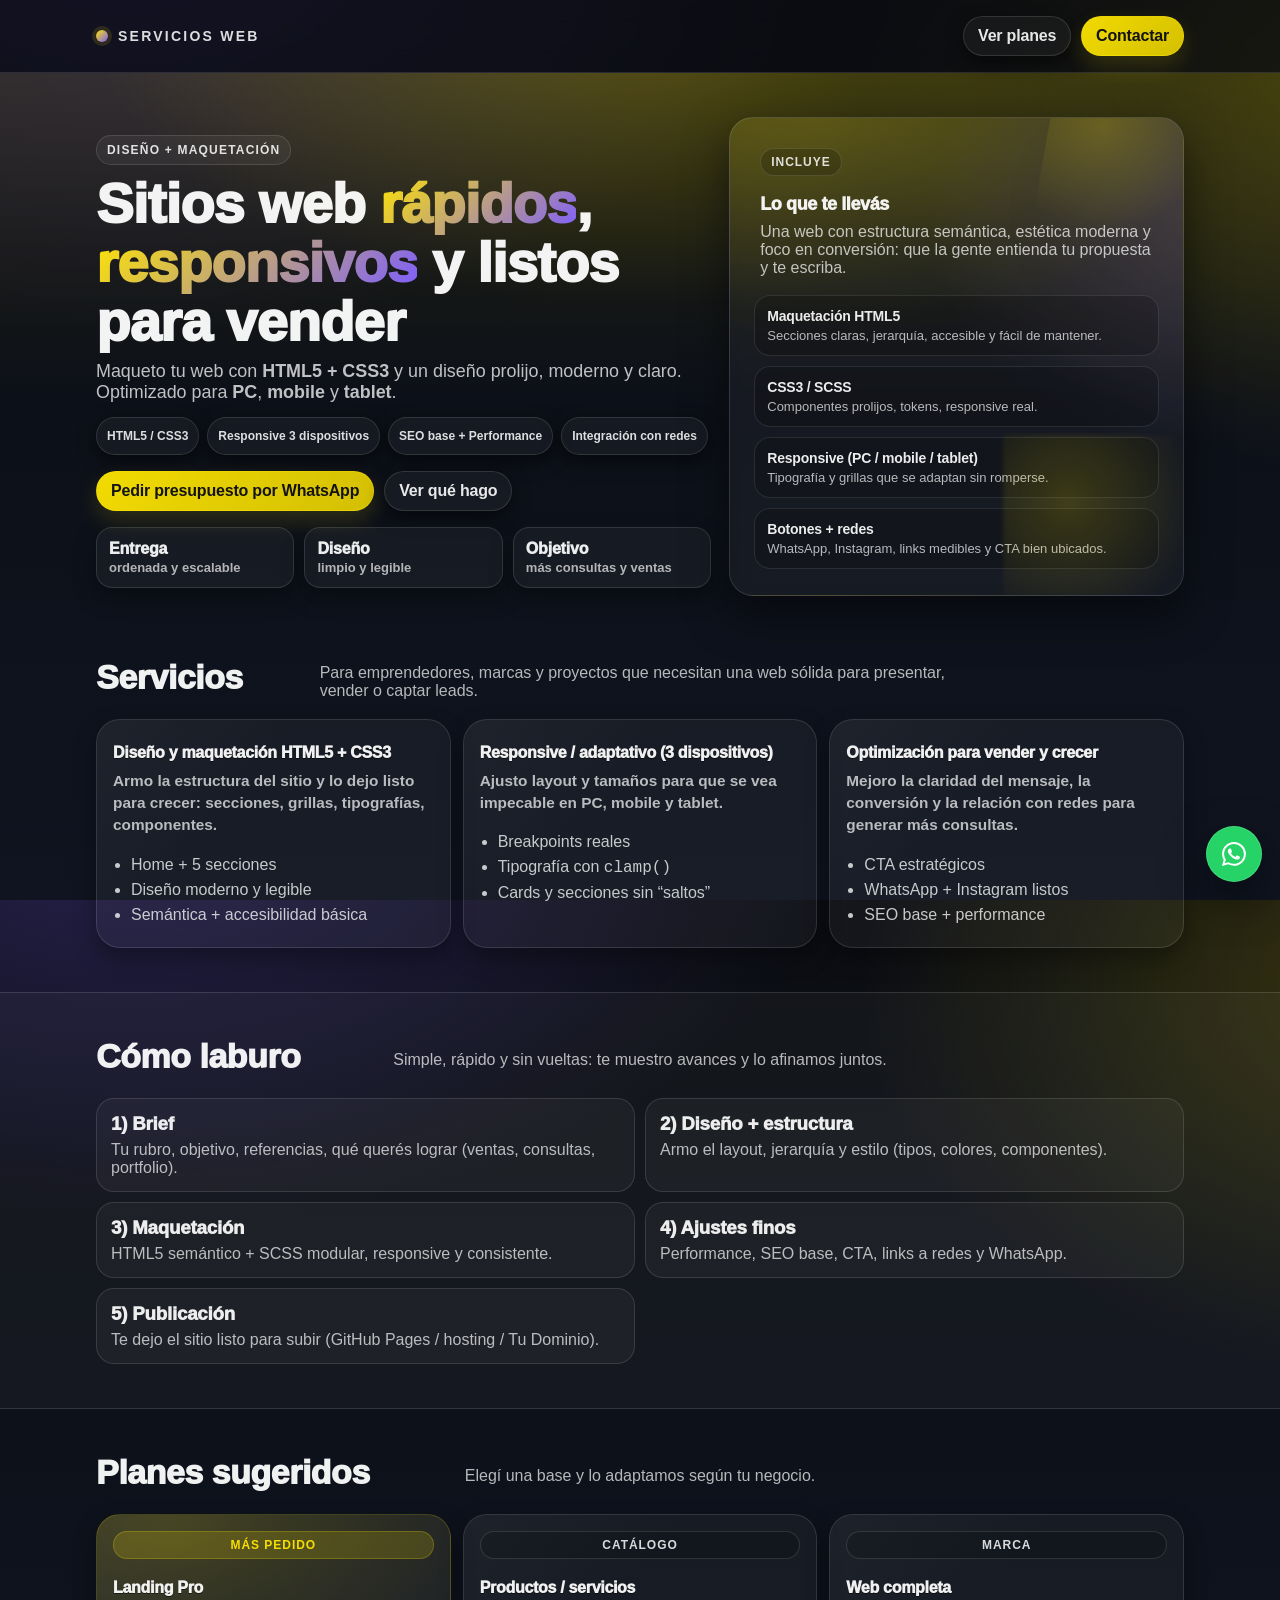
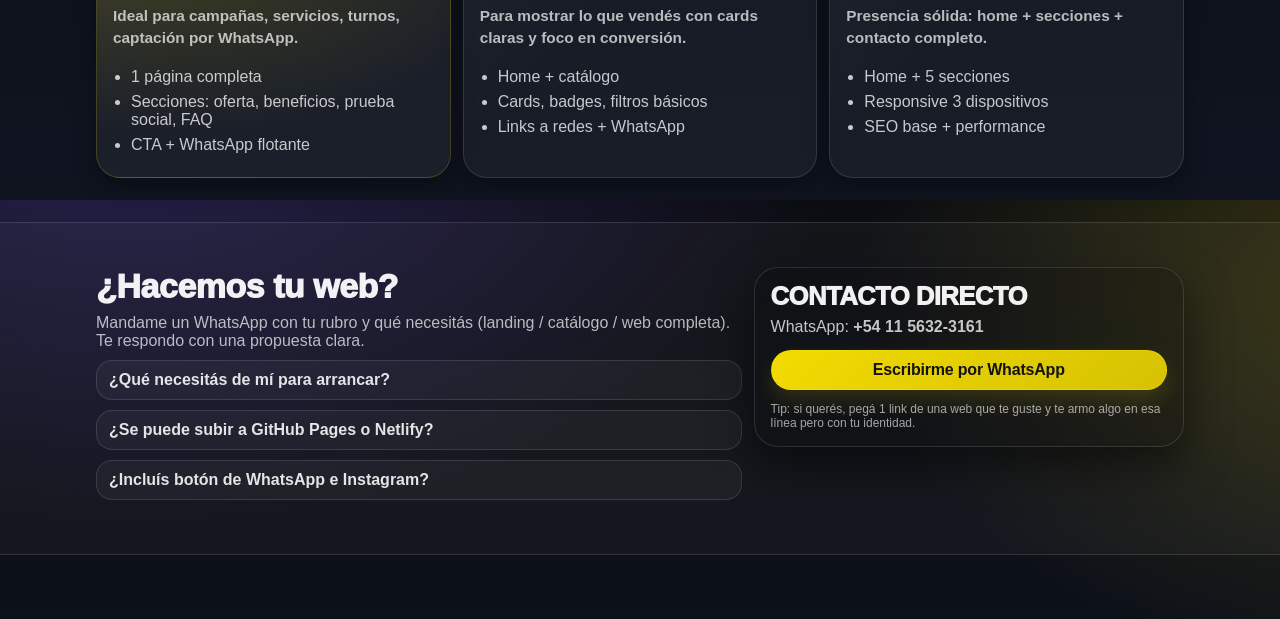
<file: pages/servicios-web.html>
<!doctype html>
<html lang="es-AR">
<head>
  <meta charset="utf-8" />
  <meta name="viewport" content="width=device-width, initial-scale=1" />
  <title>Servicios Web — Maquetación HTML5 + CSS3</title>
  <meta name="description" content="Diseño y maquetación de sitios web. HTML5 + CSS3, responsive (PC, mobile, tablet), performance, SEO base e integración con redes. Contacto directo por WhatsApp." />
  <meta name="theme-color" content="#0B0D12" />
  <!-- Tu CSS compilado -->
  <link rel="stylesheet" href="../css/styles.css" />
</head>

<body class="page-servicios">
  <!-- Accesibilidad: salto directo al contenido principal -->
  <a class="skip-link" href="#contenido">Saltar al contenido</a>

  <!-- Header principal -->
  <header class="site-header" role="banner">
    <div class="container">
      <div class="header-row">
        <a class="brand" href="../index.html" aria-label="Volver al inicio">
          <span class="brand__dot" aria-hidden="true"></span>
          <span class="brand__name">Servicios Web</span>
        </a>
        <nav class="header-actions" aria-label="Acciones principales">
          <a class="btn btn--ghost" href="#planes">Ver planes</a>
          <a class="btn btn--primary" href="#contacto">Contactar</a>
        </nav>
      </div>
    </div>
  </header>

  <main id="contenido" class="main" role="main">
    <!-- HERO: sección principal -->
    <section class="hero" aria-labelledby="hero-title">
      <div class="container">
        <div class="hero-grid">
          <div class="hero-copy">
            <p class="kicker">Diseño + Maquetación</p>
            <h1 id="hero-title" class="hero-title">
              Sitios web <span class="accent">rápidos</span>, <span class="accent">responsivos</span> y listos para vender
            </h1>
            <p class="hero-subtitle">
              Maqueto tu web con <strong>HTML5 + CSS3</strong> y un diseño prolijo, moderno y claro.
              Optimizado para <strong>PC</strong>, <strong>mobile</strong> y <strong>tablet</strong>.
            </p>
            <ul class="chip-row" aria-label="Características principales">
              <li class="chip">HTML5 / CSS3</li>
              <li class="chip">Responsive 3 dispositivos</li>
              <li class="chip">SEO base + Performance</li>
              <li class="chip">Integración con redes</li>
            </ul>
            <div class="cta-row">
              <a class="btn btn--primary" href="https://wa.me/5491156323161?text=Hola%20%F0%9F%91%8B%20Quiero%20cotizar%20una%20p%C3%A1gina%20web.%20Mi%20rubro%20es%3A%20_____%20.%20Necesito%3A%20(landing%2Fcat%C3%A1logo%2Fweb%20completa)." target="_blank" rel="noopener">Pedir presupuesto por WhatsApp</a>
              <a class="btn btn--ghost" href="#servicios">Ver qué hago</a>
            </div>
            <dl class="stats" aria-label="Beneficios">
              <div class="stat">
                <dt>Entrega</dt>
                <dd>ordenada y escalable</dd>
              </div>
              <div class="stat">
                <dt>Diseño</dt>
                <dd>limpio y legible</dd>
              </div>
              <div class="stat">
                <dt>Objetivo</dt>
                <dd>más consultas y ventas</dd>
              </div>
            </dl>
          </div>

          <div class="hero-card" aria-label="Resumen de servicios">
            <div class="hero-card__top">
              <p class="badge">Incluye</p>
              <h2 class="hero-card__title">Lo que te llevás</h2>
              <p class="hero-card__text">
                Una web con estructura semántica, estética moderna y foco en conversión:
                que la gente entienda tu propuesta y te escriba.
              </p>
            </div>

            <div class="hero-card__list" role="list">
              <article class="mini" role="listitem">
                <h3 class="mini__title">Maquetación HTML5</h3>
                <p class="mini__text">Secciones claras, jerarquía, accesible y fácil de mantener.</p>
              </article>
              <article class="mini" role="listitem">
                <h3 class="mini__title">CSS3 / SCSS</h3>
                <p class="mini__text">Componentes prolijos, tokens, responsive real.</p>
              </article>
              <article class="mini" role="listitem">
                <h3 class="mini__title">Responsive (PC / mobile / tablet)</h3>
                <p class="mini__text">Tipografía y grillas que se adaptan sin romperse.</p>
              </article>
              <article class="mini" role="listitem">
                <h3 class="mini__title">Botones + redes</h3>
                <p class="mini__text">WhatsApp, Instagram, links medibles y CTA bien ubicados.</p>
              </article>
            </div>
          </div>
        </div>
      </div>
    </section>

    <!-- SERVICIOS -->
    <section id="servicios" class="section" aria-labelledby="servicios-title">
      <div class="container">
        <header class="section-head">
          <h2 id="servicios-title" class="section-title">Servicios</h2>
          <p class="section-lead">
            Para emprendedores, marcas y proyectos que necesitan una web sólida para presentar, vender o captar leads.
          </p>
        </header>

        <div class="grid-3">
          <article class="card">
            <h3 class="card__title">Diseño y maquetación HTML5 + CSS3</h3>
            <p class="card__text">
              Armo la estructura del sitio y lo dejo listo para crecer: secciones, grillas, tipografías, componentes.
            </p>
            <ul class="check">
              <li>Home + 5 secciones</li>
              <li>Diseño moderno y legible</li>
              <li>Semántica + accesibilidad básica</li>
            </ul>
          </article>

          <article class="card">
            <h3 class="card__title">Responsive / adaptativo (3 dispositivos)</h3>
            <p class="card__text">
              Ajusto layout y tamaños para que se vea impecable en PC, mobile y tablet.
            </p>
            <ul class="check">
              <li>Breakpoints reales</li>
              <li>Tipografía con <code>clamp()</code></li>
              <li>Cards y secciones sin “saltos”</li>
            </ul>
          </article>

          <article class="card">
            <h3 class="card__title">Optimización para vender y crecer</h3>
            <p class="card__text">
              Mejoro la claridad del mensaje, la conversión y la relación con redes para generar más consultas.
            </p>
            <ul class="check">
              <li>CTA estratégicos</li>
              <li>WhatsApp + Instagram listos</li>
              <li>SEO base + performance</li>
            </ul>
          </article>
        </div>
      </div>
    </section>

    <!-- PROCESO -->
    <section class="section section--muted" aria-labelledby="proceso-title">
      <div class="container">
        <header class="section-head">
          <h2 id="proceso-title" class="section-title">Cómo laburo</h2>
          <p class="section-lead">Simple, rápido y sin vueltas: te muestro avances y lo afinamos juntos.</p>
        </header>

        <ol class="timeline">
          <li class="timeline__item">
            <h3 class="timeline__title">1) Brief</h3>
            <p class="timeline__text">Tu rubro, objetivo, referencias, qué querés lograr (ventas, consultas, portfolio).</p>
          </li>
          <li class="timeline__item">
            <h3 class="timeline__title">2) Diseño + estructura</h3>
            <p class="timeline__text">Armo el layout, jerarquía y estilo (tipos, colores, componentes).</p>
          </li>
          <li class="timeline__item">
            <h3 class="timeline__title">3) Maquetación</h3>
            <p class="timeline__text">HTML5 semántico + SCSS modular, responsive y consistente.</p>
          </li>
          <li class="timeline__item">
            <h3 class="timeline__title">4) Ajustes finos</h3>
            <p class="timeline__text">Performance, SEO base, CTA, links a redes y WhatsApp.</p>
          </li>
          <li class="timeline__item">
            <h3 class="timeline__title">5) Publicación</h3>
            <p class="timeline__text">Te dejo el sitio listo para subir (GitHub Pages / hosting / Tu Dominio).</p>
          </li>
        </ol>
      </div>
    </section>

    <!-- PLANES -->
    <section id="planes" class="section" aria-labelledby="planes-title">
      <div class="container">
        <header class="section-head">
          <h2 id="planes-title" class="section-title">Planes sugeridos</h2>
          <p class="section-lead">Elegí una base y lo adaptamos según tu negocio.</p>
        </header>

        <div class="grid-3">
          <article class="card card--highlight">
            <p class="badge badge--strong">Más pedido</p>
            <h3 class="card__title">Landing Pro</h3>
            <p class="card__text">Ideal para campañas, servicios, turnos, captación por WhatsApp.</p>
            <ul class="check">
              <li>1 página completa</li>
              <li>Secciones: oferta, beneficios, prueba social, FAQ</li>
              <li>CTA + WhatsApp flotante</li>
            </ul>
          </article>

          <article class="card">
            <p class="badge">Catálogo</p>
            <h3 class="card__title">Productos / servicios</h3>
            <p class="card__text">Para mostrar lo que vendés con cards claras y foco en conversión.</p>
            <ul class="check">
              <li>Home + catálogo</li>
              <li>Cards, badges, filtros básicos</li>
              <li>Links a redes + WhatsApp</li>
            </ul>
          </article>

          <article class="card">
            <p class="badge">Marca</p>
            <h3 class="card__title">Web completa</h3>
            <p class="card__text">Presencia sólida: home + secciones + contacto completo.</p>
            <ul class="check">
              <li>Home + 5 secciones</li>
              <li>Responsive 3 dispositivos</li>
              <li>SEO base + performance</li>
            </ul>
          </article>
        </div>
      </div>
    </section>

    <!-- FAQ + CONTACTO -->
    <section id="contacto" class="section section--muted" aria-labelledby="contacto-title">
      <div class="container">
        <div class="contact-grid">
          <div class="contact-left">
            <h2 id="contacto-title" class="section-title">¿Hacemos tu web?</h2>
            <p class="section-lead">
              Mandame un WhatsApp con tu rubro y qué necesitás (landing / catálogo / web completa).
              Te respondo con una propuesta clara.
            </p>

            <details class="faq">
              <summary>¿Qué necesitás de mí para arrancar?</summary>
              <p>Logo (si tenés), colores o referencia, texto básico, fotos y links de redes. Si no tenés todo, lo ordenamos.</p>
            </details>
            <details class="faq">
              <summary>¿Se puede subir a GitHub Pages o Netlify?</summary>
              <p>Sí. Te dejo el proyecto listo para publicar y con guía rápida para que no dependas de nadie.</p>
            </details>
            <details class="faq">
              <summary>¿Incluís botón de WhatsApp e Instagram?</summary>
              <p>Sí, con CTA bien ubicados (arriba, sección final y botón flotante).</p>
            </details>
          </div>

          <aside class="contact-card" aria-label="Contacto directo">
            <h3 class="contact-card__title">Contacto directo</h3>
            <p class="contact-card__text">WhatsApp: <strong>+54 11 5632-3161</strong></p>

            <a class="btn btn--primary btn--block"
               href="https://wa.me/5491156323161?text=Hola%20%F0%9F%91%8B%20Quiero%20cotizar%20una%20web.%20Mi%20rubro%20es%3A%20_____%20.%20Tengo%20estas%20redes%3A%20_____%20.%20Objetivo%3A%20(vender%2Fconsultas%2Fportfolio)."
               target="_blank" rel="noopener">
              Escribirme por WhatsApp
            </a>

            <p class="micro">
              Tip: si querés, pegá 1 link de una web que te guste y te armo algo en esa línea pero con tu identidad.
            </p>
          </aside>
        </div>
      </div>
    </section>
  </main>

  <!-- WhatsApp flotante -->
 <a class="wa-float" href="https://wa.me/5491156323161?text=Hola%20Ezequiel%2C%20quiero%20hacer%20una%20consulta%20para%20crear%20mi%20web" target="_blank" rel="noopener" aria-label="WhatsApp"> <svg viewBox="0 0 16 16" height="2.5em" class="svgIcon" fill="white" aria-hidden="true"> <path d="M13.601 2.326A7.854 7.854 0 0 0 7.994 0C3.627 0 .068 3.558.064 7.926c0 1.399.366 2.76 1.057 3.965L0 16l4.204-1.102a7.933 7.933 0 0 0 3.79.965h.004c4.368 0 7.926-3.558 7.93-7.93A7.898 7.898 0 0 0 13.6 2.326zM7.994 14.521a6.573 6.573 0 0 1-3.356-.92l-.24-.144-2.494.654.666-2.433-.156-.251a6.56 6.56 0 0 1-1.007-3.505c0-3.626 2.957-6.584 6.591-6.584a6.56 6.56 0 0 1 4.66 1.931 6.557 6.557 0 0 1 1.928 4.66c-.004 3.639-2.961 6.592-6.592 6.592zm3.615-4.934c-.197-.099-1.17-.578-1.353-.646-.182-.065-.315-.099-.445.099-.133.197-.513.646-.627.775-.114.133-.232.148-.43.05-.197-.1-.836-.308-1.592-.985-.59-.525-.985-1.175-1.103-1.372-.114-.198-.011-.304.088-.403.087-.088.197-.232.296-.346.1-.114.133-.198.198-.33.065-.134.034-.248-.015-.347-.05-.099-.445-1.076-.612-1.47-.16-.389-.323-.335-.445-.34-.114-.007-.247-.007-.38-.007a.729.729 0 0 0-.529.247c-.182.198-.691.677-.691 1.654 0 .977.71 1.916.81 2.049.098.133 1.394 2.132 3.383 2.992.47.205.84.326 1.129.418.475.152.904.129 1.246.08.38-.058 1.171-.48 1.338-.943.164-.464.164-.86.114-.943-.049-.084-.182-.133-.38-.232z"></path> </svg> </a>
  </footer>

  <script>
    // año en footer (mini)
    document.getElementById("year").textContent = new Date().getFullYear();
  </script>
</body>
</html>
</file>
<file: css/styles.css>
@charset "UTF-8";
/* =========================================================
   TOKENS
   Variables globales del sistema de diseño.
   Colores, radios, sombras, layout y motion.
========================================================= */
:root {
  /* ======================================================
     BRAND
  ====================================================== */
  --ml-yellow: #FFE600;
  --ml-yellow-2: #FFD200;
  --ml-blue: #3483FA;
  /* ======================================================
     SURFACES
  ====================================================== */
  --bg: #0b0b0c;
  --surface: #141416;
  --surface-2: #101012;
  /* ======================================================
     TEXT
  ====================================================== */
  --text: var(--ml-yellow);
  --text-2: rgba(255,230,0,.88);
  --muted: rgba(255,230,0,.72);
  --muted-2: rgba(201,192,118,.58);
  /* ======================================================
     BORDERS
  ====================================================== */
  --border: rgba(255,255,255,.12);
  --border-strong: rgba(255,255,255,.18);
  /* ======================================================
     RADIUS
  ====================================================== */
  --radius: 18px;
  --radius-sm: 12px;
  /* ======================================================
     SHADOWS
  ====================================================== */
  --shadow-sm: 0 6px 18px rgba(0,0,0,.55);
  --shadow: 0 22px 60px rgba(0,0,0,.70);
  --glow-yellow: 0 12px 34px rgba(255,230,0,.18);
  --glow-yellow-2: 0 18px 44px rgba(255,230,0,.24);
  /* ======================================================
     MOTION
  ====================================================== */
  --dur: .16s;
  --dur-fast: .12s;
  --ease: cubic-bezier(.2,.8,.2,1);
  /* ======================================================
     FOCUS
  ====================================================== */
  --focus: rgba(255,230,0,.60);
  --ring: 0 0 0 4px rgba(255,230,0,.22);
  /* ======================================================
     LAYOUT
  ====================================================== */
  --container: 1120px;
  --gutter: 16px;
  --header-h: 72px;
  /* ======================================================
     POSTER / MEDIA
     (usado en hero y cards)
  ====================================================== */
  --poster-pad: 12px;
  --poster-home-h: clamp(260px, 34vw, 540px);
  --poster-page-h: clamp(220px, 26vw, 360px);
  --poster-focus: 32%;
  --poster-zoom: 1.10;
}

/* =========================================================
   RESPONSIVE TOKENS
========================================================= */
@media (max-width: 520px) {
  :root {
    --poster-pad: 10px;
    --poster-home-h: clamp(240px, 72vw, 440px);
    --poster-page-h: clamp(220px, 70vw, 360px);
  }
}
/* =========================================================
   BREAKPOINTS
   Breakpoints centralizados del proyecto.
   - variables directas ($bp-md)
   - mixins responsive reutilizables
========================================================= */
/* =========================================================
   MAP
   Fuente única de breakpoints.
========================================================= */
/* =========================================================
   VARIABLES
   Permiten usar media queries clásicas si hace falta.
========================================================= */
/* =========================================================
   UP
   Aplica desde el breakpoint hacia arriba.
========================================================= */
/* =========================================================
   DOWN
   Aplica desde el breakpoint hacia abajo.
   Se usa un pequeño ajuste para evitar solapes.
========================================================= */
/* =========================================================
   RESPOND-TO
   Alias legacy para no romper código existente.
   Equivale a "down".
========================================================= */
/* =========================================================
   SETTINGS
   Variables Sass internas del proyecto.
   No generan CSS directo.
========================================================= */
/* =========================================================
   Z-INDEX
   Escala centralizada para evitar valores mágicos.
========================================================= */
/* =========================================================
   CONTROLS
   Tamaños estándar para elementos interactivos.
========================================================= */
/* =========================================================
   OFFSETS
========================================================= */
/* =========================================================
   RADII (fallback si no se usan CSS vars)
========================================================= */
/* =========================================================
   FUNCTIONS
   Funciones Sass reutilizables.
   No generan CSS directo, solo ayudan a cálculos.
========================================================= */
/* =========================================================
   BREAKPOINT
   Obtiene un breakpoint desde el mapa central.
   Ejemplo: bp(md) → 768px
========================================================= */
/* =========================================================
   REM
   Convierte px a rem.
   Ejemplo: rem(24) → 1.5rem
========================================================= */
/* =========================================================
   MIXINS
   Helpers reutilizables de UI.
   No incluir breakpoints ni media queries aquí.
========================================================= */
/* =========================================================
   TRANSITIONS
   Construye transiciones consistentes para múltiples props.
========================================================= */
/* =========================================================
   FOCUS RING
   Estado de foco reutilizable para inputs y botones.
========================================================= */
/* =========================================================
   TEXT CLAMP
   Limita texto a una cantidad de líneas.
========================================================= */
/* =========================================================
   SURFACE
   Bases visuales reutilizables para cards/panels.
========================================================= */
/* =========================================================
   INTERACTIVE
   Hover/active reutilizable para elementos interactivos.
========================================================= */
/* =========================================================
   SELECT CARET
   Flecha custom para <select>.
========================================================= */
/* =========================================================
   PLACEHOLDERS
   Bases reutilizables con @extend.
   No generan CSS por sí solos.
========================================================= */
/* =========================================================
   FLEX CENTER
========================================================= */
.badge, .pill, .btn {
  display: inline-flex;
  align-items: center;
  justify-content: center;
}

/* =========================================================
   ICON TILE
   Base para icon buttons o tiles.
========================================================= */
/* =========================================================
   BUTTON BASE
========================================================= */
.btn {
  gap: 8px;
  padding: 12px 14px;
  border-radius: 14px;
  border: 1px solid rgba(255, 255, 255, 0.14);
  font-weight: 950;
  color: var(--text);
  background: rgba(255, 255, 255, 0.05);
  box-shadow: var(--shadow-sm);
  cursor: pointer;
}

/* =========================================================
   PILL BASE
========================================================= */
.pill {
  height: 26px;
  padding: 0 10px;
  border-radius: 999px;
  border: 1px solid rgba(255, 255, 255, 0.14);
  background: rgba(255, 255, 255, 0.06);
  font-weight: 950;
  font-size: 12px;
  color: rgba(255, 255, 255, 0.86);
  white-space: nowrap;
}

/* =========================================================
   BADGE BASE
========================================================= */
.badge {
  height: 28px;
  gap: 8px;
  padding: 0 12px;
  border-radius: 999px;
  border: 1px solid rgba(255, 255, 255, 0.14);
  background: rgba(255, 255, 255, 0.05);
  font-weight: 950;
  font-size: 12px;
  color: rgba(255, 255, 255, 0.9);
  white-space: nowrap;
}

/* =========================================================
   CONTROL BASE
   Inputs, selects, etc.
========================================================= */
/* =========================================================
   RESET
   Normaliza comportamiento básico del navegador.
   No incluir estilos visuales del sitio.
========================================================= */
/* Box model consistente */
*,
*::before,
*::after {
  box-sizing: border-box;
}

/* Altura base del documento */
html,
body {
  height: 100%;
}

/* Ajustes de renderizado del navegador */
html {
  -webkit-text-size-adjust: 100%;
}

/* Elimina margin por defecto del body */
body {
  margin: 0;
}

/* Media elements */
img {
  max-width: 100%;
  display: block;
}

/* Links */
a {
  color: inherit;
  text-decoration: none;
}

a:hover {
  text-decoration: none;
}

/* Form elements */
button,
input,
select,
textarea {
  font: inherit;
}

/* =========================================================
   GLOBALS
   Estilos base del documento.
   Aquí van SOLO estilos globales de HTML, accesibilidad
   y helpers pequeños. No colocar componentes.
========================================================= */
/* =========================================================
   HTML
   Define comportamiento global del navegador.
   color-scheme evita fondos blancos forzados en UI nativa.
========================================================= */
html {
  color-scheme: dark;
}

/* Scroll suave si el usuario no pidió reducir movimiento */
@media (prefers-reduced-motion: no-preference) {
  html {
    scroll-behavior: smooth;
  }
}
/* =========================================================
   BODY
   Base visual general del sitio.
========================================================= */
body {
  margin: 0;
  min-height: 100vh;
  font-family: var(--font-main, Arial, sans-serif);
  background: var(--bg);
  color: var(--text);
}

/* =========================================================
   SELECTION
   Color de selección de texto.
========================================================= */
::selection {
  background: rgba(255, 230, 0, 0.7);
  color: #111;
}

/* =========================================================
   ACCESIBILIDAD
   Skip link para navegación por teclado.
========================================================= */
.skip-link {
  position: absolute;
  left: -999px;
  top: 12px;
  background: #111;
  color: #fff;
  padding: 10px 12px;
  border-radius: 10px;
  z-index: 1000;
}

.skip-link:focus {
  left: 12px;
}

/* =========================================================
   FOCUS
   Mejora la visibilidad del foco para teclado.
========================================================= */
:focus-visible {
  outline: 3px solid var(--focus, #1976d2);
  outline-offset: 2px;
  border-radius: 12px;
}

/* =========================================================
   MEDIA
   Previene desbordes de imágenes.
========================================================= */
img {
  max-width: 100%;
  display: block;
}

/* =========================================================
   LINKS
   Heredan color del contexto.
========================================================= */
a {
  color: inherit;
  text-decoration: none;
}

/* =========================================================
   HELPERS
   Utilidades pequeñas globales.
========================================================= */
.small {
  font-size: 0.8125rem;
}

.muted {
  color: var(--muted, #888);
}

.mt-12 {
  margin-top: 12px;
}

/* =========================================================
   MODAL STATE
   Bloquea scroll del body cuando el modal está abierto.
========================================================= */
body.is-modal-open {
  overflow: hidden;
}

.ratio-9x16 {
  --bs-aspect-ratio: 177.7778%;
}

/* =========================================================
   MOTION
   Animaciones globales del sitio.
   - centraliza keyframes reutilizables
   - respeta accesibilidad con reduced motion
========================================================= */
/* =========================================================
   REDUCED MOTION
   Desactiva animaciones/transiciones si el usuario
   prefiere menos movimiento.
========================================================= */
@media (prefers-reduced-motion: reduce) {
  * {
    transition: none !important;
    animation: none !important;
    scroll-behavior: auto !important;
  }
}
/* =========================================================
   MODAL
   Entrada suave del panel/modal.
========================================================= */
@keyframes modalIn {
  from {
    transform: translateY(10px) scale(0.985);
    opacity: 0;
  }
  to {
    transform: translateY(0) scale(1);
    opacity: 1;
  }
}
/* =========================================================
   SEARCH
   Rebote de retorno para elementos decorativos o blobs.
========================================================= */
@keyframes searchShakeBack {
  0% {
    transform: translate(-100%, 100%);
  }
  50% {
    transform: translate(20%, -20%);
  }
  100% {
    transform: translate(0%, 0%);
  }
}
/* =========================================================
   FLOAT BLOB
   Movimiento suave flotante decorativo.
========================================================= */
@keyframes floatBlob {
  0%, 100% {
    transform: translate(0, 0);
    opacity: 0.85;
  }
  50% {
    transform: translate(-10px, -12px);
    opacity: 1;
  }
}
/* =========================================================
   CARD IN
   Entrada suave vertical para cards.
========================================================= */
@keyframes card-in {
  from {
    opacity: 0;
    transform: translateY(10px);
  }
  to {
    opacity: 1;
    transform: translateY(0);
  }
}
/* =========================================================
   CONTAINER
   Wrapper principal del layout.
   Controla ancho máximo y gutters laterales.
========================================================= */
.container {
  width: min(var(--container), 100% - var(--gutter) * 2);
  margin-inline: auto;
  padding-left: var(--gutter);
  padding-right: var(--gutter);
}

/* =========================================================
   RESPONSIVE
========================================================= */
@media (max-width: calc(768px - 0.02px)) {
  .container {
    padding-left: 2rem;
    padding-right: 2rem;
  }
}
@media (max-width: calc(520px - 0.02px)) {
  .container {
    padding-left: 1rem;
    padding-right: 1rem;
  }
}
/* =========================================================
   TOPBAR
   Barra superior con redes y links rápidos
========================================================= */
.topbar {
  background: rgba(20, 20, 22, 0.92);
  border-bottom: 1px solid var(--border);
}

/* =========================================================
   LAYOUT
========================================================= */
.topbar__row {
  height: 40px;
  display: flex;
  align-items: center;
  justify-content: space-between;
  gap: 10px;
}

/* =========================================================
   SOCIAL
========================================================= */
.topbar__social {
  display: flex;
  align-items: center;
  gap: 10px;
}

/* icono base */
.social-ico {
  width: 30px;
  height: 30px;
  display: grid;
  place-items: center;
  border-radius: 10px;
  border: 1px solid var(--border);
  background: rgba(255, 255, 255, 0.05);
  box-shadow: var(--shadow-sm);
  transition: transform var(--dur-fast) var(--ease), box-shadow var(--dur-fast) var(--ease), background var(--dur-fast) var(--ease), border-color var(--dur-fast) var(--ease);
}

/* icon svg */
.social-ico svg {
  width: 18px;
  height: 18px;
  fill: whitesmoke;
}

/* hover */
.social-ico:hover {
  transform: translateY(-1px) scale(1.02);
  background: rgba(255, 255, 255, 0.08);
  border-color: rgba(255, 230, 0, 0.22);
  box-shadow: var(--shadow);
}

/* =========================================================
   SOCIAL VARIANTS
========================================================= */
/* youtube */
.social-ico--yt {
  background: #ff0000;
  border-color: rgba(255, 0, 0, 0.55);
  box-shadow: 0 12px 26px rgba(255, 0, 0, 0.18);
}

.social-ico--yt svg {
  fill: #fff;
}

.social-ico--yt:hover {
  transform: translateY(-1px);
  filter: brightness(1.05);
}

/* =========================================================
   LINKS
========================================================= */
.topbar__links {
  display: flex;
  align-items: center;
  gap: 14px;
}

.topbar__links a {
  color: whitesmoke;
  font-weight: 900;
  letter-spacing: 0.15px;
}

.topbar__links a:hover {
  text-decoration: underline;
}

/* =========================================================
   HEADER
   Barra superior sticky del sitio
========================================================= */
.site-header {
  position: sticky;
  top: 0;
  z-index: 50;
  background: rgba(11, 11, 12, 0.92);
  border-bottom: 1px solid rgba(255, 230, 0, 0.18);
  backdrop-filter: blur(10px);
}

/* =========================================================
   HEADER LAYOUT
========================================================= */
.header-row {
  min-height: var(--header-h);
  padding: 10px 0;
  display: grid;
  align-items: center;
  gap: 10px;
  grid-template-columns: auto 1fr auto;
  grid-template-areas: "left center right";
}

/* =========================================================
   HEADER AREAS
========================================================= */
.header-left {
  grid-area: left;
  display: flex;
  align-items: center;
  gap: 10px;
}

.header-center {
  grid-area: center;
  display: flex;
  align-items: center;
  justify-content: center;
}

.header-right {
  grid-area: right;
  display: flex;
  align-items: center;
  justify-content: flex-end;
  gap: 10px;
}

/* =========================================================
   LOGO
========================================================= */
.logo {
  display: inline-flex;
  align-items: center;
  justify-content: center;
  line-height: 0;
  margin-left: 10px;
}

.logo__img {
  width: auto;
  height: 78px;
  border-radius: 10px;
}

/* =========================================================
   RESPONSIVE
========================================================= */
@media (max-width: 520px) {
  .header-row {
    gap: 8px;
  }
  .logo__img {
    height: 34px;
  }
}
/* =========================================================
   SECTION
   Espaciado base de secciones del layout
========================================================= */
.section {
  padding: 26px 0;
}

/* =========================================================
   SECTION HEADER
   Contenedor del título + acciones
========================================================= */
.section-head {
  display: flex;
  align-items: baseline;
  justify-content: space-between;
  gap: 12px;
  margin-bottom: 12px;
}

/* =========================================================
   SECTION TITLE
========================================================= */
.section__title {
  margin: 0;
  font-size: clamp(22px, 2.4vw, 30px);
  letter-spacing: -0.2px;
  color: var(--ml-yellow);
  text-transform: uppercase;
}

/* =========================================================
   SECTION LINK
   Link auxiliar (ej: "ver todo")
========================================================= */
.section-link {
  color: var(--ml-yellow);
  font-weight: 950;
}

.section-link:hover {
  text-decoration: underline;
}

/* =========================================================
   KICKER
   Texto introductorio pequeño encima de títulos
========================================================= */
.kicker {
  margin: 0 0 10px;
  font-weight: 950;
  letter-spacing: 0.2px;
  color: var(--muted);
}

/* =========================================================
   FOOTER
   Cierre simple del sitio con un poco más de vida visual.
========================================================= */
.site-footer {
  position: relative;
  overflow: hidden;
  padding: 22px 0 30px;
  border-top: 1px solid rgba(255, 255, 255, 0.12);
  background: radial-gradient(700px 180px at 50% 0%, rgba(255, 230, 0, 0.08), transparent 60%), rgba(20, 20, 22, 0.92);
}

/* línea glow superior sutil */
.site-footer::before {
  content: "";
  position: absolute;
  inset: 0 0 auto 0;
  height: 1px;
  background: linear-gradient(90deg, transparent, rgba(255, 230, 0, 0.45), transparent);
}

/* =========================================================
   FOOTER LAYOUT
========================================================= */
.footer-row {
  position: relative;
  z-index: 1;
  display: flex;
  align-items: center;
  justify-content: space-between;
  gap: 12px;
  color: var(--muted);
}

/* =========================================================
   FOOTER TEXT
========================================================= */
.footer-copy {
  margin: 0;
  color: var(--muted);
}

/* =========================================================
   FOOTER LINK
========================================================= */
.footer-link {
  position: relative;
  color: var(--muted);
  font-weight: 800;
  transition: color var(--dur-fast) var(--ease), transform var(--dur-fast) var(--ease);
}

.footer-link:hover {
  color: var(--ml-yellow);
  transform: translateY(-1px);
}

.footer-link::after {
  content: "";
  position: absolute;
  left: 0;
  bottom: -3px;
  width: 100%;
  height: 1px;
  background: currentColor;
  transform: scaleX(0);
  transform-origin: left;
  transition: transform var(--dur-fast) var(--ease);
}

.footer-link:hover::after {
  transform: scaleX(1);
}

/* =========================================================
   RESPONSIVE
========================================================= */
@media (max-width: calc(520px - 0.02px)) {
  .footer-row {
    flex-direction: column;
    align-items: flex-start;
  }
}
/* =========================================================
   BUTTONS
   ========================================================= */
.btn {
  transition: transform var(--dur-fast) var(--ease), background var(--dur-fast) var(--ease), box-shadow var(--dur-fast) var(--ease), border-color var(--dur-fast) var(--ease);
}
.btn:hover {
  transform: translateY(-1px) scale(1.02);
  background: rgba(255, 255, 255, 0.08);
  border-color: rgba(255, 230, 0, 0.25);
  box-shadow: var(--shadow);
}
.btn:active {
  transform: translateY(0) scale(1);
}
.btn:focus-visible {
  outline: none;
  border-color: rgba(255, 230, 0, 0.42);
  box-shadow: 0 0 0 4px rgba(255, 230, 0, 0.12), var(--shadow-sm);
}
.btn:disabled, .btn[aria-disabled=true] {
  opacity: 0.55;
  cursor: not-allowed;
  pointer-events: none;
  transform: none;
  box-shadow: var(--shadow-sm);
}

/* =========================================================
   VARIANTES
   ========================================================= */
.btn--primary {
  background: var(--ml-yellow);
  color: #111;
  border-color: rgba(0, 0, 0, 0.18);
  box-shadow: var(--glow-yellow);
  transition: transform var(--dur-fast) var(--ease), box-shadow var(--dur-fast) var(--ease), background var(--dur-fast) var(--ease), border-color var(--dur-fast) var(--ease);
}
.btn--primary:hover {
  background: var(--ml-yellow-2);
  box-shadow: var(--glow-yellow-2);
  transform: translateY(-1px) scale(1.02);
}
.btn--primary:active {
  transform: translateY(0) scale(1);
}
.btn--primary:focus-visible {
  box-shadow: 0 0 0 4px rgba(255, 230, 0, 0.18), var(--glow-yellow-2);
}
.btn--primary:disabled, .btn--primary[aria-disabled=true] {
  background: var(--ml-yellow);
  border-color: rgba(0, 0, 0, 0.18);
  box-shadow: var(--shadow-sm);
  transform: none;
}

.btn--ghost {
  background: rgba(255, 255, 255, 0.05);
  color: var(--text);
  border-color: rgba(255, 255, 255, 0.12);
  transition: transform var(--dur-fast) var(--ease), box-shadow var(--dur-fast) var(--ease), background var(--dur-fast) var(--ease), border-color var(--dur-fast) var(--ease), color var(--dur-fast) var(--ease);
}
.btn--ghost:hover {
  background: rgba(255, 255, 255, 0.08);
  border-color: rgba(255, 230, 0, 0.22);
  color: var(--text);
  transform: translateY(-1px);
  box-shadow: var(--shadow-sm);
}
.btn--ghost:active {
  transform: translateY(0);
}
.btn--ghost:disabled, .btn--ghost[aria-disabled=true] {
  transform: none;
  box-shadow: var(--shadow-sm);
}

.btn--whatsapp {
  background: #25D366;
  color: #111;
  border-color: rgba(0, 0, 0, 0.1);
  transition: transform var(--dur-fast) var(--ease), box-shadow var(--dur-fast) var(--ease), background var(--dur-fast) var(--ease), border-color var(--dur-fast) var(--ease);
}
.btn--whatsapp:hover {
  background: #2fe06f;
  transform: translateY(-1px);
  box-shadow: 0 12px 28px rgba(37, 211, 102, 0.22);
}
.btn--whatsapp:active {
  transform: translateY(0);
}
.btn--whatsapp:focus-visible {
  box-shadow: 0 0 0 4px rgba(37, 211, 102, 0.16), 0 12px 28px rgba(37, 211, 102, 0.18);
}
.btn--whatsapp:disabled, .btn--whatsapp[aria-disabled=true] {
  transform: none;
  box-shadow: var(--shadow-sm);
}

/* =========================================================
   TAMAÑOS
   ========================================================= */
.btn--sm {
  padding: 10px 12px;
  border-radius: 12px;
  font-size: 0.92rem;
}

.btn--lg {
  padding: 14px 16px;
  border-radius: 16px;
}

/* =========================================================
   ICON BUTTONS — Innovasmart
   - Base premium reutilizable
   - Menú / cerrar con caracteres
   - Botón derecho con SVG sólido
   ========================================================= */
.icon-btn {
  --icon-btn-size: 44px;
  --icon-btn-radius: 16px;
  --icon-btn-border: rgba(255, 255, 255, 0.12);
  --icon-btn-color: var(--text);
  --icon-btn-shadow: 0 10px 24px rgba(0, 0, 0, 0.2);
  position: relative;
  isolation: isolate;
  overflow: hidden;
  width: var(--icon-btn-size);
  height: var(--icon-btn-size);
  flex: 0 0 auto;
  display: inline-grid;
  place-items: center;
  border: 1px solid var(--icon-btn-border);
  border-radius: var(--icon-btn-radius);
  background: linear-gradient(180deg, rgba(255, 255, 255, 0.05), rgba(255, 255, 255, 0.02));
  box-shadow: var(--icon-btn-shadow);
  color: var(--icon-btn-color);
  cursor: pointer;
  user-select: none;
  -webkit-tap-highlight-color: transparent;
  text-decoration: none;
  transition: transform 0.22s ease, background 0.22s ease, border-color 0.22s ease, box-shadow 0.22s ease, color 0.22s ease;
}
.icon-btn::before {
  content: "";
  position: absolute;
  inset: 0;
  z-index: 0;
  pointer-events: none;
  background: linear-gradient(120deg, transparent 0%, rgba(255, 255, 255, 0.04) 35%, rgba(255, 230, 0, 0.18) 50%, rgba(255, 255, 255, 0.04) 65%, transparent 100%);
  transform: translateX(-130%);
  transition: transform 0.7s ease;
}
.icon-btn::after {
  content: "";
  position: absolute;
  inset-inline: 10px;
  bottom: 6px;
  height: 10px;
  z-index: 0;
  pointer-events: none;
  border-radius: 999px;
  background: rgba(255, 230, 0, 0.18);
  filter: blur(10px);
  opacity: 0;
  transition: opacity 0.22s ease;
}
.icon-btn {
  /* texto del botón (☰ / ✕) */
  font-size: 1.2rem;
  font-weight: 700;
  line-height: 1;
}
.icon-btn svg {
  position: relative;
  z-index: 1;
  width: 20px;
  height: 20px;
  display: block;
  overflow: visible;
  transition: transform 0.22s ease, stroke 0.22s ease, fill 0.22s ease, opacity 0.22s ease;
}
.icon-btn:hover {
  transform: translateY(-2px);
  border-color: rgba(255, 230, 0, 0.24);
  background: linear-gradient(180deg, rgba(255, 255, 255, 0.09), rgba(255, 255, 255, 0.04));
  box-shadow: 0 14px 32px rgba(0, 0, 0, 0.28), 0 0 0 1px rgba(255, 230, 0, 0.06) inset;
}
.icon-btn:hover::before {
  transform: translateX(130%);
}
.icon-btn:hover::after {
  opacity: 1;
}
.icon-btn:hover svg {
  transform: scale(1.06);
}
.icon-btn:active {
  transform: translateY(0) scale(0.97);
}
.icon-btn:focus-visible {
  outline: none;
  border-color: rgba(255, 230, 0, 0.45);
  box-shadow: 0 0 0 4px rgba(255, 230, 0, 0.14), 0 12px 28px rgba(0, 0, 0, 0.25);
}

/* botón derecho con ícono sólido */
.cart-btn svg,
.cart-btn path {
  fill: currentColor;
  stroke: none;
}

.icon-btn--brand {
  --icon-btn-border: rgba(255, 255, 255, 0.12);
  --icon-btn-color: var(--text);
}

.icon-btn--soft {
  --icon-btn-border: rgba(255, 255, 255, 0.1);
  background: linear-gradient(180deg, rgba(255, 255, 255, 0.04), rgba(255, 255, 255, 0.02));
}
.icon-btn--soft:hover {
  background: linear-gradient(180deg, rgba(255, 255, 255, 0.07), rgba(255, 255, 255, 0.03));
}

.icon-btn--sm {
  --icon-btn-size: 40px;
  font-size: 1rem;
}
.icon-btn--sm svg {
  width: 18px;
  height: 18px;
}

.icon-btn--lg {
  --icon-btn-size: 52px;
  font-size: 1.35rem;
}
.icon-btn--lg svg {
  width: 22px;
  height: 22px;
}

/* =========================================================
   SEARCH
   Barra de búsqueda del header
========================================================= */
.search {
  display: flex;
  align-items: center;
  gap: 8px;
  min-width: 0;
}

/* =========================================================
   INPUT
========================================================= */
.search__input {
  width: 100%;
  min-width: 0;
  height: 46px;
  padding: 0 14px;
  border-radius: 999px;
  border: 1px solid rgba(255, 255, 255, 0.14);
  background: rgba(20, 20, 22, 0.92);
  color: var(--text);
  box-shadow: var(--shadow-sm);
  outline: none;
  font-size: 15px;
}
.search__input:focus {
  border-color: rgba(255, 230, 0, 0.6);
  box-shadow: var(--shadow-sm), var(--ring);
  outline: none;
}

.search__input::placeholder {
  color: rgba(255, 255, 255, 0.45);
}

/* =========================================================
   BUTTON
   Botón de búsqueda con animación
========================================================= */
.search__btn {
  --btn-base: rgba(20,20,22,.92);
  --btn-accent: #FFE600;
  --btn-ink: #111111;
  position: relative;
  overflow: hidden;
  width: 46px;
  height: 46px;
  display: flex;
  align-items: center;
  justify-content: center;
  border-radius: 10px;
  border: 1px solid rgba(255, 255, 255, 0.14);
  background: var(--btn-base);
  box-shadow: var(--shadow-sm);
  cursor: pointer;
  transition: all 0.6s cubic-bezier(0.23, 1, 0.32, 1);
}

.search__btn:focus-visible {
  outline: 3px solid var(--focus);
  outline-offset: 3px;
}

/* capa animada */
.search__btn::before {
  content: "";
  position: absolute;
  inset: 0;
  border-radius: inherit;
  background: var(--btn-accent);
  transform: translate(-100%, 100%);
}

/* icono */
.search__btn-ico {
  position: relative;
  z-index: 1;
  display: inline-flex;
  align-items: center;
  justify-content: center;
}

.search__btn svg {
  width: 22px;
  height: 22px;
  fill: var(--btn-accent);
  transition: all 0.6s cubic-bezier(0.23, 1, 0.32, 1);
}

/* estados */
.search__btn:hover::before {
  animation: searchShakeBack 0.6s forwards;
}

.search__btn:hover svg {
  fill: var(--btn-ink);
  transform: scale(1.3);
}

.search__btn:active {
  box-shadow: none;
}

/* =========================================================
   MINI VARIANT
========================================================= */
.search--mini {
  gap: 6px;
}

.search--mini .search__input {
  height: 40px;
  padding: 0 12px;
  font-size: 14px;
}

.search--mini .search__btn {
  width: 40px;
  height: 40px;
}

.search--compact {
  width: 220px;
  gap: 8px;
}

.search--compact .search__input {
  height: 40px;
  padding: 0 12px;
  font-size: 14px;
}

.search--compact .search__btn {
  width: 40px;
  height: 40px;
}

@media (max-width: calc(768px - 0.02px)) {
  .search--compact {
    width: 180px;
  }
}
@media (max-width: calc(520px - 0.02px)) {
  .search--compact .search__input {
    display: none;
  }
  .search--compact {
    width: auto;
  }
}
.nav-toggle {
  position: absolute;
  opacity: 0;
  pointer-events: none;
}

/* =========================================================
   OVERLAY
   ========================================================= */
.drawer-overlay {
  position: fixed;
  inset: 0;
  background: rgba(0, 0, 0, 0.55);
  backdrop-filter: blur(3px);
  opacity: 0;
  visibility: hidden;
  transition: opacity var(--dur) var(--ease), visibility var(--dur) var(--ease);
  z-index: 60;
}

/* =========================================================
   DRAWER PANEL
   ========================================================= */
.drawer {
  position: fixed;
  inset: 0 auto 0 0;
  width: min(340px, 88vw);
  height: 100dvh;
  background: rgba(20, 20, 22, 0.96);
  border-right: 1px solid var(--border);
  box-shadow: var(--shadow);
  transform: translateX(-105%);
  transition: transform 0.22s var(--ease);
  z-index: 70;
  display: flex;
  flex-direction: column;
  will-change: transform;
  overflow: hidden;
}

/* =========================================================
   HEAD
   ========================================================= */
.drawer__head {
  min-height: var(--header-h);
  display: flex;
  align-items: center;
  justify-content: space-between;
  gap: 12px;
  padding-inline: 14px;
  border-bottom: 1px solid var(--border);
  background: linear-gradient(180deg, rgba(255, 255, 255, 0.03), rgba(255, 255, 255, 0));
}

.drawer__title {
  margin: 0;
  font-weight: 950;
  letter-spacing: 0.2px;
  color: var(--ml-yellow);
  font-size: 1.05rem;
}

/* =========================================================
   BODY
   ========================================================= */
.drawer__body {
  flex: 1 1 auto;
  overflow-y: auto;
  padding: 14px;
  display: flex;
  flex-direction: column;
}

.drawer__body::-webkit-scrollbar {
  width: 10px;
}

.drawer__body::-webkit-scrollbar-thumb {
  background: rgba(255, 255, 255, 0.12);
  border-radius: 999px;
}

/* =========================================================
   NAV LIST
   ========================================================= */
.drawer__list {
  list-style: none;
  margin: 0;
  padding: 0;
  display: grid;
  gap: 10px;
}

.drawer__link {
  display: block;
  padding: 13px 12px;
  border-radius: 14px;
  border: 1px solid var(--border);
  background: rgba(255, 255, 255, 0.05);
  font-weight: 900;
  color: whitesmoke;
  line-height: 1.2;
  transition: background var(--dur-fast) var(--ease), transform var(--dur-fast) var(--ease), border-color var(--dur-fast) var(--ease), box-shadow var(--dur-fast) var(--ease);
}
.drawer__link:hover {
  background: rgba(255, 255, 255, 0.08);
  transform: translateY(-1px);
  border-color: rgba(255, 230, 0, 0.25);
  box-shadow: var(--shadow-sm);
}
.drawer__link:focus-visible {
  outline: none;
  border-color: rgba(255, 230, 0, 0.42);
  box-shadow: 0 0 0 4px rgba(255, 230, 0, 0.12);
}

.drawer__link.is-active {
  background: rgba(255, 230, 0, 0.12);
  border-color: rgba(255, 230, 0, 0.3);
  color: whitesmoke;
  box-shadow: inset 0 0 0 1px rgba(255, 230, 0, 0.04);
}

/* =========================================================
   DIVIDER
   ========================================================= */
.drawer__divider {
  height: 1px;
  background: var(--border);
  margin: 16px 0;
}

/* =========================================================
   MINI SECTION
   ========================================================= */
.drawer__mini {
  display: grid;
  gap: 10px;
}

.drawer__mini-title {
  margin: 0;
  font-weight: 900;
  color: var(--ml-yellow);
  font-size: 0.98rem;
}

.drawer__social {
  display: flex;
  flex-wrap: wrap;
  gap: 10px;
}

/* =========================================================
   MINI ICONS
   ========================================================= */
.mini-icon {
  width: 42px;
  height: 42px;
  border-radius: 14px;
  border: 1px solid var(--border);
  display: inline-grid;
  place-items: center;
  background: rgba(255, 255, 255, 0.05);
  transition: transform var(--dur-fast) var(--ease), box-shadow var(--dur-fast) var(--ease), background var(--dur-fast) var(--ease), border-color var(--dur-fast) var(--ease), filter var(--dur-fast) var(--ease);
}
.mini-icon:hover {
  transform: translateY(-1px);
  background: rgba(255, 255, 255, 0.08);
  border-color: rgba(255, 230, 0, 0.22);
  box-shadow: var(--shadow-sm);
}
.mini-icon:focus-visible {
  outline: none;
  border-color: rgba(255, 230, 0, 0.42);
  box-shadow: 0 0 0 4px rgba(255, 230, 0, 0.12);
}
.mini-icon svg {
  width: 18px;
  height: 18px;
  fill: whitesmoke;
  display: block;
}

/* YouTube como excepción visual */
.social-ico--yt {
  background: #ff0000;
  border-color: rgba(255, 0, 0, 0.55);
  box-shadow: 0 12px 26px rgba(255, 0, 0, 0.18);
}
.social-ico--yt svg {
  fill: #fff;
}
.social-ico--yt:hover {
  transform: translateY(-1px);
  filter: brightness(1.05);
}

/* =========================================================
   OPEN STATE
   ========================================================= */
.nav-toggle:checked ~ .drawer {
  transform: translateX(0);
}

.nav-toggle:checked ~ .drawer-overlay {
  opacity: 1;
  visibility: visible;
}

.chip-row {
  display: flex;
  flex-wrap: wrap;
  gap: 10px;
  padding-top: 12px;
  margin-top: auto;
}

.chip-row--center {
  justify-content: center;
}

.chip {
  display: inline-flex;
  align-items: center;
  gap: 8px;
  min-height: 38px;
  padding: 10px 14px;
  border-radius: 999px;
  border: 1px solid rgba(255, 255, 255, 0.12);
  background: linear-gradient(180deg, rgba(255, 255, 255, 0.06), rgba(255, 255, 255, 0.03));
  color: var(--text-2);
  font-weight: 850;
  font-size: 0.9rem;
  line-height: 1;
  white-space: nowrap;
  box-shadow: var(--shadow-sm);
  transition: transform var(--dur-fast) var(--ease), background var(--dur-fast) var(--ease), border-color var(--dur-fast) var(--ease), box-shadow var(--dur-fast) var(--ease), color var(--dur-fast) var(--ease);
}
.chip:hover {
  transform: translateY(-2px) scale(1.02);
  background: linear-gradient(180deg, rgba(255, 230, 0, 0.14), rgba(255, 255, 255, 0.04));
  border-color: rgba(255, 230, 0, 0.28);
  color: var(--text);
  box-shadow: var(--shadow), 0 0 18px rgba(255, 230, 0, 0.08);
}
.chip:focus-visible {
  outline: none;
  border-color: rgba(255, 230, 0, 0.42);
  box-shadow: 0 0 0 4px rgba(255, 230, 0, 0.12);
}

/* =========================================================
   Card base (GLOBAL)
   - Más profundidad
   - Hover más premium
   - Jerarquía visual más clara
========================================================= */
.card {
  border: 1px solid rgba(255, 255, 255, 0.12);
  border-radius: var(--radius);
  background: linear-gradient(180deg, rgba(255, 255, 255, 0.06), rgba(255, 255, 255, 0.02)), rgba(20, 20, 22, 0.92);
  box-shadow: var(--shadow);
  position: relative;
  overflow: hidden;
  display: flex;
  flex-direction: column;
  min-height: 100%;
  transition: transform var(--dur-fast) var(--ease), box-shadow var(--dur-fast) var(--ease), border-color var(--dur-fast) var(--ease), background var(--dur-fast) var(--ease);
}
.card::before {
  content: "";
  position: absolute;
  inset: 0;
  pointer-events: none;
  background: linear-gradient(135deg, rgba(255, 255, 255, 0.04) 0%, transparent 38%, transparent 100%);
  opacity: 0.8;
}
.card:hover {
  transform: translateY(-3px);
  border-color: rgba(255, 230, 0, 0.18);
  box-shadow: 0 16px 40px rgba(0, 0, 0, 0.34), 0 0 0 1px rgba(255, 230, 0, 0.05) inset;
}

/* =========================================================
   Body layout
========================================================= */
.card__body {
  position: relative;
  z-index: 1;
  padding: 16px;
  flex: 1 1 auto;
  display: flex;
  flex-direction: column;
  gap: 10px;
}
@media (min-width: 768px) {
  .card__body {
    padding: 18px;
    gap: 12px;
  }
}

/* =========================================================
   Title
========================================================= */
.card__title {
  margin: 0;
  font-size: clamp(1.1rem, 1.3vw, 1.35rem);
  line-height: 1.12;
  letter-spacing: -0.02em;
  color: var(--text);
  text-shadow: 0 1px 0 rgba(0, 0, 0, 0.55);
  display: -webkit-box;
  -webkit-line-clamp: 2;
  -webkit-box-orient: vertical;
  overflow: hidden;
}

/* =========================================================
   Text
========================================================= */
.card__text {
  margin: 0;
  color: var(--muted);
  font-weight: 600;
  font-size: 0.96rem;
  line-height: 1.45;
  display: -webkit-box;
  -webkit-line-clamp: 3;
  -webkit-box-orient: vertical;
  overflow: hidden;
}

/* =========================================================
   Actions
========================================================= */
.card__actions {
  margin-top: auto;
  padding-top: 6px;
  display: flex;
  flex-wrap: wrap;
  gap: 10px;
  align-items: center;
}

/* =========================================================
   Price block (reusable)
========================================================= */
.price {
  margin-top: 8px;
  display: grid;
  gap: 5px;
}

.price__value {
  font-size: clamp(1.45rem, 2.2vw, 1.95rem);
  font-weight: 950;
  letter-spacing: -0.04em;
  line-height: 1.02;
  color: var(--ml-yellow);
  text-shadow: 0 0 22px rgba(255, 230, 0, 0.18), 0 1px 0 rgba(0, 0, 0, 0.45);
}

.price__hint {
  color: var(--muted-2);
  font-weight: 700;
  font-size: 0.88rem;
  line-height: 1.25;
}

/* =========================================================
   Notes
========================================================= */
.note {
  margin-top: 10px;
  padding: 12px 13px;
  border-radius: 14px;
  border: 1px solid rgba(255, 255, 255, 0.12);
  background: rgba(255, 255, 255, 0.04);
  color: var(--text-2);
  font-weight: 700;
  line-height: 1.4;
  box-shadow: inset 0 1px 0 rgba(255, 255, 255, 0.03);
}

.note--warn {
  background: rgba(255, 230, 0, 0.14);
  border-color: rgba(255, 230, 0, 0.24);
  color: var(--text);
}

.note--hot {
  background: linear-gradient(180deg, rgba(255, 230, 0, 0.96), rgba(255, 210, 0, 0.92));
  border-color: rgba(0, 0, 0, 0.16);
  color: #111;
  box-shadow: 0 10px 24px rgba(255, 230, 0, 0.14), inset 0 1px 0 rgba(255, 255, 255, 0.18);
}

.note--soft {
  background: rgba(255, 255, 255, 0.03);
}

.mini-service {
  display: grid;
  gap: 12px;
  padding: 16px;
  border-radius: 18px;
  border: 1px solid rgba(255, 255, 255, 0.1);
  background: rgba(255, 255, 255, 0.03);
  text-align: center;
}

.mini-service__title {
  margin: 0;
  color: var(--ml-yellow);
  font-size: clamp(18px, 1.4vw, 24px);
  font-weight: 700;
  line-height: 1.1;
}

.mini-service__text {
  margin: 0;
  color: var(--muted);
  font-size: 14px;
  line-height: 1.55;
}

.mini-service__actions {
  display: flex;
  justify-content: center;
  flex-wrap: wrap;
  gap: 10px;
  margin-top: 2px;
}

/* =========================================================
   FORMS
   - Base de formularios reutilizable
   - Actualmente usado en contacto
   ========================================================= */
.contact-form {
  width: 100%;
  max-width: 560px;
  margin-top: 10px;
  margin-inline: auto;
  display: grid;
  gap: 10px;
}

.field {
  display: grid;
  gap: 6px;
  text-align: left;
}

.field__label {
  color: var(--muted);
  font-size: 13px;
  font-weight: 900;
}

.field__control {
  width: 100%;
  height: 48px;
  padding-inline: 12px;
  border: 1px solid rgba(255, 255, 255, 0.14);
  border-radius: 14px;
  background: rgba(16, 16, 18, 0.92);
  box-shadow: var(--shadow-sm);
  color: var(--text);
  outline: none;
  transition: box-shadow var(--dur-fast) var(--ease), border-color var(--dur-fast) var(--ease), background var(--dur-fast) var(--ease);
}
.field__control::placeholder {
  color: rgba(255, 255, 255, 0.45);
}
.field__control:focus, .field__control:focus-visible {
  border-color: rgba(255, 230, 0, 0.6);
  box-shadow: var(--shadow-sm), var(--ring);
}

input.field__control[type=text] {
  height: 48px;
}

select.field__control {
  appearance: none;
  padding-right: 40px;
  background-image: linear-gradient(45deg, transparent 50%, rgba(255, 230, 0, 0.92) 50%), linear-gradient(135deg, rgba(255, 230, 0, 0.92) 50%, transparent 50%), linear-gradient(to right, rgba(255, 255, 255, 0.12), rgba(255, 255, 255, 0.12));
  background-position: calc(100% - 18px) 50%, calc(100% - 12px) 50%, calc(100% - 40px) 50%;
  background-size: 6px 6px, 6px 6px, 1px 18px;
  background-repeat: no-repeat;
}

select.field__control option {
  background: #0b0b0c;
  color: #fff;
}

/* =========================================================
   PRODUCT GRID + PRODUCT CARD
   Componente global reutilizable.
   La página solo modifica layout o variantes puntuales.
========================================================= */
/* Cantidad máxima de bullets visibles */
/* =========================================================
   PRODUCT TOKENS
   Base general del componente.
   Acá vive el comportamiento default de TODAS las cards.
========================================================= */
.product-grid {
  /* Grid */
  --product-grid-gap: 14px;
  /* Imagen / poster */
  --product-poster-h: clamp(180px, 56vw, 260px);
  --product-poster-pad: 0px;
  /* Encuadre */
  --product-poster-fit: cover;
  --product-poster-x: 50%;
  --product-poster-y: 40%;
  --product-poster-zoom: 0.99;
  /* Texto */
  --product-desc-lines: 2;
  --product-bullet-lines: 1;
}

/* =========================================================
   RESPONSIVE TOKENS
========================================================= */
@media (min-width: 768px) {
  .product-grid {
    --product-grid-gap: 14px;
    --product-poster-h: clamp(220px, 28vw, 300px);
  }
}
@media (min-width: 1024px) {
  .product-grid {
    --product-grid-gap: 16px;
    --product-poster-h: clamp(240px, 18vw, 320px);
  }
}
/* =========================================================
   GRID BASE
========================================================= */
.product-grid {
  display: grid;
  grid-template-columns: 1fr;
  gap: var(--product-grid-gap);
}

@media (min-width: 768px) {
  .product-grid {
    grid-template-columns: repeat(2, minmax(0, 1fr));
  }
}
@media (min-width: 1024px) {
  .product-grid {
    grid-template-columns: repeat(2, minmax(0, 1fr));
  }
}
/* =========================================================
   GRID VARIANTS
========================================================= */
@media (min-width: 1024px) {
  .product-grid--2 {
    grid-template-columns: repeat(2, minmax(0, 1fr));
  }
  .product-grid--3 {
    grid-template-columns: repeat(3, minmax(0, 1fr));
  }
  .product-grid--4 {
    grid-template-columns: repeat(4, minmax(0, 1fr));
  }
}
/* =========================================================
   GROUP IMAGE CONTROL
   Acá controlás grupos completos sin tocar cada card.
========================================================= */
/* Importaciones */
.product-grid--imports {
  --product-poster-h: clamp(260px, 30vw, 380px);
  --product-poster-y: 12%;
  --product-poster-zoom: 1.06;
}

/* Mercado Libre */
.product-grid--ml-4 {
  --product-poster-h: clamp(160px, 22vw, 220px);
  --product-poster-y: 18%;
  --product-poster-zoom: 1.04;
}

/* Servicios */
.product-grid--services {
  --product-poster-h: clamp(120px, 16vw, 160px);
  --product-poster-y: 20%;
  --product-poster-zoom: 1.02;
}

/* =========================================================
   PRODUCT CARD
========================================================= */
.product-card {
  position: relative;
  display: flex;
  flex-direction: column;
  height: 100%;
  border: 1px solid var(--border);
  border-radius: var(--radius);
  background: rgba(20, 20, 22, 0.92);
  overflow: hidden;
  transition: transform var(--dur) var(--ease), box-shadow var(--dur) var(--ease), border-color var(--dur) var(--ease);
}

.product-card:hover,
.product-card:focus-within {
  transform: translateY(-2px);
  border-color: rgba(255, 230, 0, 0.28);
  box-shadow: var(--shadow);
}

.product-card.is-highlight {
  outline: 3px solid rgba(255, 230, 0, 0.22);
  outline-offset: 4px;
}

/* =========================================================
   CLICK OVERLAY
========================================================= */
.card-hit {
  position: absolute;
  inset: 0;
  z-index: 1;
  display: block;
}

.product-card .card__media,
.product-card .card__body {
  position: relative;
  z-index: 2;
}

.product-card .card__actions {
  position: relative;
  z-index: 3;
}

/* =========================================================
   MEDIA / IMAGE
   ESTA ES LA BASE GLOBAL DE IMAGEN.
========================================================= */
.product-card .card__media {
  flex: 0 0 auto;
  height: var(--product-poster-h);
  padding: var(--product-poster-pad);
  display: grid;
  align-items: start;
  justify-items: center;
  overflow: hidden;
  border-bottom: 1px solid rgba(255, 255, 255, 0.08);
  background: radial-gradient(800px 220px at 50% 0%, rgba(255, 230, 0, 0.1), transparent 60%), #0f0f0f;
}

.product-card__img {
  width: 100%;
  height: 100%;
  display: block;
  object-fit: var(--product-poster-fit);
  object-position: var(--product-poster-x) var(--product-poster-y);
  transform: scale(var(--product-poster-zoom));
  filter: saturate(1.02) contrast(1.02);
}

/* =========================================================
   BODY
========================================================= */
.product-card .card__body {
  display: flex;
  flex-direction: column;
  gap: 8px;
  padding: 10px 10px 12px;
  text-align: left;
}

/* =========================================================
   TITLE
========================================================= */
.product-card .card__title {
  margin: 0;
  font-size: 16px;
  font-weight: 950;
  letter-spacing: -0.3px;
  line-height: 1.15;
}

@media (min-width: 1024px) {
  .product-card .card__title {
    font-size: 17px;
  }
}
/* =========================================================
   DESCRIPTION
========================================================= */
.product-card .card__text {
  margin: 0;
  color: var(--text-2);
  font-size: 13.4px;
  font-weight: 650;
  line-height: 1.35;
  display: -webkit-box;
  -webkit-line-clamp: var(--product-desc-lines);
  -webkit-box-orient: vertical;
  overflow: hidden;
}

/* =========================================================
   BULLETS
========================================================= */
.product-card .card__bullets {
  display: grid;
  gap: 6px;
  margin: 2px 0 0;
  padding: 0;
  list-style: none;
  color: rgba(255, 255, 255, 0.8);
  font-size: 13px;
  font-weight: 650;
}

.product-card .card__bullets li {
  position: relative;
  padding-left: 14px;
  display: -webkit-box;
  -webkit-line-clamp: var(--product-bullet-lines);
  -webkit-box-orient: vertical;
  overflow: hidden;
}

.product-card .card__bullets li:nth-child(n+4) {
  display: none;
}

.product-card .card__bullets li::before {
  content: "";
  position: absolute;
  left: 0;
  top: 0.55em;
  width: 6px;
  height: 6px;
  border-radius: 999px;
  background: rgba(255, 230, 0, 0.85);
  box-shadow: 0 0 0 2px rgba(255, 230, 0, 0.12);
  transform: translateY(-50%);
}

/* =========================================================
   PRICE
========================================================= */
.product-card .price {
  display: flex;
  align-items: baseline;
  justify-content: space-between;
  gap: 10px;
  margin-top: 2px;
  padding-top: 8px;
  border-top: 1px solid rgba(255, 255, 255, 0.1);
}

.product-card .price__value {
  color: var(--ml-yellow);
  font-size: 17px;
  font-weight: 950;
  letter-spacing: -0.2px;
}

.product-card .price__hint {
  color: var(--muted);
  text-align: right;
  font-size: 12.5px;
  font-weight: 700;
}

/* =========================================================
   ACTIONS
========================================================= */
.product-card .card__actions {
  display: flex;
  align-items: center;
  flex-wrap: wrap;
  gap: 8px;
  margin-top: auto;
}

/* =========================================================
   CARD MODIFIERS
   Variantes compartidas.
========================================================= */
.product-card--poster-top {
  --product-poster-y: 4%;
  --product-poster-zoom: 1.08;
}

.product-card--featured {
  border-color: rgba(255, 230, 0, 0.34);
  box-shadow: 0 22px 70px rgba(255, 230, 0, 0.08), var(--shadow);
}

.product-card--featured .card__media {
  background: radial-gradient(900px 260px at 50% 0%, rgba(255, 230, 0, 0.16), transparent 55%), #0f0f0f;
}

/* =========================================================
   CARD SIZE VARIANTS
   Variantes reutilizables del componente
========================================================= */
.product-card--big {
  border-color: rgba(255, 230, 0, 0.24);
  box-shadow: var(--glow-yellow);
}

.product-card--big .card__media {
  height: clamp(260px, 30vw, 380px);
  background: radial-gradient(900px 260px at 50% 0%, rgba(255, 230, 0, 0.18), transparent 55%), #0f0f0f;
}

.product-card--big .product-card__img {
  transform: scale(1.1);
  object-position: 50% 10%;
}

/* cards compactas */
.product-card--mini {
  opacity: 0.95;
}

.product-card--mini .card__media {
  height: clamp(120px, 16vw, 160px);
}

.product-card--mini .product-card__img {
  transform: scale(1.06);
  object-position: 50% 18%;
}

/* =========================================================
   INDIVIDUAL IMAGE CONTROL
   Acá tocás UNA card puntual sin romper las demás.
   Ajustá solo lo necesario.
========================================================= */
/* Importaciones */
.product-card--imp-1 {
  --product-poster-y: 14%;
  --product-poster-zoom: 1.04;
}

.product-card--imp-premium {
  --product-poster-y: 10%;
  --product-poster-zoom: 1.08;
}

/* Mercado Libre */
.product-card--ml-1 {
  --product-poster-y: 6%;
  --product-poster-zoom: 1.06;
}

.product-card--ml-2 {
  --product-poster-y: 10%;
  --product-poster-zoom: 1.05;
}

.product-card--ml-3 {
  --product-poster-y: 14%;
  --product-poster-zoom: 1.04;
}

.product-card--ml-4 {
  --product-poster-y: 8%;
  --product-poster-zoom: 1.07;
}

/* Servicios */
.product-card--serv-mkt {
  --product-poster-y: 22%;
  --product-poster-zoom: 1.03;
}

.product-card--serv-web {
  --product-poster-y: 18%;
  --product-poster-zoom: 1.02;
}

/* =========================================================
   PRODUCT META
   Fila informativa de cada product-card:
   nivel, pills, badges y estados destacados.
========================================================= */
/* =========================================================
   LAYOUT
========================================================= */
.product-meta {
  display: flex;
  align-items: center;
  gap: 12px;
  flex-wrap: wrap;
  margin-bottom: 10px;
  font-size: 13px;
  font-weight: 800;
  letter-spacing: 0.1px;
  color: var(--text-2);
}

.meta-left,
.meta-right {
  display: inline-flex;
  align-items: center;
  gap: 10px;
  flex-wrap: wrap;
}

.meta-right {
  margin-left: auto;
}

/* DOT */
.dot {
  width: 10px;
  height: 10px;
  border-radius: 999px;
  background: #bbb;
  box-shadow: 0 0 0 3px rgba(255, 255, 255, 0.06);
}

.dot--n1 {
  background: #FFE600;
}

.dot--n2 {
  background: #FF9A00;
}

.dot--n3 {
  background: #FF3B30;
}

.dot--n4 {
  background: #fff;
}

.dot--premium {
  background: #FFE600;
  box-shadow: 0 0 0 3px rgba(255, 255, 255, 0.06), 0 0 18px rgba(255, 230, 0, 0.3);
}

/* =========================================================
   PILLS
   Etiquetas secundarias cortas.
========================================================= */
.pill--soft {
  background: rgba(255, 230, 0, 0.1);
  border-color: rgba(255, 230, 0, 0.22);
  color: rgba(255, 255, 255, 0.92);
}

/* =========================================================
   BADGES
   Etiquetas destacadas de mayor jerarquía.
========================================================= */
.badge--hot {
  background: rgba(255, 230, 0, 0.9);
  border-color: rgba(0, 0, 0, 0.18);
  color: #111;
  box-shadow: var(--glow-yellow);
}

/* =========================================================
   RESPONSIVE
========================================================= */
@media (max-width: calc(520px - 0.02px)) {
  .product-meta {
    align-items: flex-start;
    flex-direction: column;
    gap: 6px;
  }
  .meta-right {
    margin-left: 0;
    justify-content: flex-start;
  }
}
.section--cta {
  padding-top: 8px;
}

.cta-box {
  position: relative;
  overflow: hidden;
  border-radius: var(--radius);
  border: 1px solid rgba(255, 255, 255, 0.12);
  background: radial-gradient(circle at top left, rgba(255, 230, 0, 0.14), transparent 42%), linear-gradient(135deg, rgba(255, 230, 0, 0.1), rgba(255, 255, 255, 0.03) 58%, rgba(255, 255, 255, 0.02));
  box-shadow: var(--shadow);
  padding: 18px;
  display: grid;
  gap: 14px;
}
@media (min-width: 768px) {
  .cta-box {
    grid-template-columns: minmax(0, 1fr) auto;
    align-items: center;
    gap: 18px;
    padding: 22px;
  }
}
@media (min-width: 1024px) {
  .cta-box {
    padding: 26px 28px;
  }
}
.cta-box::before {
  content: "";
  position: absolute;
  inset: 0;
  pointer-events: none;
  background: linear-gradient(120deg, transparent 0%, rgba(255, 255, 255, 0.04) 35%, transparent 100%);
  opacity: 0.7;
}

.cta-box__content {
  position: relative;
  z-index: 1;
  display: grid;
  gap: 8px;
}

.cta-box__title {
  margin: 0;
  font-size: clamp(1.15rem, 2.2vw, 1.65rem);
  line-height: 1.08;
  letter-spacing: -0.02em;
  color: var(--ml-yellow);
  text-wrap: balance;
}

.cta-box__text {
  margin: 0;
  max-width: 62ch;
  color: var(--text-2);
  font-size: 0.98rem;
  line-height: 1.5;
}

.cta-box__actions {
  position: relative;
  z-index: 1;
  display: flex;
  flex-wrap: wrap;
  gap: 10px;
}
@media (min-width: 768px) {
  .cta-box__actions {
    justify-content: flex-end;
    align-items: center;
  }
}

/* =========================================================
   MODAL
   Global / reusable
   - apertura con :target
   - una sola experiencia de scroll clara
   - mejor jerarquía visual
   - responsive real
========================================================= */
.modal {
  /* ======================================================
     TOKENS
  ====================================================== */
  --modal-max-w: 1040px;
  --modal-max-h: 740px;
  --modal-radius: 24px;
  --modal-border: 1px solid rgba(255,255,255,.12);
  --modal-pad-head: 18px 20px;
  --modal-pad-grid: 18px 20px 20px;
  --modal-gap: 18px;
  --modal-cols: minmax(320px, 38%) 1fr;
  --modal-media-h: clamp(340px, 52vh, 520px);
  --modal-media-radius: 18px;
  --modal-media-pos: 50% 40%;
  --modal-backdrop: rgba(0,0,0,.72);
  --modal-surface: rgba(20,20,22,.96);
  position: fixed;
  inset: 0;
  z-index: 9999;
  display: none;
  place-items: center;
  padding: 16px;
  overscroll-behavior: contain;
}

.modal:target {
  display: grid;
}

/* =========================================================
   BACKDROP
========================================================= */
.modal__backdrop {
  position: absolute;
  inset: 0;
  background: var(--modal-backdrop);
}

@supports (backdrop-filter: blur(10px)) {
  .modal__backdrop {
    backdrop-filter: blur(10px);
  }
}
/* =========================================================
   PANEL
========================================================= */
.modal__panel {
  position: relative;
  z-index: 1;
  isolation: isolate;
  width: min(var(--modal-max-w), 100%);
  max-height: min(var(--modal-max-h), 92vh);
  display: flex;
  flex-direction: column;
  overflow: hidden;
  border: var(--modal-border);
  border-radius: var(--modal-radius);
  background: radial-gradient(900px 220px at 50% -40px, rgba(255, 230, 0, 0.18), transparent 60%), linear-gradient(180deg, rgba(255, 230, 0, 0.08), rgba(20, 20, 22, 0.96) 38%), var(--modal-surface);
  box-shadow: var(--shadow);
  animation: modalIn 0.18s var(--ease);
}

.modal__panel::before {
  content: "";
  position: absolute;
  inset: 0;
  z-index: 0;
  pointer-events: none;
  background: radial-gradient(260px 260px at 12% 18%, rgba(255, 230, 0, 0.1), transparent 60%);
}

.modal__head,
.modal__grid {
  position: relative;
  z-index: 1;
}

/* =========================================================
   HEADER
========================================================= */
.modal__head {
  flex: 0 0 auto;
  display: grid;
  grid-template-columns: 1fr auto;
  align-items: start;
  gap: 12px;
  padding: var(--modal-pad-head);
  border-bottom: 1px solid rgba(255, 255, 255, 0.1);
}

.modal__head > div {
  max-width: 72ch;
  justify-self: center;
  text-align: center;
}

.modal__head .kicker {
  margin: 0;
  color: var(--ml-yellow);
  text-transform: uppercase;
  letter-spacing: 0.08em;
  font-weight: 800;
  text-align: center;
}

.modal__title {
  margin: 8px 0 6px;
  color: var(--ml-yellow);
  font-size: clamp(22px, 2.2vw, 34px);
  font-weight: 950;
  line-height: 1.06;
  letter-spacing: -0.02em;
  text-transform: uppercase;
}

.modal__head .muted {
  margin: 0;
  color: rgba(255, 255, 255, 0.72);
  line-height: 1.45;
}

/* =========================================================
   CLOSE
========================================================= */
.modal__close {
  justify-self: end;
  width: 44px;
  height: 44px;
  display: grid;
  place-items: center;
  border: 1px solid rgba(255, 230, 0, 0.3);
  border-radius: 14px;
  background: rgba(255, 230, 0, 0.1);
  color: var(--ml-yellow);
  text-decoration: none;
  font-weight: 950;
  transition: transform var(--dur-fast) var(--ease), box-shadow var(--dur-fast) var(--ease), background var(--dur-fast) var(--ease), border-color var(--dur-fast) var(--ease);
}

.modal__close:hover {
  transform: translateY(-1px);
  background: rgba(255, 230, 0, 0.14);
  border-color: rgba(255, 230, 0, 0.42);
  box-shadow: 0 10px 22px rgba(0, 0, 0, 0.45);
}

/* =========================================================
   BODY GRID
========================================================= */
.modal__grid {
  flex: 1;
  min-height: 0;
  display: grid;
  grid-template-columns: var(--modal-cols);
  gap: var(--modal-gap);
  padding: var(--modal-pad-grid);
  overflow: auto;
  align-items: start;
}

@media (min-width: 1024px) {
  .modal {
    --modal-cols: 380px 1fr;
  }
}
/* =========================================================
   MEDIA
========================================================= */
.modal__media {
  height: var(--modal-media-h);
  overflow: hidden;
  border: 1px solid rgba(255, 255, 255, 0.12);
  border-radius: var(--modal-media-radius);
  background: radial-gradient(700px 220px at 50% 0%, rgba(255, 230, 0, 0.1), transparent 55%), #0b0b0c;
  box-shadow: inset 0 1px 0 rgba(255, 255, 255, 0.04);
}

.modal__media img {
  width: 100%;
  height: 100%;
  display: block;
  object-fit: cover;
  object-position: var(--modal-media-pos);
}

/* =========================================================
   CONTENT
========================================================= */
.modal__content {
  min-height: 0;
  display: flex;
  flex-direction: column;
  gap: 14px;
  align-items: center;
  text-align: center;
}

/* =========================================================
   NOTES
========================================================= */
.note {
  width: 100%;
  max-width: 58ch;
  padding: 10px 12px;
  border: 1px solid rgba(255, 255, 255, 0.1);
  border-radius: 14px;
  background: rgba(255, 255, 255, 0.04);
  color: rgba(255, 255, 255, 0.88);
  text-align: left;
}

.note--hot {
  border-color: rgba(255, 230, 0, 0.24);
  background: linear-gradient(180deg, rgba(255, 230, 0, 0.12), rgba(255, 230, 0, 0.05));
}

.note--soft {
  border-color: rgba(255, 255, 255, 0.12);
  background: rgba(255, 255, 255, 0.05);
}

/* =========================================================
   LIST
========================================================= */
.modal__content .list {
  width: 100%;
  max-width: 58ch;
  margin: 0;
  padding-left: 18px;
  color: rgba(255, 255, 255, 0.9);
  text-align: left;
}

.modal__content .list li {
  margin: 8px 0;
  line-height: 1.5;
}

.modal__content .list li::marker {
  color: var(--ml-yellow);
}

/* =========================================================
   PRICE
========================================================= */
.modal__price {
  width: 100%;
  margin-top: auto;
  padding: 16px 18px;
  border: 1px solid rgba(255, 230, 0, 0.24);
  border-radius: 18px;
  background: linear-gradient(180deg, rgba(255, 230, 0, 0.12), rgba(255, 230, 0, 0.05)), rgba(255, 255, 255, 0.02);
  box-shadow: inset 0 1px 0 rgba(255, 255, 255, 0.04), 0 12px 28px rgba(0, 0, 0, 0.22);
  text-align: center;
}

.modal__price .price__value {
  color: var(--ml-yellow);
  font-size: clamp(28px, 3vw, 42px);
  font-weight: 950;
  letter-spacing: 0.02em;
  line-height: 1;
}

.modal__price .price__hint {
  margin-top: 6px;
  color: rgba(255, 255, 255, 0.72);
  font-weight: 600;
}

/* =========================================================
   ACTIONS
========================================================= */
.modal__actions {
  width: 100%;
  display: flex;
  justify-content: center;
  flex-wrap: wrap;
  gap: 12px;
  margin-top: 10px;
}

.modal__actions .btn {
  min-width: 210px;
}

/* =========================================================
   BODY LOCK
========================================================= */
@supports selector(body:has(.modal:target)) {
  body:has(.modal:target) {
    overflow: hidden;
  }
}
/* =========================================================
   RESPONSIVE
========================================================= */
@media (max-width: 860px) {
  .modal {
    padding: 10px;
    --modal-cols: 1fr;
    --modal-gap: 12px;
    --modal-pad-head: 14px 14px 10px;
    --modal-pad-grid: 12px 14px 14px;
    --modal-max-h: 92vh;
    --modal-media-h: auto;
  }
  .modal__panel {
    max-height: 92vh;
    overflow: auto;
    -webkit-overflow-scrolling: touch;
    border-radius: 18px;
  }
  .modal__grid {
    display: flex;
    flex-direction: column;
    gap: var(--modal-gap);
    min-height: auto;
    overflow: visible;
    padding: var(--modal-pad-grid);
  }
  .modal__head {
    position: sticky;
    top: 0;
    z-index: 2;
    background: inherit;
    backdrop-filter: blur(10px);
  }
  .modal__head > div {
    max-width: 100%;
    text-align: left;
    justify-self: start;
  }
  .modal__head .kicker,
  .modal__title,
  .modal__head .muted {
    text-align: left;
  }
  .modal__media {
    height: auto;
    max-width: 320px;
    margin-inline: auto;
  }
  .modal__media img {
    width: 100%;
    height: auto;
    display: block;
    object-fit: cover;
    object-position: center;
  }
  .modal__content {
    align-items: stretch;
    text-align: left;
    gap: 12px;
  }
  .modal__content .list {
    max-width: 100%;
    padding-left: 18px;
    font-size: 14px;
    line-height: 1.4;
  }
  .modal__price {
    padding: 12px 14px;
    border-radius: 16px;
  }
  .modal__actions {
    flex-direction: column;
    gap: 10px;
  }
  .modal__actions .btn {
    width: 100%;
    min-width: 0;
  }
}
@media (max-width: 420px) {
  .modal {
    --modal-pad-head: 14px 12px 10px;
    --modal-pad-grid: 10px 12px 12px;
    --modal-gap: 10px;
  }
  .modal__panel {
    border-radius: 16px;
  }
  .modal__title {
    font-size: 24px;
  }
  .modal__close {
    width: 40px;
    height: 40px;
    border-radius: 12px;
  }
  .modal__media {
    max-width: 280px;
  }
  .modal__content .list {
    padding-left: 16px;
    font-size: 13.5px;
  }
}
/* =========================================================
   MODIFIER: COMPACT
========================================================= */
.modal.modal--compact {
  --modal-max-w: 760px;
  --modal-max-h: 620px;
  --modal-pad-head: 14px 14px;
  --modal-pad-grid: 12px 14px 14px;
  --modal-gap: 12px;
  --modal-cols: minmax(240px, 36%) 1fr;
  --modal-media-h: clamp(220px, 30vh, 340px);
  --modal-media-pos: 50% 32%;
}

.modal.modal--compact .modal__head > div {
  max-width: 60ch;
}

.modal.modal--compact .modal__title {
  font-size: clamp(20px, 2vw, 28px);
}

.modal.modal--compact .modal__price {
  padding: 12px 14px;
  border-radius: 16px;
}

.modal.modal--compact .modal__actions .btn {
  min-width: 180px;
}

@media (max-width: 860px) {
  .modal.modal--compact {
    --modal-max-w: 100%;
    --modal-max-h: 92vh;
    --modal-cols: 1fr;
    --modal-gap: 12px;
    --modal-media-h: auto;
  }
  .modal.modal--compact .modal__media {
    max-width: 300px;
    margin-inline: auto;
  }
}
/* =========================================================
   INDIVIDUAL MODAL IMAGE CONTROL
   Ajustes puntuales por modal
========================================================= */
/* Importaciones */
.modal--imp-1 {
  --modal-media-pos: 50% 18%;
}

.modal--imp-premium {
  --modal-media-pos: 50% 12%;
}

/* Mercado Libre */
.modal--ml-1 {
  --modal-media-pos: 50% 8%;
}

.modal--ml-2 {
  --modal-media-pos: 50% 14%;
}

.modal--ml-3 {
  --modal-media-pos: 50% 18%;
}

.modal--ml-4 {
  --modal-media-pos: 50% 10%;
}

/* Servicios */
.modal--serv-mkt {
  --modal-media-pos: 50% 22%;
}

.modal--serv-web {
  --modal-media-pos: 50% 18%;
}

/* =========================================================
   BOTONES REDES
   ========================================================= */
.social-btn,
.social-btn:visited {
  color: var(--text);
  text-decoration: none;
}

.social-btn {
  width: 100%;
  min-height: 58px;
  padding: 12px 14px;
  display: flex;
  align-items: center;
  justify-content: center;
  gap: 10px;
  border: 1px solid rgba(255, 255, 255, 0.14);
  border-radius: 16px;
  background: linear-gradient(180deg, rgba(34, 34, 38, 0.95) 0%, rgba(24, 24, 28, 0.98) 100%);
  box-shadow: var(--shadow-sm);
  font-size: 1rem;
  font-weight: 950;
  transition: transform var(--dur-fast) var(--ease), box-shadow var(--dur-fast) var(--ease), background var(--dur-fast) var(--ease), border-color var(--dur-fast) var(--ease);
}

.social-btn:hover {
  transform: translateY(-1px);
  border-color: rgba(255, 230, 0, 0.28);
  background: linear-gradient(180deg, rgba(40, 40, 44, 0.98) 0%, rgba(28, 28, 32, 0.98) 100%);
  box-shadow: var(--shadow);
}

.social-btn:focus-visible {
  outline: none;
  border-color: rgba(255, 230, 0, 0.6);
  box-shadow: var(--shadow-sm), var(--ring);
}

.social-btn__ico {
  flex: 0 0 auto;
  width: 34px;
  height: 34px;
  display: grid;
  place-items: center;
  border: 1px solid rgba(255, 255, 255, 0.14);
  border-radius: 14px;
  background: rgba(255, 255, 255, 0.06);
}

.social-btn__ico svg {
  width: 18px;
  height: 18px;
  fill: #fff;
}

/* =========================================================
   BRANDS
   ========================================================= */
.social-btn[href*="instagram.com"] .social-btn__ico {
  background: radial-gradient(circle at 30% 110%, #feda75 0 18%, #fa7e1e 30%, #d62976 55%, #962fbf 75%, #4f5bd5 100%);
  border-color: rgba(255, 255, 255, 0.18);
}

.social-btn[href*="tiktok.com"] .social-btn__ico {
  background: #111;
  border-color: rgba(255, 255, 255, 0.18);
  box-shadow: 0 0 0 2px rgba(37, 244, 238, 0.18), 0 0 0 5px rgba(254, 44, 85, 0.14);
}

.social-btn[href*="youtube.com"] .social-btn__ico,
.social-btn[href*="youtu.be"] .social-btn__ico {
  background: #ff0000;
  border-color: rgba(255, 255, 255, 0.16);
}

.social-btn[href*="facebook.com"] .social-btn__ico {
  background: #1877F2;
  border-color: rgba(255, 255, 255, 0.16);
}

/* =========================================================
   VARIANTE DESTACADA
   ========================================================= */
.social-btn--featured {
  width: 100%;
  min-height: 64px;
  padding-inline: 18px;
  font-size: 1.12rem;
}

.social-btn--featured .social-btn__ico {
  width: 40px;
  height: 40px;
}

.social-btn--featured .social-btn__ico svg {
  width: 20px;
  height: 20px;
}

/* =========================================================
   WHATSAPP FLOAT
   Botón flotante fijo de contacto rápido.
========================================================= */
.wa-float {
  position: fixed;
  right: 18px;
  bottom: 18px;
  z-index: 80;
  width: 56px;
  height: 56px;
  display: inline-flex;
  align-items: center;
  justify-content: center;
  border: 1px solid rgba(255, 255, 255, 0.14);
  border-radius: 50%;
  background: #25D366;
  color: #fff;
  box-shadow: var(--shadow);
  cursor: pointer;
  transition: transform var(--dur-fast) var(--ease), box-shadow var(--dur-fast) var(--ease), filter var(--dur-fast) var(--ease);
}

/* =========================================================
   ICON
========================================================= */
.wa-float .svgIcon {
  width: 24px;
  height: 24px;
  fill: currentColor;
}

/* =========================================================
   STATES
========================================================= */
.wa-float:hover {
  transform: translateY(-2px) scale(1.04);
  filter: brightness(1.04);
  box-shadow: var(--shadow);
}

.wa-float:active {
  transform: translateY(0) scale(1);
}

/* =========================================================
   RESPONSIVE
========================================================= */
@media (max-width: calc(520px - 0.02px)) {
  .wa-float {
    right: 14px;
    bottom: 14px;
    width: 50px;
    height: 50px;
  }
  .wa-float .svgIcon {
    width: 22px;
    height: 22px;
  }
}
/* =========================================================
   HOME (page-home)
   - Hero + secciones tipo maqueta
   - Titles con marco + hover/fondo leve
========================================================= */
.page-home {
  /* fondo con vida */
  background: radial-gradient(900px 520px at 18% -10%, rgba(255, 230, 0, 0.12), transparent 55%), radial-gradient(760px 460px at 82% 10%, rgba(255, 210, 0, 0.1), transparent 55%), var(--bg);
  color: var(--text);
  color-scheme: dark;
}

/* =========================================================
   HERO
========================================================= */
.hero {
  padding: 10px 0 6px;
  background: radial-gradient(1000px 520px at 50% -10%, rgba(255, 230, 0, 0.22), transparent 55%), linear-gradient(180deg, rgba(255, 230, 0, 0.1) 0%, transparent 60%), transparent;
}

.hero-grid {
  display: grid;
  gap: 14px;
  grid-template-columns: 1fr;
  align-items: stretch;
}
@media (min-width: 1024px) {
  .hero-grid {
    grid-template-columns: 1fr 1fr;
  }
}

.hero-card {
  background: linear-gradient(180deg, rgba(255, 255, 255, 0.06), rgba(255, 255, 255, 0.03)), rgba(20, 20, 22, 0.92);
  border: 1px solid rgba(255, 255, 255, 0.12);
  border-radius: var(--radius);
  box-shadow: var(--shadow);
  padding: 12px;
  display: flex;
  flex-direction: column;
  /* más compacto */
  min-height: clamp(220px, 18vw, 320px);
  backdrop-filter: blur(6px);
  position: relative;
  overflow: hidden;
}
.hero-card::before {
  content: "";
  position: absolute;
  inset: -40px -40px auto auto;
  width: 180px;
  height: 180px;
  background: radial-gradient(circle at 30% 30%, rgba(255, 230, 0, 0.18), transparent 60%);
  transform: rotate(10deg);
  pointer-events: none;
}

/* HERO COPY: centrado */
.hero-card--copy {
  text-align: center;
  align-items: center;
  justify-content: space-between;
  gap: 8px;
}
.hero-card--copy .kicker,
.hero-card--copy .hero__title,
.hero-card--copy .hero__subtitle,
.hero-card--copy .muted.small {
  margin: 0;
}
.hero-card--copy .hero__subtitle {
  max-width: 62ch;
  line-height: 1.45;
}
.hero-card--copy .level-strip {
  justify-content: center;
}
.hero-card--copy .hero__cta {
  justify-content: center;
  width: 100%;
  margin-top: 10px;
  padding-top: 14px;
  border-top: 1px solid rgba(255, 255, 255, 0.1);
  background: rgba(255, 255, 255, 0.03);
  border: 1px solid rgba(255, 255, 255, 0.1);
  border-radius: 16px;
  padding: 12px;
}
.hero-card--copy .chip-row {
  justify-content: center;
  width: 100%;
  margin-top: 12px;
}
.hero-card--copy .hero__title {
  max-width: 18ch;
}

.hero__title {
  margin: 0;
  font-size: clamp(26px, 3.8vw, 46px);
  letter-spacing: -0.7px;
  line-height: 1.06;
  text-transform: uppercase;
  color: var(--text);
  text-shadow: 0 1px 0 rgba(0, 0, 0, 0.55);
}

.hl {
  display: inline-block;
  background: var(--ml-yellow);
  color: #111;
  padding: 4px 10px;
  border-radius: 14px;
  box-shadow: inset 0 0 0 1px rgba(0, 0, 0, 0.18), var(--glow-yellow);
}

.hero__subtitle {
  margin: 0;
  color: var(--muted);
  font-weight: 650;
  max-width: 70ch;
}

.hero__cta {
  display: flex;
  flex-wrap: wrap;
  gap: 10px;
}

/* niveles */
.level-strip {
  display: flex;
  flex-wrap: wrap;
  gap: 10px;
  margin: 2px 0 0;
}

.level-pill {
  display: inline-flex;
  align-items: center;
  justify-content: center;
  height: 30px;
  padding: 0 12px;
  border-radius: 999px;
  border: 1px solid rgba(255, 255, 255, 0.14);
  background: rgba(255, 255, 255, 0.05);
  font-weight: 900;
  font-size: 12px;
  color: rgba(255, 255, 255, 0.88);
  box-shadow: var(--shadow-sm);
  transition: transform var(--dur) var(--ease), background var(--dur) var(--ease), border-color var(--dur) var(--ease);
}
.level-pill:hover {
  transform: translateY(-1px);
  background: rgba(255, 255, 255, 0.07);
  border-color: rgba(255, 230, 0, 0.22);
}

.level-pill--hot {
  background: rgba(255, 230, 0, 0.9);
  border-color: rgba(0, 0, 0, 0.18);
  color: #111;
  box-shadow: var(--glow-yellow);
}
.level-pill--hot:hover {
  background: rgba(255, 230, 0, 0.96);
}

/* HERO media (Videos) */
.hero-card--media .media-head {
  display: grid;
  gap: 2px;
  margin-bottom: 8px;
}
.hero-card--media .media-head__title {
  margin: 0;
  font-weight: 950;
  font-size: 16px;
  color: var(--ml-yellow);
}
.hero-card--media .media-head__sub {
  margin: 0;
  color: var(--muted);
  font-weight: 700;
}
.hero-card--media .tips-bs {
  margin-top: 6px;
}
.hero-card--media .tips-bs .carousel-indicators {
  position: static;
  margin: 10px 0 0;
  gap: 8px;
  justify-content: center;
}
.hero-card--media .tips-bs .carousel-indicators [data-bs-target] {
  width: 8px;
  height: 8px;
  border-radius: 999px;
}
.hero-card--media .tips-bs .carousel-inner {
  border-radius: 18px;
  overflow: hidden;
  background: #000;
  border: 1px solid rgba(255, 255, 255, 0.12);
  box-shadow: var(--shadow-sm);
}
.hero-card--media .tips-bs .carousel-item {
  padding: 10px;
}
.hero-card--media .tips__item {
  display: grid;
  gap: 10px;
}
.hero-card--media .tips__ratio {
  border-radius: 18px;
  overflow: hidden;
  background: #000;
  max-width: clamp(180px, 16vw, 240px);
  margin-inline: auto;
}
.hero-card--media .tips__ratio iframe {
  width: 100%;
  height: 100%;
  border: 0;
  display: block;
}
.hero-card--media .tips__caption {
  padding: 10px 12px;
  border-radius: 16px;
  border: 1px solid rgba(255, 255, 255, 0.12);
  background: rgba(20, 20, 22, 0.92);
  box-shadow: var(--shadow-sm);
  max-width: 52ch;
  margin-inline: auto;
  text-align: center;
}
.hero-card--media .tips__caption-title {
  margin: 0;
  font-weight: 950;
  letter-spacing: -0.2px;
  color: var(--ml-yellow);
}
.hero-card--media .tips__caption-text {
  margin: 6px 0 0;
  color: var(--muted);
  font-weight: 650;
  line-height: 1.35;
}
.hero-card--media .tips-bs .carousel-control-prev,
.hero-card--media .tips-bs .carousel-control-next {
  width: 3rem;
  align-items: center;
}
@media (max-width: 420px) {
  .hero-card--media .tips__ratio {
    max-width: 100%;
    min-height: 360px;
  }
  .hero-card--media .tips-bs .carousel-item {
    padding: 10px;
  }
}

/* Micro-animación identidad */
@media (prefers-reduced-motion: no-preference) {
  .hero-card::after {
    content: "";
    position: absolute;
    inset: auto -40px -60px auto;
    width: 220px;
    height: 220px;
    background: radial-gradient(circle at 30% 30%, rgba(255, 230, 0, 0.18), transparent 60%);
    filter: blur(2px);
    animation: floatBlob 6s ease-in-out infinite;
    pointer-events: none;
  }
}
/* =========================================================
   PAGE HEAD (H1 centrado con “marco”)
   - Esto se usa arriba del hero en tu HTML nuevo
========================================================= */
.page-head {
  display: grid;
  gap: 10px;
  margin-bottom: 14px;
}

.page-head--center {
  text-align: center;
  justify-items: center;
}

.page-title {
  margin: 0;
  font-weight: 1000;
  letter-spacing: -0.8px;
  line-height: 1.05;
  font-size: clamp(28px, 4vw, 52px);
  text-transform: uppercase;
  text-shadow: 0 1px 0 rgba(0, 0, 0, 0.55);
  max-width: 22ch;
}

.page-subtitle {
  margin: 0;
  color: var(--muted);
  font-weight: 650;
  line-height: 1.45;
  max-width: 70ch;
}

/* =========================================================
   SECTION HEAD + TITLES con marco + hover suave
========================================================= */
.section {
  padding: clamp(18px, 2.4vw, 28px) 0 clamp(22px, 3vw, 34px);
}

.section-head {
  display: grid;
  grid-template-columns: 1fr auto 1fr;
  align-items: center;
  gap: 10px;
  margin-bottom: 14px;
}

.section-head--center {
  grid-template-columns: 1fr;
  justify-items: center;
  text-align: center;
}
.section-head--center .muted.small {
  margin: 0;
}

.section__title {
  margin: 0;
  font-size: clamp(22px, 2.6vw, 30px);
  letter-spacing: -0.4px;
  font-weight: 1000;
  color: var(--text);
}

.section-link {
  grid-column: 3;
  justify-self: end;
  color: var(--text-2);
  font-weight: 850;
  text-decoration: none;
}
.section-link:hover {
  color: var(--ml-yellow);
}

/* “marco” identificador del título */
.section__title--frame {
  position: relative;
  padding: 10px 14px;
  border-radius: 16px;
  border: 1px solid rgba(255, 255, 255, 0.14);
  background: rgba(255, 255, 255, 0.03);
  box-shadow: var(--shadow-sm);
  transition: transform var(--dur) var(--ease), background var(--dur) var(--ease), border-color var(--dur) var(--ease), box-shadow var(--dur) var(--ease);
}
.section__title--frame:hover {
  transform: translateY(-1px);
  background: rgba(255, 230, 0, 0.06);
  border-color: rgba(255, 230, 0, 0.22);
  box-shadow: 0 18px 56px rgba(0, 0, 0, 0.68);
}
.section__title--frame {
  /* subrayado glow */
}
.section__title--frame::after {
  content: "";
  position: absolute;
  left: 12px;
  right: 12px;
  bottom: -1px;
  height: 2px;
  border-radius: 999px;
  background: linear-gradient(90deg, transparent, rgba(255, 230, 0, 0.55), transparent);
  opacity: 0.85;
  pointer-events: none;
}

/* =========================================================
   QUICK GRID: “¿Qué necesitás hoy?”
========================================================= */
.quick-grid {
  display: grid;
  gap: 14px;
  grid-template-columns: 1fr;
}
@media (min-width: 768px) {
  .quick-grid {
    grid-template-columns: repeat(2, minmax(0, 1fr));
  }
}
@media (min-width: 1024px) {
  .quick-grid {
    grid-template-columns: repeat(4, minmax(0, 1fr));
  }
}

.quick-card {
  padding: 14px;
  text-align: center;
}
.quick-card .card__title {
  font-size: 18px;
  font-weight: 950;
  letter-spacing: -0.25px;
}
.quick-card .card__text {
  color: var(--muted);
  font-weight: 700;
  line-height: 1.35;
  margin-top: 6px;
}
.quick-card .card__actions {
  margin-top: 12px;
  justify-content: center;
}

/* =========================================================
   PROGRAM GRID: “Niveles” + “Cómo trabajamos”
========================================================= */
.program-grid {
  display: grid;
  gap: 14px;
  grid-template-columns: 1fr;
}
@media (min-width: 1024px) {
  .program-grid {
    grid-template-columns: 1.1fr 0.9fr;
    align-items: start;
  }
}

.program-card,
.method-card {
  padding: 14px;
}

.program-card__head,
.method-card__head {
  display: grid;
  gap: 6px;
  margin-bottom: 12px;
  text-align: center;
  justify-items: center;
}

/* Niveles 2x2 */
.level-grid {
  display: grid;
  grid-template-columns: 1fr;
  gap: 10px;
  margin-top: 10px;
}
@media (min-width: 768px) {
  .level-grid {
    grid-template-columns: repeat(2, minmax(0, 1fr));
  }
}

.level-box {
  display: grid;
  gap: 2px;
  padding: 12px;
  border-radius: 16px;
  border: 1px solid rgba(255, 255, 255, 0.12);
  background: rgba(255, 255, 255, 0.03);
  text-decoration: none;
  color: var(--text);
  box-shadow: var(--shadow-sm);
  text-align: center;
  transition: transform var(--dur) var(--ease), border-color var(--dur) var(--ease), background var(--dur) var(--ease);
}
.level-box strong {
  font-weight: 1000;
  letter-spacing: -0.3px;
}
.level-box:hover {
  transform: translateY(-2px);
  border-color: rgba(255, 230, 0, 0.22);
  background: rgba(255, 230, 0, 0.06);
}

.level-box--hot {
  border-color: rgba(255, 230, 0, 0.26);
  box-shadow: var(--glow-yellow);
}
.level-box--hot:hover {
  background: rgba(255, 230, 0, 0.1);
}

.program-card__cta {
  margin-top: 14px;
  display: flex;
  flex-wrap: wrap;
  gap: 10px;
  justify-content: center;
}

/* Cómo trabajamos */
.method-steps {
  list-style: none;
  padding: 0;
  margin: 0;
  display: grid;
  gap: 10px;
}

.method-step {
  border-radius: 16px;
  border: 1px solid rgba(255, 255, 255, 0.12);
  background: rgba(255, 255, 255, 0.03);
  padding: 12px;
  display: grid;
  gap: 4px;
  text-align: left;
}
.method-step strong {
  font-weight: 1000;
  letter-spacing: -0.2px;
  color: var(--ml-yellow);
}
.method-step span {
  color: var(--muted);
  font-weight: 700;
  line-height: 1.35;
}
.method-step {
  transition: transform var(--dur) var(--ease), border-color var(--dur) var(--ease), background var(--dur) var(--ease);
}
.method-step:hover {
  transform: translateY(-1px);
  border-color: rgba(255, 230, 0, 0.2);
  background: rgba(255, 230, 0, 0.05);
}

.method-card__cta {
  margin-top: 14px;
  display: flex;
  flex-wrap: wrap;
  gap: 10px;
  justify-content: center;
}

/* =========================================================
   CTA final: un toque más “presentación”
========================================================= */
.section--cta {
  padding-top: clamp(22px, 3vw, 34px);
}
.section--cta .cta-box {
  text-align: center;
}
.section--cta .cta-box__title {
  margin: 0;
  font-weight: 1000;
  letter-spacing: -0.4px;
  text-transform: uppercase;
}

/* ==========================================================================
   PAGE: PRODUCTOS
   - Layout y estilos específicos de la página
   - Acompaña el HTML mejorado
   - No redefine toda la base global de botones/cards, solo la capa de página
========================================================================== */
/* =========================================================
   PAGE BASE
========================================================= */
.page-productos {
  color: var(--text);
  color-scheme: dark;
  background: radial-gradient(900px 520px at 16% -10%, rgba(255, 230, 0, 0.14), transparent 58%), radial-gradient(760px 460px at 84% 10%, rgba(255, 210, 0, 0.1), transparent 58%), radial-gradient(620px 420px at 50% 110%, rgba(52, 131, 250, 0.1), transparent 60%), var(--bg);
}

/* =========================================================
   SECTION SPACING
========================================================= */
.page-productos .section {
  padding: clamp(18px, 2.6vw, 28px) 0 clamp(22px, 3vw, 34px);
}

/* =========================================================
   HERO
========================================================= */
.page-productos .page-hero {
  position: relative;
  overflow: clip;
}

.page-productos .page-hero__subtitle {
  max-width: 70ch;
  margin-inline: auto;
}

.page-productos .page-hero .small {
  margin-top: 10px;
}

/* =========================================================
   ENTRY GUIDE
========================================================= */
.page-productos .section--entry-guide {
  padding-top: 4px;
}

.page-productos .entry-guide {
  padding: clamp(16px, 2vw, 22px);
  border: 1px solid rgba(255, 255, 255, 0.12);
  border-radius: 24px;
  background: radial-gradient(760px 220px at 50% 0%, rgba(255, 230, 0, 0.11), transparent 60%), linear-gradient(180deg, rgba(20, 20, 22, 0.9), rgba(14, 14, 16, 0.96));
  box-shadow: var(--shadow);
}

.page-productos .entry-guide__head {
  display: grid;
  gap: 8px;
  margin-bottom: 16px;
}

.page-productos .entry-guide__title {
  margin: 0;
  color: var(--text);
  font-size: clamp(24px, 2.5vw, 34px);
  font-weight: 950;
  letter-spacing: -0.4px;
}

.page-productos .entry-guide__subtitle {
  max-width: 68ch;
  margin: 0 auto;
  color: var(--muted);
  line-height: 1.55;
}

.page-productos .entry-guide__grid {
  display: grid;
  grid-template-columns: 1fr;
  gap: 12px;
}
@media (min-width: 768px) {
  .page-productos .entry-guide__grid {
    grid-template-columns: repeat(2, minmax(0, 1fr));
  }
}
@media (min-width: 1024px) {
  .page-productos .entry-guide__grid {
    grid-template-columns: repeat(4, minmax(0, 1fr));
  }
}

.page-productos .entry-guide__item {
  display: grid;
  gap: 8px;
  min-height: 100%;
  padding: 14px;
  border: 1px solid rgba(255, 255, 255, 0.1);
  border-radius: 18px;
  background: linear-gradient(180deg, rgba(255, 255, 255, 0.06), rgba(255, 255, 255, 0.03));
  box-shadow: var(--shadow-sm);
  transition: transform var(--dur-fast) var(--ease), border-color var(--dur-fast) var(--ease), background var(--dur-fast) var(--ease), box-shadow var(--dur-fast) var(--ease);
}

.page-productos .entry-guide__item:hover {
  transform: translateY(-2px);
  border-color: rgba(255, 230, 0, 0.24);
  background: linear-gradient(180deg, rgba(255, 255, 255, 0.09), rgba(255, 255, 255, 0.04));
  box-shadow: var(--shadow);
}

.page-productos .entry-guide__item strong {
  color: var(--text);
  font-size: 15px;
  font-weight: 900;
  line-height: 1.2;
}

.page-productos .entry-guide__item p {
  margin: 0;
  color: var(--muted);
  font-size: 14px;
  line-height: 1.5;
}

/* =========================================================
   SECTION HEAD
========================================================= */
.page-productos .section-head {
  display: grid;
  grid-template-columns: 1fr;
  gap: 12px;
  align-items: center;
  margin-bottom: 16px;
}
@media (min-width: 768px) {
  .page-productos .section-head {
    grid-template-columns: 1fr auto 1fr;
  }
}

.page-productos .section__title {
  margin: 0;
  text-align: center;
  display: inline-flex;
  align-items: center;
  justify-content: center;
  justify-self: center;
  padding: 10px 16px;
  border: 1px solid rgba(255, 255, 255, 0.12);
  border-radius: 999px;
  background: rgba(20, 20, 22, 0.7);
  box-shadow: var(--shadow-sm);
  color: var(--text);
  font-size: clamp(22px, 2.6vw, 30px);
  font-weight: 950;
  letter-spacing: -0.4px;
  transition: background var(--dur) var(--ease), border-color var(--dur) var(--ease), box-shadow var(--dur) var(--ease), transform var(--dur) var(--ease);
}
@media (min-width: 768px) {
  .page-productos .section__title {
    grid-column: 2;
  }
}

.page-productos .section__title:hover {
  background: rgba(255, 230, 0, 0.06);
  border-color: rgba(255, 230, 0, 0.25);
  box-shadow: var(--glow-yellow), var(--shadow-sm);
  transform: translateY(-1px);
}

.page-productos .section-link {
  justify-self: center;
  color: var(--text-2);
  font-weight: 800;
  text-align: center;
  opacity: 0.94;
  transition: opacity var(--dur) var(--ease), transform var(--dur) var(--ease), color var(--dur) var(--ease);
}
@media (min-width: 768px) {
  .page-productos .section-link {
    grid-column: 3;
    justify-self: end;
    text-align: right;
  }
}

.page-productos .section-link:hover {
  opacity: 1;
  color: var(--text);
  transform: translateY(-1px);
}

/* =========================================================
   FILTERBAR
========================================================= */
.page-productos .filterbar {
  margin-bottom: 18px;
  padding: 14px;
  border: 1px solid rgba(255, 255, 255, 0.1);
  border-radius: 20px;
  background: rgba(18, 18, 20, 0.72);
  box-shadow: var(--shadow-sm);
}

.page-productos .filterbar__chips {
  display: flex;
  flex-wrap: wrap;
  justify-content: center;
  gap: 10px;
}

.page-productos [data-results] {
  min-height: 1.25rem;
  margin: 10px 0 0;
}

/* =========================================================
   CATALOG GROUPS
========================================================= */
.page-productos .catalog__group {
  margin-top: 20px;
}

.page-productos .catalog__group + .catalog__group {
  margin-top: 24px;
  padding-top: 24px;
  border-top: 1px solid var(--border);
}

.page-productos .catalog__head {
  display: grid;
  gap: 8px;
  margin-bottom: 14px;
  text-align: center;
}

.page-productos .catalog__eyebrow {
  margin: 0;
  color: var(--ml-yellow);
  font-size: 12px;
  font-weight: 900;
  letter-spacing: 0.14em;
  text-transform: uppercase;
  opacity: 0.9;
}

.page-productos .catalog__title {
  margin: 0;
  color: var(--text);
  font-size: clamp(20px, 2vw, 24px);
  font-weight: 950;
  letter-spacing: -0.3px;
  line-height: 1.1;
}

.page-productos .catalog__subtitle {
  margin: 0;
  font-size: 14px;
  color: var(--muted);
  line-height: 1.5;
}

/* =========================================================
   GROUP HIGHLIGHT
========================================================= */
.page-productos .catalog__group--china {
  position: relative;
  padding: clamp(14px, 1.8vw, 18px);
  border: 1px solid rgba(255, 230, 0, 0.18);
  border-radius: 24px;
  background: radial-gradient(820px 240px at 50% 0%, rgba(255, 230, 0, 0.12), transparent 60%), rgba(20, 20, 22, 0.86);
  box-shadow: var(--glow-yellow), var(--shadow-sm);
}

/* =========================================================
   PRODUCT GRID LAYOUT
========================================================= */
.page-productos .product-grid {
  display: grid;
  grid-template-columns: 1fr;
  gap: 14px;
}

.page-productos .product-grid--imports {
  grid-template-columns: 1fr;
  gap: 16px;
}
@media (min-width: 1024px) {
  .page-productos .product-grid--imports {
    grid-template-columns: repeat(2, minmax(0, 1fr));
  }
}

.page-productos .product-grid--ml-4 {
  grid-template-columns: 1fr;
}

@media (min-width: 768px) {
  .page-productos .product-grid--ml-4 {
    grid-template-columns: repeat(2, minmax(0, 1fr));
  }
}
@media (min-width: 1024px) {
  .page-productos .product-grid--ml-4 {
    grid-template-columns: repeat(4, minmax(0, 1fr));
  }
}
.page-productos .product-grid--services {
  opacity: 0.95;
}

@media (min-width: 1024px) {
  .page-productos .product-grid--services {
    grid-template-columns: repeat(2, minmax(0, 1fr));
    max-width: 920px;
    margin-inline: auto;
    gap: 14px;
  }
}
/* =========================================================
   CARD ENHANCEMENTS
========================================================= */
.page-productos .product-card {
  position: relative;
  min-height: 100%;
  border: 1px solid rgba(255, 255, 255, 0.1);
  background: linear-gradient(180deg, rgba(22, 22, 24, 0.95), rgba(14, 14, 16, 0.98));
  transition: transform var(--dur-fast) var(--ease), border-color var(--dur-fast) var(--ease), box-shadow var(--dur-fast) var(--ease), background var(--dur-fast) var(--ease);
}

.page-productos .product-card:hover {
  transform: translateY(-3px);
  border-color: rgba(255, 230, 0, 0.2);
  box-shadow: var(--shadow);
  background: linear-gradient(180deg, rgba(28, 28, 31, 0.98), rgba(16, 16, 18, 0.98));
}

.page-productos .product-card .card__media {
  position: relative;
  overflow: hidden;
}

.page-productos .product-card__img {
  width: 100%;
  height: 100%;
  display: block;
  object-fit: cover;
  transition: transform 0.45s ease;
}

.page-productos .product-card:hover .product-card__img {
  transform: scale(1.03);
}

.page-productos .product-card__eyebrow {
  margin: 0 0 4px;
  color: var(--ml-yellow);
  font-size: 11px;
  font-weight: 900;
  letter-spacing: 0.12em;
  text-transform: uppercase;
  opacity: 0.92;
}

.page-productos .product-card .card__title {
  min-height: unset;
}

.page-productos .product-card .card__text {
  min-height: unset;
}

.page-productos .product-card__highlights {
  display: grid;
  gap: 6px;
  margin: 4px 0 0;
  padding: 0;
  list-style: none;
}

.page-productos .product-card__highlights li {
  position: relative;
  padding-left: 14px;
  color: var(--muted);
  font-size: 13px;
  font-weight: 700;
  line-height: 1.4;
}

.page-productos .product-card__highlights li::before {
  content: "";
  position: absolute;
  left: 0;
  top: 0.52em;
  width: 6px;
  height: 6px;
  border-radius: 999px;
  background: var(--ml-yellow);
  box-shadow: 0 0 10px rgba(255, 230, 0, 0.26);
}

/* =========================================================
   META / BADGES
========================================================= */
.page-productos .product-meta {
  margin-bottom: 2px;
}

.page-productos .badge--hot {
  white-space: nowrap;
}

/* =========================================================
   PRICE
========================================================= */
.page-productos .price {
  margin-top: 10px;
}

.page-productos .price__value {
  text-shadow: 0 0 20px rgba(255, 230, 0, 0.18);
}

/* =========================================================
   CTA FINAL
========================================================= */
.page-productos .section--cta-products {
  padding-top: 8px;
}

.page-productos .cta-box--products {
  grid-template-columns: 1fr;
  gap: 14px;
}
@media (min-width: 1024px) {
  .page-productos .cta-box--products {
    grid-template-columns: minmax(0, 1fr) auto;
    align-items: center;
  }
}

.page-productos .cta-box__content {
  display: grid;
  gap: 8px;
}

.page-productos .cta-box__content .muted {
  max-width: 64ch;
  margin: 0;
}

.page-productos .cta-box__actions {
  display: flex;
  flex-wrap: wrap;
  gap: 10px;
}
@media (max-width: 768px) {
  .page-productos .cta-box__actions {
    justify-content: center;
  }
}

/* =========================================================
   EMPTY STATE
========================================================= */
.page-productos .empty {
  margin-top: 18px;
  padding: 16px;
  border: 1px dashed rgba(255, 255, 255, 0.16);
  border-radius: 18px;
  background: rgba(255, 255, 255, 0.03);
  text-align: center;
}

/* =========================================================
   MODAL TWEAKS FOR PRODUCTS
========================================================= */
.page-productos .modal__content .list {
  display: grid;
  gap: 8px;
}

.page-productos .modal__content .list li {
  line-height: 1.5;
}

.page-productos .modal__content .note {
  margin-bottom: 12px;
}

/* =========================================================
   ENTRY ANIMATION
========================================================= */
@media (prefers-reduced-motion: no-preference) {
  .page-productos .product-card {
    animation: card-in 0.34s var(--ease) both;
  }
  .page-productos .product-card:nth-child(2) {
    animation-delay: 0.04s;
  }
  .page-productos .product-card:nth-child(3) {
    animation-delay: 0.08s;
  }
  .page-productos .product-card:nth-child(4) {
    animation-delay: 0.12s;
  }
}
/* =========================================================
   RESPONSIVE DETAIL
========================================================= */
@media (max-width: 768px) {
  .page-productos .card__actions {
    gap: 8px;
  }
  .page-productos .card__actions .btn {
    flex: 1 1 100%;
  }
  .page-productos .cta-box__actions .btn {
    width: 100%;
  }
}
@media (max-width: 420px) {
  .page-productos .entry-guide__item {
    padding: 12px;
  }
  .page-productos .catalog__group--china {
    border-radius: 20px;
  }
  .page-productos .filterbar {
    padding: 12px;
  }
  .page-productos .section__title {
    padding: 9px 14px;
  }
}
/* =========================================================
   CONTACTO
   ========================================================= */
.page-contacto {
  color-scheme: dark;
  padding-bottom: 88px;
}

/* =========================================================
   GRID GENERAL
   ========================================================= */
.contact-grid {
  display: grid;
  grid-template-columns: 1fr;
  gap: 18px;
  align-items: start;
}
@media (min-width: 1024px) {
  .contact-grid {
    grid-template-columns: minmax(0, 1.12fr) minmax(0, 0.88fr);
    gap: 24px;
  }
}

/* =========================================================
   CARD BASE
   ========================================================= */
.contact-card {
  padding: 18px;
  border: 1px solid rgba(255, 255, 255, 0.12);
  border-radius: 22px;
  background: linear-gradient(180deg, rgba(18, 18, 20, 0.96) 0%, rgba(12, 12, 14, 0.98) 100%);
  box-shadow: var(--shadow-sm);
  color: var(--text);
}
@media (min-width: 1024px) {
  .contact-card {
    padding: 22px;
  }
}

.contact-card--primary {
  min-height: 100%;
  display: grid;
  align-content: start;
  gap: 14px;
}

.contact-card--center {
  text-align: center;
}

.contact-card--social {
  display: grid;
  gap: 18px;
  align-content: center;
  text-align: center;
}

/* =========================================================
   HEADERS
   ========================================================= */
.contact-card__head {
  display: flex;
  flex-wrap: wrap;
  align-items: center;
  justify-content: space-between;
  gap: 10px;
  margin-bottom: 4px;
}

.contact-card--center .contact-card__head,
.contact-card--social .contact-card__head {
  justify-content: center;
}

.contact-card__title {
  margin: 0;
  color: var(--ml-yellow);
  font-size: clamp(24px, 2vw, 34px);
  line-height: 1;
  letter-spacing: -0.02em;
  text-transform: uppercase;
}

.contact-lead {
  margin: 0;
  max-width: 56ch;
  color: var(--muted);
  font-size: 1rem;
  line-height: 1.45;
}

.contact-card--center .contact-lead,
.contact-card--social .contact-lead {
  margin-inline: auto;
  text-align: center;
}

.contact-card__actions {
  margin-top: 12px;
  display: flex;
  flex-wrap: wrap;
  gap: 10px;
  width: 100%;
}

.contact-card--center .contact-card__actions {
  justify-content: center;
}

/* =========================================================
   INFO
   ========================================================= */
.contact-info {
  width: 100%;
  max-width: 560px;
  margin-top: 14px;
  margin-inline: auto;
  display: grid;
  gap: 10px;
}

.info-row {
  display: grid;
  grid-template-columns: 34px 1fr;
  gap: 10px;
  align-items: center;
  text-align: left;
}

.info-ico {
  width: 34px;
  height: 34px;
  display: grid;
  place-items: center;
  border-radius: 12px;
  border: 1px solid rgba(255, 255, 255, 0.12);
  background: rgba(255, 255, 255, 0.05);
  color: var(--ml-yellow);
  font-size: 16px;
}

.contact-info strong {
  color: var(--text);
}

.contact-info a {
  color: var(--ml-yellow);
  text-decoration: underline;
  text-underline-offset: 3px;
}

.contact-info a:hover {
  text-decoration-thickness: 2px;
}

/* =========================================================
   NOTAS
   ========================================================= */
.note.note--soft {
  width: 100%;
  max-width: 560px;
  margin-inline: auto;
}

.contact-card--social .note.note--soft {
  max-width: none;
  text-align: center;
}

/* =========================================================
   REDES - BLOQUES
   ========================================================= */
.social-groups {
  width: 100%;
  max-width: 520px;
  margin-inline: auto;
  display: grid;
  grid-template-columns: 1fr;
  gap: 14px;
}
@media (min-width: 520px) {
  .social-groups {
    grid-template-columns: 1fr 1fr;
    align-items: start;
  }
}

.social-group {
  display: grid;
  gap: 10px;
  align-content: start;
}

.social-group__title {
  margin: 0;
  color: var(--ml-yellow);
  font-size: 14px;
  font-weight: 900;
  letter-spacing: 0.02em;
  text-align: center;
  text-transform: uppercase;
}

.social-feature {
  width: 100%;
  max-width: 520px;
  margin-inline: auto;
}

/* =========================================================
   SIGUIENTE PASO
   ========================================================= */
.social-next {
  margin-top: 2px;
  padding-top: 18px;
  display: grid;
  gap: 16px;
  border-top: 1px solid rgba(255, 255, 255, 0.1);
}

.social-next__head {
  display: grid;
  gap: 8px;
  text-align: center;
}

.social-next__head h3 {
  margin: 0;
  color: var(--ml-yellow);
  font-size: clamp(14px, 1.9vw, 25px);
  line-height: 1.08;
}

.social-next__head p {
  margin: 0;
  color: var(--muted);
}

.social-next__grid {
  display: grid;
  grid-template-columns: 1fr;
  gap: 14px;
}
@media (min-width: 520px) {
  .social-next__grid {
    grid-template-columns: 1fr 1fr;
  }
}

/* =========================================================
   PASOS DE CONTACTO
   ========================================================= */
.contact-steps {
  width: 100%;
  max-width: 560px;
  margin: 18px auto 0;
  display: grid;
  gap: 14px;
}

.contact-steps__title {
  margin: 0;
  color: var(--ml-yellow);
  font-size: clamp(22px, 2vw, 30px);
  font-weight: 900;
  text-align: center;
  line-height: 1.05;
  letter-spacing: -0.02em;
}

.contact-steps__list {
  display: grid;
  gap: 12px;
}

.contact-step {
  position: relative;
  display: grid;
  grid-template-columns: 44px 1fr;
  gap: 12px;
  align-items: start;
  padding: 14px;
  border-radius: 18px;
  border: 1px solid rgba(255, 255, 255, 0.1);
  background: linear-gradient(180deg, rgba(255, 255, 255, 0.05), rgba(255, 255, 255, 0.02));
  box-shadow: var(--shadow-sm);
  transition: transform var(--dur-fast) var(--ease), border-color var(--dur-fast) var(--ease), box-shadow var(--dur-fast) var(--ease), background var(--dur-fast) var(--ease);
}
.contact-step:hover {
  transform: translateY(-2px);
  border-color: rgba(255, 230, 0, 0.22);
  background: linear-gradient(180deg, rgba(255, 255, 255, 0.08), rgba(255, 255, 255, 0.03));
  box-shadow: var(--shadow);
}

.contact-step__num {
  width: 44px;
  height: 44px;
  display: grid;
  place-items: center;
  border-radius: 14px;
  border: 1px solid rgba(255, 230, 0, 0.24);
  background: radial-gradient(circle at 50% 35%, rgba(255, 230, 0, 0.28), rgba(255, 230, 0, 0.1));
  box-shadow: 0 0 0 1px rgba(255, 230, 0, 0.04) inset, 0 10px 20px rgba(255, 230, 0, 0.1);
  color: var(--ml-yellow);
  font-size: 15px;
  font-weight: 950;
  line-height: 1;
}

.contact-step__content {
  display: grid;
  gap: 4px;
  text-align: left;
}

.contact-step__content strong {
  color: var(--text);
  font-size: 1rem;
  line-height: 1.2;
}

.contact-step__content p {
  margin: 0;
  color: var(--muted);
  font-size: 0.94rem;
  line-height: 1.45;
}

/* =========================================================
   TEMAS DE CONSULTA
   ========================================================= */
.contact-topics {
  width: 100%;
  max-width: 560px;
  margin: 18px auto 0;
  display: grid;
  gap: 12px;
}

.contact-topics__title {
  margin: 0;
  color: var(--ml-yellow);
  font-size: clamp(22px, 2vw, 30px);
  font-weight: 900;
  text-align: center;
  line-height: 1.05;
  letter-spacing: -0.02em;
}

.contact-topics .chip-row {
  justify-content: center;
  padding-top: 0;
  gap: 10px;
}

/* =========================================================
   TEXTOS AUX
   ========================================================= */
.page-contacto .contact-card .muted,
.page-contacto .contact-card .small {
  color: var(--muted);
}

/* =========================================================
   MOBILE
   ========================================================= */
@media (max-width: 520px) {
  .contact-card__actions .btn,
  .mini-service__actions .btn {
    width: 100%;
  }
}
/* =========================================================
   Page: Servicios — diseño moderno, semántico, responsive
   Scope: .page-servicios
========================================================= */
.page-servicios {
  /* Tokens */
  --bg: #0B0D12;
  --bg-2: #0F1420;
  --surface: rgba(255,255,255,.06);
  --surface-2: rgba(255,255,255,.09);
  --border: rgba(255,255,255,.12);
  --text: rgba(255,255,255,.92);
  --muted: rgba(255,255,255,.70);
  --accent: #FFE600;
  --accent-2: #7C5CFF;
  --radius: 18px;
  --radius-lg: 24px;
  --shadow: 0 18px 44px rgba(0,0,0,.50);
  --shadow-soft: 0 10px 22px rgba(0,0,0,.35);
  background: radial-gradient(1200px 700px at 10% -10%, rgba(124, 92, 255, 0.25), transparent 60%), radial-gradient(1000px 700px at 110% 10%, rgba(255, 230, 0, 0.18), transparent 55%), linear-gradient(180deg, var(--bg), var(--bg-2));
  color: var(--text);
  min-height: 100vh;
  /* Base */
}
.page-servicios * {
  box-sizing: border-box;
}
.page-servicios a {
  color: inherit;
  text-decoration: none;
}
.page-servicios p {
  margin: 0 0 12px;
  color: var(--muted);
}
.page-servicios code {
  font-family: ui-monospace, SFMono-Regular, Menlo, Monaco, Consolas, "Liberation Mono", monospace;
}
.page-servicios .container {
  width: min(1120px, 100% - 32px);
  margin: 0 auto;
}
.page-servicios .skip-link {
  position: absolute;
  left: -999px;
  top: 10px;
  padding: 10px 12px;
  border-radius: 10px;
  background: var(--accent);
  color: #111;
  font-weight: 800;
  z-index: 999;
}
.page-servicios .skip-link:focus {
  left: 16px;
}
.page-servicios {
  /* Header */
}
.page-servicios .site-header {
  position: sticky;
  top: 0;
  z-index: 50;
  background: rgba(11, 13, 18, 0.65);
  backdrop-filter: blur(12px);
  border-bottom: 1px solid var(--border);
}
.page-servicios .header-row {
  display: flex;
  align-items: center;
  justify-content: space-between;
  padding: 14px 0;
  gap: 12px;
}
.page-servicios .brand {
  display: inline-flex;
  align-items: center;
  gap: 10px;
  font-weight: 900;
  letter-spacing: -0.2px;
}
.page-servicios .brand__dot {
  width: 12px;
  height: 12px;
  border-radius: 999px;
  background: linear-gradient(135deg, var(--accent), var(--accent-2));
  box-shadow: 0 0 0 4px rgba(255, 230, 0, 0.12);
}
.page-servicios .brand__name {
  font-size: 14px;
  text-transform: uppercase;
  letter-spacing: 0.16em;
  color: rgba(255, 255, 255, 0.86);
}
.page-servicios .header-actions {
  display: flex;
  gap: 10px;
  align-items: center;
}
.page-servicios {
  /* Buttons */
}
.page-servicios .btn {
  display: inline-flex;
  align-items: center;
  justify-content: center;
  gap: 10px;
  border-radius: 999px;
  padding: 10px 14px;
  border: 1px solid var(--border);
  background: transparent;
  color: rgba(255, 255, 255, 0.9);
  font-weight: 800;
  letter-spacing: -0.2px;
  transition: transform 0.15s ease, background 0.15s ease, border-color 0.15s ease;
}
.page-servicios .btn:hover {
  transform: translateY(-1px);
  border-color: rgba(255, 255, 255, 0.22);
}
.page-servicios .btn:active {
  transform: translateY(0);
}
.page-servicios .btn--primary {
  background: linear-gradient(135deg, rgba(255, 230, 0, 0.95), rgba(255, 230, 0, 0.82));
  color: #131313;
  border-color: rgba(255, 230, 0, 0.3);
  box-shadow: 0 10px 22px rgba(255, 230, 0, 0.14);
}
.page-servicios .btn--primary:hover {
  background: linear-gradient(135deg, rgb(255, 230, 0), rgba(255, 230, 0, 0.88));
}
.page-servicios .btn--ghost {
  background: rgba(255, 255, 255, 0.04);
}
.page-servicios .btn--block {
  width: 100%;
}
.page-servicios {
  /* Hero */
}
.page-servicios .main {
  padding-bottom: 64px;
}
.page-servicios .hero {
  padding: clamp(26px, 4vw, 44px) 0 18px;
}
.page-servicios .hero-grid {
  display: grid;
  grid-template-columns: 1fr;
  gap: 16px;
}
.page-servicios .hero-copy {
  padding: 18px 0 6px;
}
.page-servicios .kicker {
  display: inline-block;
  margin: 0 0 10px;
  padding: 7px 10px;
  border-radius: 999px;
  background: rgba(255, 255, 255, 0.05);
  border: 1px solid var(--border);
  color: rgba(255, 255, 255, 0.86);
  font-weight: 800;
  letter-spacing: 0.1em;
  text-transform: uppercase;
  font-size: 12px;
}
.page-servicios .hero-title {
  margin: 0 0 10px;
  font-weight: 950;
  letter-spacing: -0.8px;
  line-height: 1.05;
  font-size: clamp(30px, 4.6vw, 56px);
  color: rgba(255, 255, 255, 0.95);
}
.page-servicios .accent {
  background: linear-gradient(135deg, var(--accent), var(--accent-2));
  -webkit-background-clip: text;
  background-clip: text;
  color: transparent;
}
.page-servicios .hero-subtitle {
  font-size: clamp(15px, 1.4vw, 18px);
  max-width: 62ch;
  color: rgba(255, 255, 255, 0.74);
}
.page-servicios .chip-row {
  display: flex;
  flex-wrap: wrap;
  gap: 8px;
  padding: 0;
  margin: 14px 0 16px;
  list-style: none;
}
.page-servicios .chip {
  padding: 8px 10px;
  border-radius: 999px;
  border: 1px solid var(--border);
  background: rgba(255, 255, 255, 0.04);
  font-weight: 800;
  font-size: 12px;
  color: rgba(255, 255, 255, 0.86);
}
.page-servicios .cta-row {
  display: flex;
  flex-wrap: wrap;
  gap: 10px;
  margin: 14px 0 14px;
}
.page-servicios .stats {
  display: grid;
  grid-template-columns: repeat(3, 1fr);
  gap: 10px;
  margin: 16px 0 0;
}
.page-servicios .stat {
  padding: 12px 12px;
  border-radius: 16px;
  border: 1px solid var(--border);
  background: rgba(255, 255, 255, 0.04);
  box-shadow: var(--shadow-soft);
}
.page-servicios .stat dt {
  font-weight: 950;
  color: rgba(255, 255, 255, 0.92);
  letter-spacing: -0.2px;
  margin-bottom: 2px;
}
.page-servicios .stat dd {
  margin: 0;
  color: rgba(255, 255, 255, 0.68);
  font-weight: 700;
  font-size: 13px;
}
.page-servicios .hero-card {
  border-radius: var(--radius-lg);
  border: 1px solid var(--border);
  background: radial-gradient(700px 400px at 20% 0%, rgba(255, 230, 0, 0.14), transparent 55%), radial-gradient(700px 500px at 120% 20%, rgba(124, 92, 255, 0.2), transparent 50%), rgba(255, 255, 255, 0.04);
  box-shadow: var(--shadow);
  overflow: hidden;
}
.page-servicios .hero-card__top {
  padding: 18px 18px 10px;
}
.page-servicios .hero-card__title {
  margin: 6px 0 8px;
  font-weight: 950;
  letter-spacing: -0.4px;
  font-size: 18px;
  color: rgba(255, 255, 255, 0.94);
}
.page-servicios .hero-card__text {
  margin: 0;
  color: rgba(255, 255, 255, 0.72);
}
.page-servicios .hero-card__list {
  padding: 8px 12px 14px;
  display: grid;
  gap: 10px;
}
.page-servicios .mini {
  padding: 12px 12px;
  border-radius: 16px;
  border: 1px solid rgba(255, 255, 255, 0.1);
  background: rgba(0, 0, 0, 0.18);
}
.page-servicios .mini__title {
  margin: 0 0 4px;
  font-weight: 900;
  letter-spacing: -0.2px;
  color: rgba(255, 255, 255, 0.92);
  font-size: 14px;
}
.page-servicios .mini__text {
  margin: 0;
  color: rgba(255, 255, 255, 0.7);
  font-size: 13px;
}
.page-servicios .badge {
  display: inline-flex;
  align-items: center;
  padding: 7px 10px;
  border-radius: 999px;
  border: 1px solid rgba(255, 255, 255, 0.12);
  background: rgba(0, 0, 0, 0.18);
  font-weight: 900;
  font-size: 12px;
  letter-spacing: 0.08em;
  text-transform: uppercase;
  color: rgba(255, 255, 255, 0.84);
}
.page-servicios .badge--strong {
  background: rgba(255, 230, 0, 0.16);
  border-color: rgba(255, 230, 0, 0.22);
  color: rgba(255, 230, 0, 0.95);
}
.page-servicios {
  /* Sections */
}
.page-servicios .section {
  padding: clamp(22px, 4vw, 44px) 0;
}
.page-servicios .section--muted {
  background: rgba(255, 255, 255, 0.03);
  border-top: 1px solid var(--border);
  border-bottom: 1px solid var(--border);
}
.page-servicios .section-head {
  margin-bottom: 14px;
}
.page-servicios .section-title {
  margin: 0 0 8px;
  font-weight: 950;
  letter-spacing: -0.5px;
  font-size: clamp(22px, 3vw, 34px);
  color: rgba(255, 255, 255, 0.94);
}
.page-servicios .section-lead {
  margin: 0;
  max-width: 72ch;
  color: rgba(255, 255, 255, 0.7);
}
.page-servicios .grid-3 {
  display: grid;
  grid-template-columns: 1fr;
  gap: 12px;
  margin-top: 14px;
}
.page-servicios .card {
  border-radius: var(--radius-lg);
  border: 1px solid var(--border);
  background: rgba(255, 255, 255, 0.04);
  box-shadow: var(--shadow-soft);
  padding: 16px;
}
.page-servicios .card--highlight {
  background: radial-gradient(700px 400px at 20% 0%, rgba(255, 230, 0, 0.18), transparent 55%), rgba(255, 255, 255, 0.05);
  border-color: rgba(255, 230, 0, 0.18);
}
.page-servicios .card__title {
  margin: 8px 0 8px;
  font-weight: 950;
  letter-spacing: -0.3px;
  font-size: 16px;
  color: rgba(255, 255, 255, 0.94);
}
.page-servicios .card__text {
  margin: 0 0 12px;
}
.page-servicios .check {
  margin: 0;
  padding-left: 18px;
  color: rgba(255, 255, 255, 0.76);
}
.page-servicios .check li {
  margin: 7px 0;
}
.page-servicios {
  /* Timeline */
}
.page-servicios .timeline {
  margin: 14px 0 0;
  padding: 0;
  list-style: none;
  display: grid;
  gap: 10px;
}
.page-servicios .timeline__item {
  border-radius: 18px;
  border: 1px solid var(--border);
  background: rgba(255, 255, 255, 0.04);
  padding: 14px;
}
.page-servicios .timeline__title {
  margin: 0 0 6px;
  font-weight: 950;
  color: rgba(255, 255, 255, 0.92);
  letter-spacing: -0.2px;
}
.page-servicios .timeline__text {
  margin: 0;
}
.page-servicios {
  /* Contact */
}
.page-servicios .contact-grid {
  display: grid;
  grid-template-columns: 1fr;
  gap: 12px;
  align-items: start;
}
.page-servicios .contact-card {
  border-radius: var(--radius-lg);
  border: 1px solid var(--border);
  background: rgba(0, 0, 0, 0.18);
  padding: 16px;
  box-shadow: var(--shadow);
}
.page-servicios .contact-card__title {
  margin: 0 0 8px;
  font-weight: 950;
  color: rgba(255, 255, 255, 0.94);
}
.page-servicios .contact-card__text {
  margin: 0 0 14px;
  color: rgba(255, 255, 255, 0.76);
}
.page-servicios .micro {
  font-size: 12px;
  color: rgba(255, 255, 255, 0.62);
  margin: 12px 0 0;
}
.page-servicios .faq {
  border: 1px solid var(--border);
  border-radius: 16px;
  background: rgba(255, 255, 255, 0.04);
  padding: 10px 12px;
  margin: 10px 0;
}
.page-servicios .faq summary {
  cursor: pointer;
  font-weight: 900;
  color: rgba(255, 255, 255, 0.88);
  list-style: none;
}
.page-servicios .faq summary::-webkit-details-marker {
  display: none;
}
.page-servicios .faq p {
  margin-top: 10px;
}
.page-servicios {
  /* WhatsApp Floating */
  /* =========================================================
     WHATSAPP FLOAT
     Botón flotante fijo de contacto rápido.
  ========================================================= */
}
.page-servicios .wa-float {
  position: fixed;
  right: 18px;
  bottom: 18px;
  z-index: 80;
  width: 56px;
  height: 56px;
  display: inline-flex;
  align-items: center;
  justify-content: center;
  border: 1px solid rgba(255, 255, 255, 0.14);
  border-radius: 50%;
  background: #25D366;
  color: #fff;
  box-shadow: var(--shadow);
  cursor: pointer;
  transition: transform var(--dur-fast) var(--ease), box-shadow var(--dur-fast) var(--ease), filter var(--dur-fast) var(--ease);
}
.page-servicios {
  /* =========================================================
     ICON
  ========================================================= */
}
.page-servicios .wa-float .svgIcon {
  width: 24px;
  height: 24px;
  fill: currentColor;
}
.page-servicios {
  /* =========================================================
     STATES
  ========================================================= */
}
.page-servicios .wa-float:hover {
  transform: translateY(-2px) scale(1.04);
  filter: brightness(1.04);
  box-shadow: var(--shadow);
}
.page-servicios .wa-float:active {
  transform: translateY(0) scale(1);
}
.page-servicios {
  /* =========================================================
     RESPONSIVE
  ========================================================= */
}
@media (max-width: calc(520px - 0.02px)) {
  .page-servicios .wa-float {
    right: 14px;
    bottom: 14px;
    width: 50px;
    height: 50px;
  }
  .page-servicios .wa-float .svgIcon {
    width: 22px;
    height: 22px;
  }
}
.page-servicios {
  /* Footer */
}
.page-servicios .site-footer {
  border-top: 1px solid var(--border);
  padding: 18px 0;
  background: rgba(0, 0, 0, 0.2);
}
.page-servicios .footer-text {
  margin: 0;
  color: rgba(255, 255, 255, 0.64);
  font-size: 12px;
}
.page-servicios {
  /* Responsive */
}
@media (min-width: 860px) {
  .page-servicios .hero-grid {
    grid-template-columns: 1.15fr 0.85fr;
    gap: 18px;
  }
  .page-servicios .grid-3 {
    grid-template-columns: repeat(3, 1fr);
  }
  .page-servicios .contact-grid {
    grid-template-columns: 1.2fr 0.8fr;
  }
  .page-servicios .timeline {
    grid-template-columns: repeat(2, 1fr);
  }
}
@media (max-width: 420px) {
  .page-servicios .header-actions {
    display: none;
  }
  .page-servicios { /* simplifica en mobile chico */ }
  .page-servicios .stats {
    grid-template-columns: 1fr;
  }
  .page-servicios .wa-float__text {
    display: none;
  }
  .page-servicios { /* deja solo el botón compacto */ }
}

/*# sourceMappingURL=styles.css.map */
</file>
